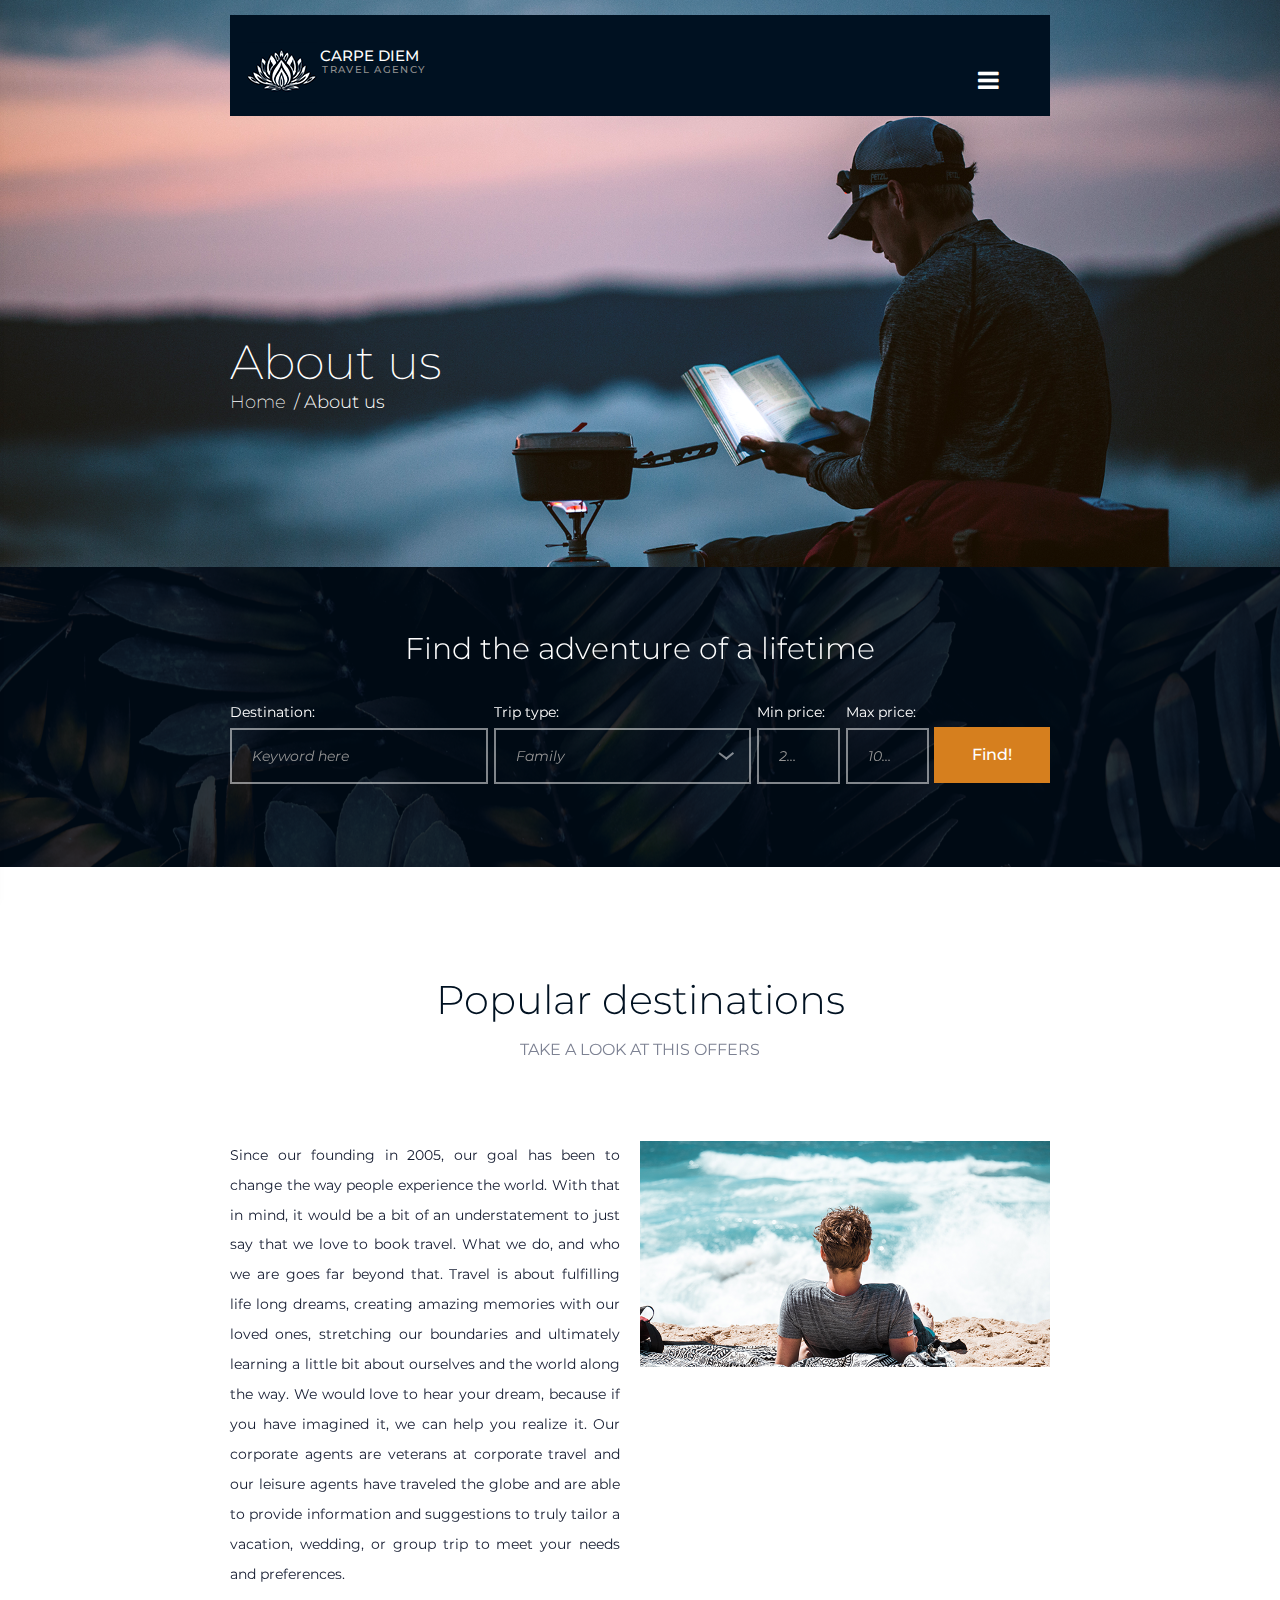
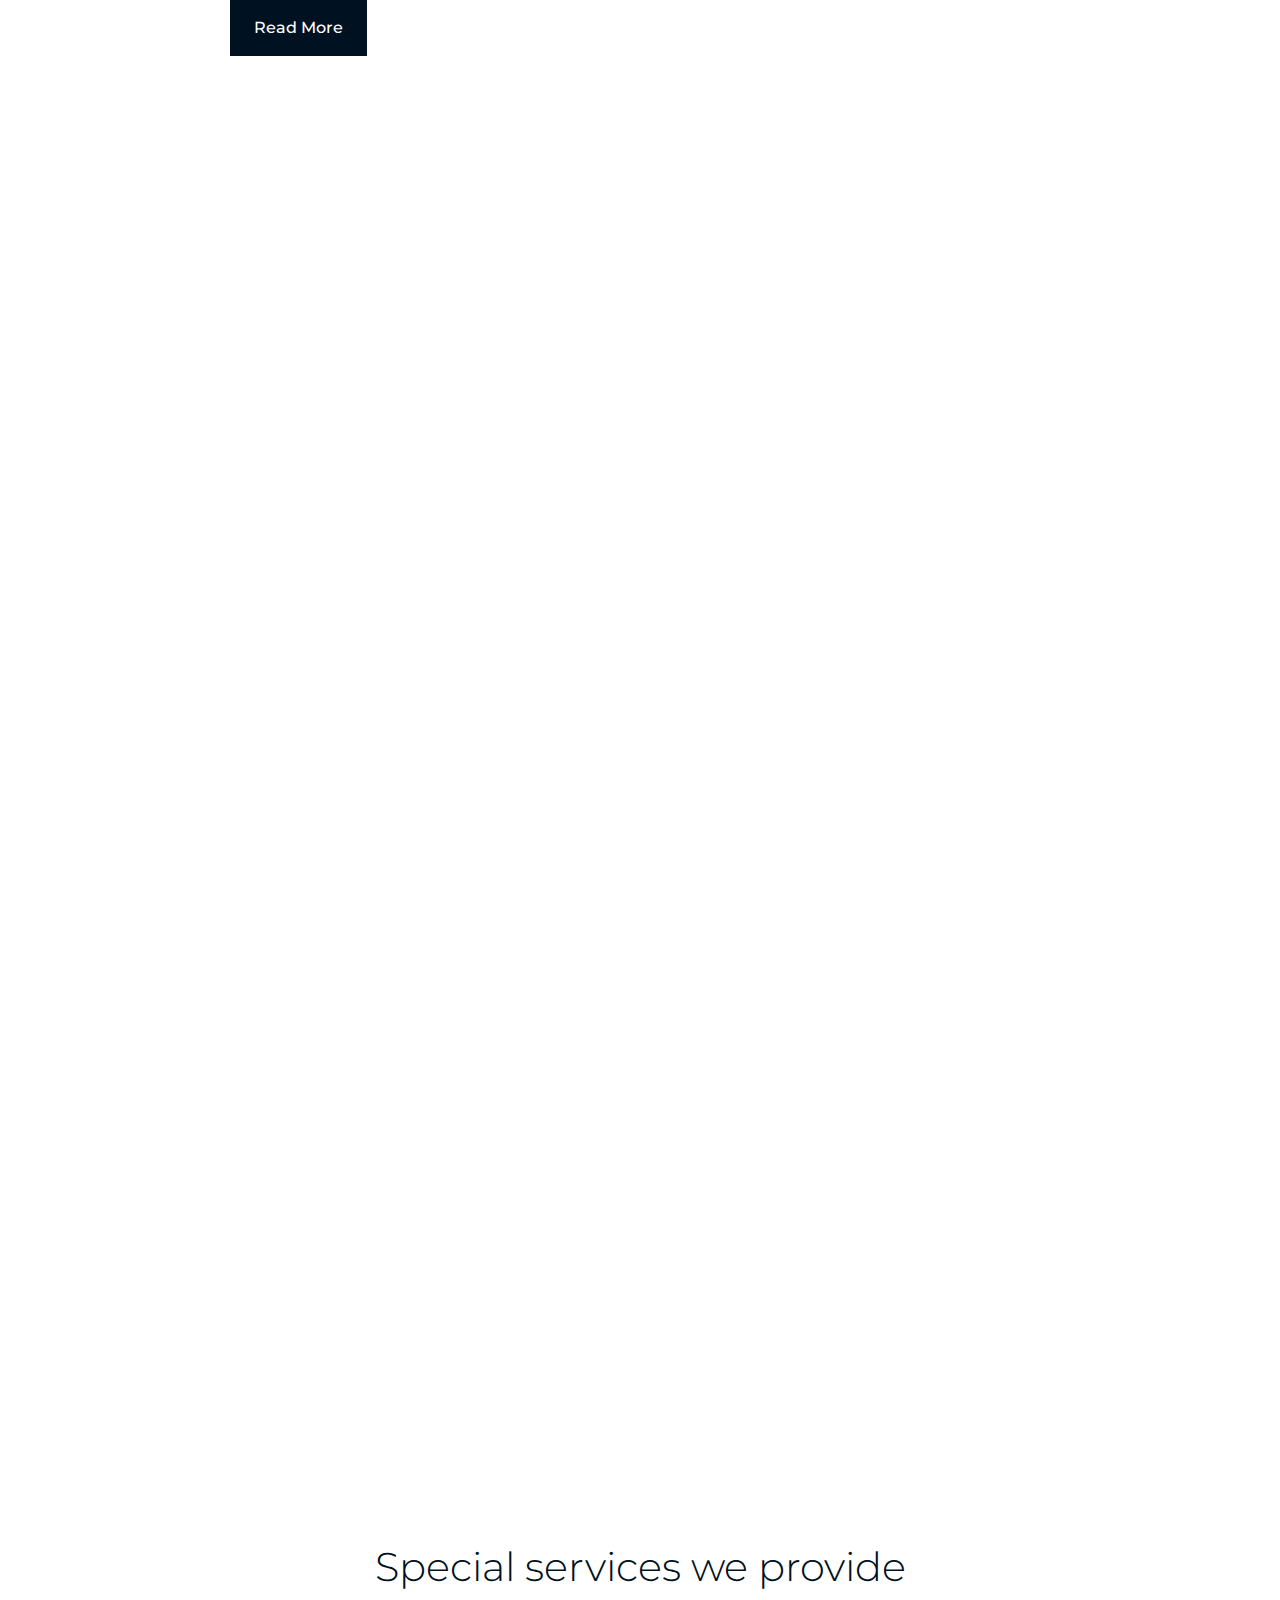
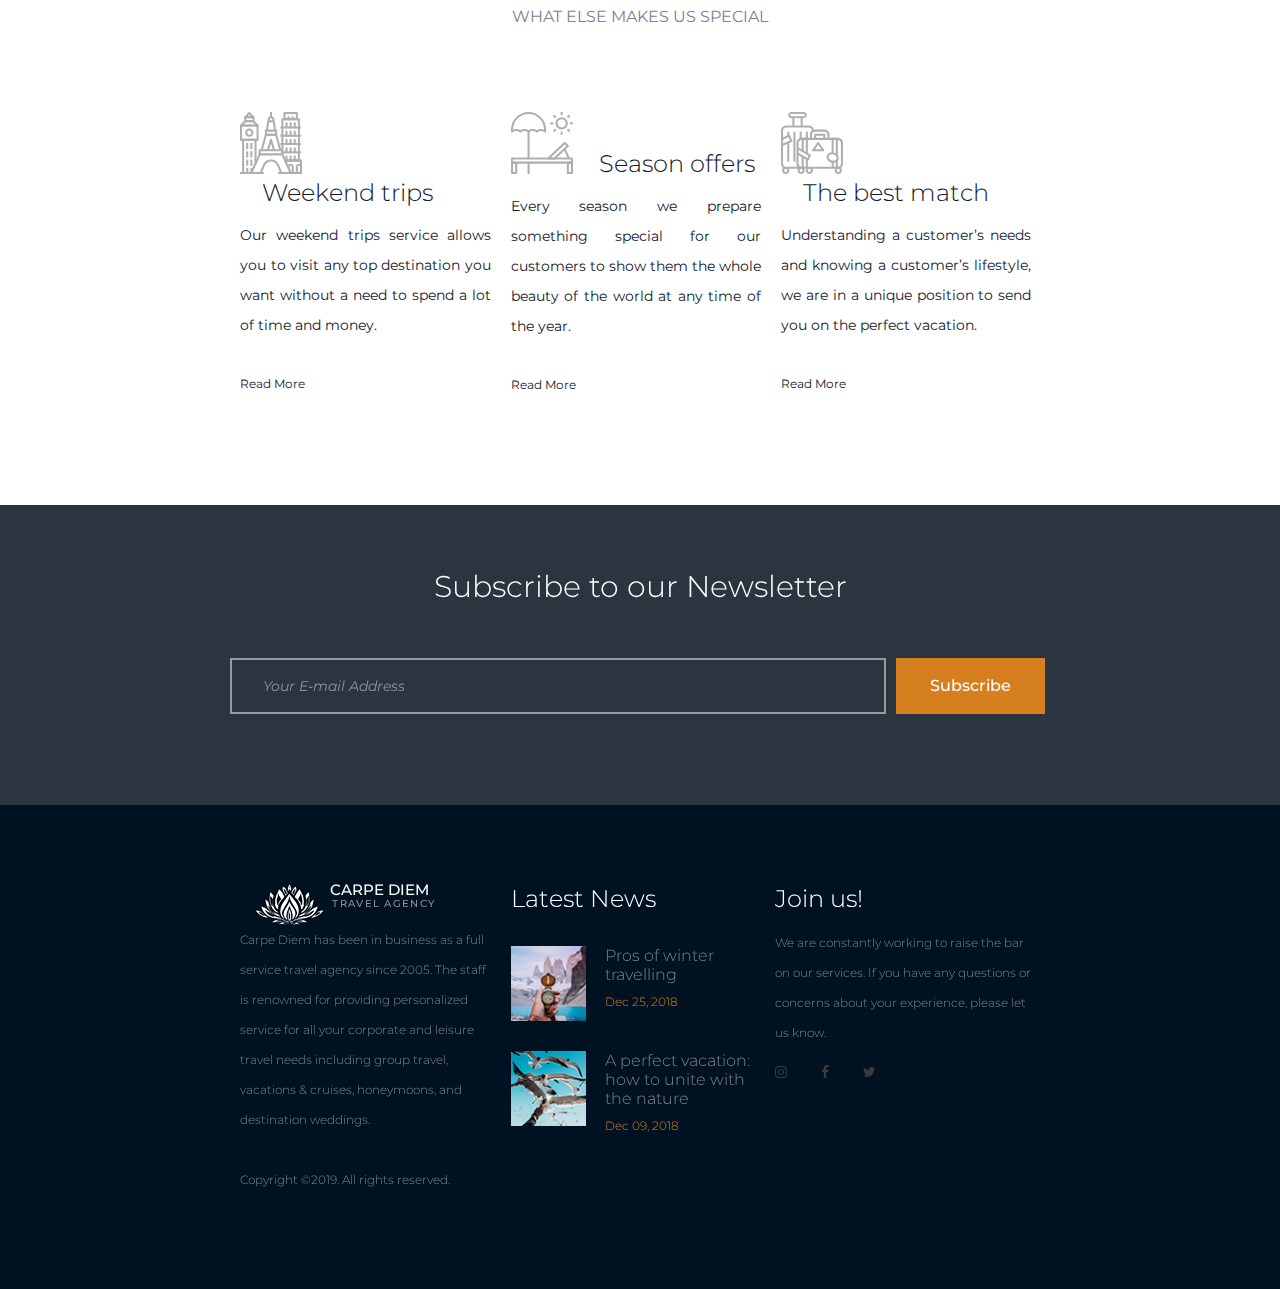
<file: TravelWebsite/about.html>
<!DOCTYPE html>
<html lang="en">
<head>
    <title>About Us</title>
    <meta charset="UTF-8">
    <meta name="description" content="EPAM project">
    <meta name="viewport" content="width=device-width, initial-scale=1">
    <link rel="stylesheet" type="text/css" href="styles/normalize.css">
    <link rel="stylesheet" type="text/css" href="styles/main_styles.css">
    <link rel="stylesheet" type="text/css" href="styles/responsive.css">
    <link rel="stylesheet" type="text/css" href="styles/about_styles.css">
    <link rel="stylesheet" type="text/css" href="styles/about_responsive.css">
</head>
<body>
<div class="super-container">
    <!--Header-->
    <header class="clearfix">
        <div class="container">
            <div class="header-container trans-400">
                <!--Logo-->
                <div class="logo-container">
                    <div class="logo">
                        <div>Carpe Diem</div>
                        <div>travel agency</div>
                        <div class="logo-img trans-400">
                            <img alt="logo" src="images/logo.png">
                        </div>
                    </div>
                </div>
                <a href="#main-menu"
                   class="menu-toggle"
                   role="button"
                   id="main-menu-toggle"
                   aria-expanded="false"
                   aria-controls="main-menu"
                   aria-label="Open menu">
                    <span class="sr-only">Open menu</span>
                    <div class="hamburger">
                        <span class="fa fa-bars" aria-hidden="true"></span>
                    </div>
                </a>
                <!--Navigation-->
                <nav id="main-menu"
                     class="main-menu"
                     role="navigation"
                     aria-expanded="false"
                     aria-label="Main menu">
                    <a href="#main-menu-toggle"
                       class="menu-close"
                       role="button"
                       id="main-menu-close"
                       aria-expanded="false"
                       aria-controls="main-menu"
                       aria-label="Close menu">
                        <span class="sr-only">Close menu</span>
                        <span class="fa fa-close" aria-hidden="true"></span>
                    </a>
                    <ul class="main-menu-list">
                        <li class="main-menu-item"><a href="index.html">Home</a></li>
                        <li class="main-menu-item active"><a href="#">About us</a></li>
                        <li class="main-menu-item"><a href="offers.html">Offers</a></li>
                        <li class="main-menu-item"><a href="news.html">News</a></li>
                        <li class="main-menu-item"><a href="contacts.html">Contact</a></li>
                        <li class="main-menu-item"><a href="review.html">Reviews</a></li>
                    </ul>
                </nav>
                <a href="#main-menu-toggle"
                   class="backdrop"
                   tabindex="-1"
                   aria-hidden="true"
                   hidden></a>
            </div>
        </div>
    </header>
    <!--Home block-->
    <section class="home clearfix">
        <div class="container">
            <div class="home-content">
                <div class="home-title">About us</div>
                <div class="home-breadcrumbs">
                    <ul class="home-breadcrumbs-list">
                        <li class="home-breadcrumb">
                            <a href="index.html">Home</a>
                        </li>
                        <li class="home-breadcrumb">About us</li>
                    </ul>
                </div>
            </div>
        </div>
    </section>
    <!--Search block-->
    <section class="search overlay parallax-background clearfix" data-parallax="scroll" data-image-src="images/search.png" data-speed="0.6">
        <div class="container">
            <h3 class="container-top-title">Find the adventure of a lifetime</h3>
            <div class="search-form-container">
                <form class="search-form" action="#">
                    <div class="search-item">
                        <label for="destination">Destination:</label>
                        <input type="text" class="destination search-input" id="destination" placeholder="Keyword here" required>
                    </div>
                    <div class="search-item">
                        <label for="trip-type">Trip type:</label>
                        <select class="item-select search-input" id="trip-type" name="trip-type" required>
                            <option>Single</option>
                            <option>Double</option>
                            <option selected>Family</option>
                        </select>
                    </div>
                    <div class="search-item">
                        <label for="min-price">Min price:</label>
                        <input type="number" value="200" min="50" step="10" class="number-select search-input" id="min-price">
                    </div>
                    <div class="search-item">
                        <label for="max-price">Max price:</label>
                        <input type="number" value="1000" min="50" step="10" class="number-select search-input" id="max-price">
                    </div>
                    <div class="search-item">
                        <button class="button search-button">Find!</button>
                    </div>
                </form>
            </div>
        </div>
    </section>
    <!--About block-->
    <section class="about clearfix">
        <div class="container">
            <div class="container-title">
                <h2>Popular destinations</h2>
                <span class="title-comment">Take a look at this offers</span>
            </div>
            <div class="content">
                <div class="about-image col-num2">
                    <img src="images/about.png" alt="About">
                </div>
                <div class="about-description col-num2">
                    <p>Since our founding in 2005, our goal has been to change the way people experience the world. With that in mind, it would be a bit of an understatement to just say that we love to book travel.
                        What we do, and who we are goes far beyond that. Travel is about fulfilling life long dreams, creating amazing memories with our loved ones, stretching our boundaries and ultimately learning
                        a little bit about ourselves and the world along the way. We would love to hear your dream, because if you have imagined it, we can help you realize it. Our corporate agents are veterans at
                        corporate travel and our leisure agents have traveled the globe and are able to provide information and suggestions to truly tailor a vacation, wedding, or group trip to meet your needs and preferences.</p>
                    <div class="button about-button"><a href="about.html">Read More</a></div>
                </div>
            </div>
        </div>
    </section>
    <!--Milestones block-->
    <section class="milestones parallax-background clearfix" data-parallax="scroll" data-image-src="images/about-facts.png" data-speed="0.6">
        <div class="container">
            <div class="container-title">
                <h2>Fun facts about our agency</h2>
                <span class="title-comment">With you we can achieve even more</span>
            </div>
            <div class="milestones-description">
                <p>Carpe Diem has been in business as a full service travel agency since 2005. The staff is renowned for providing personalized service for all your corporate and leisure travel needs including group travel,
                    vacations & cruises, honeymoons, and destination weddings. Our corporate agents are veterans at corporate travel and our leisure agents have traveled the globe and are able to provide information and
                    suggestions to truly tailor a vacation, wedding, or group trip to meet your needs and preferences. In our aim to provide the best service, we offer you unbiased information on your best air, car, hotel,
                    rail and cruise options. Our preferred relationships will be available to you with value-added amenities and supplier discounts. Because good Travel Specialists know their customers so well, their expert
                    guidance can put your mind at ease and make you confident with your selections and purchases.</p>
                <p>Travel Specialists have access to the myriad of airfares, hotel rates, package tours, and cruise vacations worldwide and are Internet savvy. Accompanied by strong working relationships with travel suppliers,
                    often the best deal lies with the people who know where to look. They can clarify the fine print on cancellation penalties and restrictions thereby preventing headaches later on for travelers unaware of the
                    terms and conditions of their purchase. Moreover, they understand that repeat customers are the best form of advertising. That is why agents make themselves available and respond quickly to customer needs.</p>
                <p>Like a good doctor, attorney, or accountant, your Travel Specialist knows you, your lifestyle, and tastes. Armed with this knowledge and statistical information stored confidentially through state-of-the-art
                    technology, an agent becomes a trusted advisor. Travel Specialists become travel experts through their first-hand knowledge of a destination, continuing education, and customer feedback. They are are adept
                    at matching the right destination and the right hotel with the traveler. Understanding a customer’s needs and knowing a customer’s lifestyle, agents are in a unique position to send you on the perfect vacation.</p>
            </div>
            <div class="milestones-container">
                <div class="milestone">
                    <div class="milestone-icon"><img src="images/milestone_1.svg" alt="icon"></div>
                    <div class="milestone-counter" data-end-value="15">13</div>
                    <div class="milestone-text">Mountains Climbed</div>
                </div>
                <div class="milestone">
                    <div class="milestone-icon"><img src="images/milestone_2.svg" alt="icon"></div>
                    <div class="milestone-counter" data-end-value="200">135</div>
                    <div class="milestone-text">Destinations Visited</div>
                </div>
                <div class="milestone">
                    <div class="milestone-icon"><img src="images/milestone_3.svg" alt="icon"></div>
                    <div class="milestone-counter" data-end-value="10500">9,300</div>
                    <div class="milestone-text">Photos Taken</div>
                </div>
                <div class="milestone">
                    <div class="milestone-icon"><img src="images/milestone_4.svg" alt="icon"></div>
                    <div class="milestone-counter" data-end-value="300">285</div>
                    <div class="milestone-text">Cruises Organized</div>
                </div>
            </div>
        </div>
    </section>
    <!--Services block-->
    <section class="services clearfix">
        <div class="container">
            <div class="container-title">
                <h2>Special services we provide</h2>
                <span class="title-comment">What else makes us special</span>
            </div>
            <div class="services-content clearfix">
                <div class="icon-box-col">
                    <div class="icon-box col-num3">
                        <div class="icon-box-image">
                            <svg class="svg" xmlns="http://www.w3.org/2000/svg" xmlns:xlink="http://www.w3.org/1999/xlink" version="1.1" id="Capa_1" x="0px" y="0px" viewBox="0 0 512.002 512.002" style="enable-background:new 0 0 512.002 512.002;" xml:space="preserve" width="512px" height="512px">
                                <g><g>
                                    <path d="M425.935,500.004l-68.267-153.6c-1.374-3.089-4.42-5.069-7.799-5.069H162.135c-3.371,0-6.426,1.98-7.791,5.069    l-68.267,153.6c-1.178,2.637-0.93,5.692,0.64,8.115c1.57,2.423,4.267,3.883,7.151,3.883h76.8c3.439,0,6.554-2.065,7.876-5.248    l26.291-62.993c8.61-20.753,28.681-34.159,51.149-34.159c0.026-0.009,0.026-0.009,0.043,0c22.46,0,42.53,13.406,51.149,34.176    l26.283,62.976c1.323,3.183,4.437,5.248,7.876,5.248h76.8c2.893,0,5.589-1.459,7.159-3.883    C426.865,505.696,427.112,502.65,425.935,500.004z M347.018,494.935l-24.09-57.711c-11.264-27.145-37.521-44.689-66.91-44.689    c-0.017,0-0.026,0-0.043,0c-29.38,0-55.646,17.536-66.901,44.672l-24.09,57.728h-57.984l60.681-136.533H344.33l60.672,136.533    H347.018z" fill="#afafaf"/>
                                </g></g>
                                <g><g>
                                    <path d="M349.869,307.202H162.135c-4.71,0-8.533,3.814-8.533,8.533v34.133h17.067v-25.6h170.667v25.6h17.067v-34.133    C358.402,311.017,354.587,307.202,349.869,307.202z" fill="#afafaf"/>
                                </g></g>
                                <g><g>
                                    <path d="M306.912,185.534c-0.99-3.729-4.378-6.332-8.243-6.332h-85.333c-3.866,0-7.253,2.603-8.252,6.332l-34.133,128    l16.495,4.403l32.444-121.668h72.218l32.452,121.668l16.486-4.403L306.912,185.534z" fill="#afafaf"/>
                                </g></g>
                                <g><g>
                                    <path d="M264.177,227.953c-1.084-3.61-4.412-6.084-8.175-6.084c-3.763,0-7.091,2.475-8.175,6.084l-25.6,85.333l16.35,4.898    l17.425-58.086l17.425,58.086l16.35-4.898L264.177,227.953z" fill="#afafaf"/>
                                </g></g>
                                <g><g>
                                    <path d="M298.669,145.069h-85.333c-4.71,0-8.533,3.823-8.533,8.533v34.133c0,4.71,3.823,8.533,8.533,8.533h85.333    c4.719,0,8.533-3.823,8.533-8.533v-34.133C307.202,148.892,303.387,145.069,298.669,145.069z M290.135,179.202h-68.267v-17.067    h68.267V179.202z" fill="#afafaf"/>
                                </g></g>
                                <g><g>
                                    <path d="M284.077,58.566c-1.929-13.935-13.995-24.431-28.041-24.431c-0.017,0-0.034,0-0.051,0    c-14.054,0-26.12,10.496-28.04,24.294l-14.507,93.867l16.87,2.611l14.524-93.995c0.768-5.538,5.564-9.711,11.17-9.711    c0,0,0,0,0.009,0h0.009c5.589,0,10.394,4.173,11.179,9.839l14.507,93.867l16.862-2.611L284.077,58.566z" fill="#afafaf"/></g></g>
                                <g><g>
                                    <rect x="247.469" y="0.002" width="17.067" height="42.667" fill="#afafaf"/>
                                </g></g>
                                <g><g>
                                    <rect x="230.402" y="68.269" width="42.667" height="17.067" fill="#afafaf"/>
                                </g></g>
                                <g><g>
                                    <rect x="0.002" y="494.935" width="196.267" height="17.067" fill="#afafaf"/>
                                </g></g>
                                <g><g>
                                    <rect x="315.735" y="494.935" width="119.467" height="17.067" fill="#afafaf"/>
                                </g></g>
                                <g><g>
                                    <path d="M145.069,102.402H8.535c-4.71,0-8.533,3.823-8.533,8.533v119.467c0,4.71,3.823,8.533,8.533,8.533h136.533    c4.71,0,8.533-3.823,8.533-8.533V110.935C153.602,106.225,149.779,102.402,145.069,102.402z M136.535,221.869H17.069v-102.4    h119.467V221.869z" fill="#afafaf"/>
                                </g></g>
                                <g><g>
                                    <path d="M151.102,104.902l-34.133-34.133c-1.596-1.604-3.772-2.5-6.033-2.5H42.669c-2.261,0-4.437,0.896-6.033,2.5L2.502,104.902    c-2.44,2.441-3.174,6.11-1.852,9.301c1.323,3.183,4.437,5.265,7.885,5.265h136.533c3.448,0,6.562-2.082,7.885-5.265    C154.276,111.012,153.542,107.343,151.102,104.902z M29.135,102.402l17.067-17.067h61.201l17.067,17.067H29.135z" fill="#afafaf"/>
                                </g></g>
                                <g><g>
                                    <path d="M76.802,136.535c-18.825,0-34.133,15.309-34.133,34.133s15.309,34.133,34.133,34.133s34.133-15.309,34.133-34.133    S95.626,136.535,76.802,136.535z M76.802,187.735c-9.412,0-17.067-7.654-17.067-17.067c0-9.412,7.654-17.067,17.067-17.067    c9.412,0,17.067,7.654,17.067,17.067C93.869,180.081,86.214,187.735,76.802,187.735z" fill="#afafaf"/>
                                </g></g>
                                <g><g>
                                    <path d="M128.002,221.869h-102.4c-4.71,0-8.533,3.823-8.533,8.533v281.6h17.067V238.935h85.333v187.733h17.067V230.402    C136.535,225.692,132.712,221.869,128.002,221.869z" fill="#afafaf"/>
                                </g></g>
                                <g><g>
                                    <path d="M110.935,34.135H42.669c-4.71,0-8.533,3.823-8.533,8.533v34.133c0,4.71,3.823,8.533,8.533,8.533h68.267    c4.71,0,8.533-3.823,8.533-8.533V42.669C119.469,37.958,115.646,34.135,110.935,34.135z M102.402,68.269h-51.2V51.202h51.2V68.269    z" fill="#afafaf"/>
                                </g></g>
                                <g><g>
                                    <path d="M116.968,36.636L82.835,2.502c-3.337-3.336-8.73-3.336-12.066,0L36.635,36.636c-2.441,2.441-3.174,6.11-1.852,9.301    c1.323,3.183,4.437,5.265,7.885,5.265h68.267c3.447,0,6.562-2.082,7.885-5.265C120.143,42.746,119.409,39.076,116.968,36.636z     M63.268,34.135l13.534-13.534l13.534,13.534H63.268z" fill="#afafaf"/>
                                </g></g>
                                <g><g>
                                    <rect x="51.202" y="256.002" width="17.067" height="51.2" fill="#afafaf"/>
                                </g></g>
                                <g><g>
                                    <rect x="85.335" y="256.002" width="17.067" height="51.2" fill="#afafaf"/>
                                </g></g>
                                <g><g>
                                    <rect x="51.202" y="460.802" width="17.067" height="51.2" fill="#afafaf"/>
                                </g></g>
                                <g><g>
                                    <rect x="85.335" y="460.802" width="17.067" height="51.2" fill="#afafaf"/>
                                </g></g>
                                <g><g>
                                    <rect x="51.202" y="392.535" width="17.067" height="51.2" fill="#afafaf"/>
                                </g></g>
                                <g><g>
                                    <rect x="85.335" y="392.535" width="17.067" height="51.2" fill="#afafaf"/>
                                </g></g>
                                <g><g>
                                    <rect x="51.202" y="324.269" width="17.067" height="51.2" fill="#afafaf"/>
                                </g></g>
                                <g><g>
                                    <rect x="85.335" y="324.269" width="17.067" height="51.2" fill="#afafaf"/>
                                </g></g>
                                <g><g>
                                    <path d="M486.402,51.202H349.869c-4.719,0-8.533,3.823-8.533,8.533v290.133h17.067v-281.6h119.467v324.267h-102.4v17.067h110.933    c4.719,0,8.533-3.814,8.533-8.533V59.735C494.935,55.025,491.121,51.202,486.402,51.202z" fill="#afafaf"/>
                                </g></g>
                                <g><g>
                                    <rect x="332.802" y="119.469" width="170.667" height="17.067" fill="#afafaf"/>
                                </g></g>
                                <g><g>
                                    <path d="M418.135,85.335c-4.719,0-8.533,3.823-8.533,8.533v34.133c0,4.71,3.814,8.533,8.533,8.533s8.533-3.823,8.533-8.533V93.869    C426.669,89.158,422.854,85.335,418.135,85.335z" fill="#afafaf"/>
                                </g></g>
                                <g><g>
                                    <path d="M384.002,85.335c-4.719,0-8.533,3.823-8.533,8.533v34.133c0,4.71,3.814,8.533,8.533,8.533    c4.719,0,8.533-3.823,8.533-8.533V93.869C392.535,89.158,388.721,85.335,384.002,85.335z" fill="#afafaf"/>
                                </g></g>
                                <g><g>
                                    <path d="M452.269,85.335c-4.719,0-8.533,3.823-8.533,8.533v34.133c0,4.71,3.814,8.533,8.533,8.533    c4.719,0,8.533-3.823,8.533-8.533V93.869C460.802,89.158,456.988,85.335,452.269,85.335z" fill="#afafaf"/>
                                </g></g>
                                <g><g>
                                    <path d="M469.335,0.002h-102.4c-4.719,0-8.533,3.823-8.533,8.533v51.2c0,4.71,3.814,8.533,8.533,8.533h102.4    c4.719,0,8.533-3.823,8.533-8.533v-51.2C477.869,3.825,474.054,0.002,469.335,0.002z M460.802,51.202h-85.333V17.069h85.333    V51.202z" fill="#afafaf"/>
                                </g></g>
                                <g><g>
                                    <path d="M401.069,34.135c-4.719,0-8.533,3.823-8.533,8.533v17.067c0,4.71,3.814,8.533,8.533,8.533    c4.719,0,8.533-3.823,8.533-8.533V42.669C409.602,37.958,405.788,34.135,401.069,34.135z" fill="#afafaf"/>
                                </g></g>
                                <g><g>
                                    <path d="M435.202,34.135c-4.719,0-8.533,3.823-8.533,8.533v8.533c0,4.71,3.814,8.533,8.533,8.533s8.533-3.823,8.533-8.533v-8.533    C443.735,37.958,439.921,34.135,435.202,34.135z" fill="#afafaf"/>
                                </g></g>
                                <g><g>
                                    <path d="M503.469,392.535h-128v17.067h119.467v102.4h17.067V401.069C512.002,396.35,508.188,392.535,503.469,392.535z" fill="#afafaf"/>
                                </g></g>
                                <g><g>
                                    <path d="M418.135,426.669c-14.114,0-25.6,11.486-25.6,25.6v13.056h17.067v-13.056c0-4.71,3.823-8.533,8.533-8.533    s8.533,3.823,8.533,8.533v51.2h17.067v-51.2C443.735,438.155,432.249,426.669,418.135,426.669z" fill="#afafaf"/>
                                </g></g>
                                <g><g>
                                    <rect x="418.135" y="494.935" width="85.333" height="17.067" fill="#afafaf"/>
                                </g></g>
                                <g><g>
                                    <path d="M486.402,426.669c-14.114,0-25.6,11.486-25.6,25.6v51.2h17.067v-51.2c0-4.71,3.823-8.533,8.533-8.533    s8.533,3.823,8.533,8.533v51.2h17.067v-51.2C512.002,438.155,500.516,426.669,486.402,426.669z" fill="#afafaf"/>
                                </g></g>
                                <g><g>
                                    <rect x="332.802" y="187.735" width="170.667" height="17.067" fill="#afafaf"/>
                                </g></g>
                                <g><g>
                                    <path d="M418.135,153.602c-4.719,0-8.533,3.823-8.533,8.533v34.133c0,4.71,3.814,8.533,8.533,8.533s8.533-3.823,8.533-8.533    v-34.133C426.669,157.425,422.854,153.602,418.135,153.602z" fill="#afafaf"/>
                                </g></g>
                                <g><g>
                                    <path d="M384.002,153.602c-4.719,0-8.533,3.823-8.533,8.533v34.133c0,4.71,3.814,8.533,8.533,8.533    c4.719,0,8.533-3.823,8.533-8.533v-34.133C392.535,157.425,388.721,153.602,384.002,153.602z" fill="#afafaf"/>
                                </g></g>
                                <g><g>
                                    <path d="M452.269,153.602c-4.719,0-8.533,3.823-8.533,8.533v34.133c0,4.71,3.814,8.533,8.533,8.533    c4.719,0,8.533-3.823,8.533-8.533v-34.133C460.802,157.425,456.988,153.602,452.269,153.602z" fill="#afafaf"/>
                                </g></g>
                                <g><g>
                                    <rect x="332.802" y="256.002" width="170.667" height="17.067" fill="#afafaf"/>
                                </g></g>
                                <g><g>
                                    <path d="M418.135,221.869c-4.719,0-8.533,3.823-8.533,8.533v34.133c0,4.719,3.814,8.533,8.533,8.533s8.533-3.814,8.533-8.533    v-34.133C426.669,225.692,422.854,221.869,418.135,221.869z" fill="#afafaf"/>
                                </g></g>
                                <g><g>
                                    <path d="M384.002,221.869c-4.719,0-8.533,3.823-8.533,8.533v34.133c0,4.719,3.814,8.533,8.533,8.533    c4.719,0,8.533-3.814,8.533-8.533v-34.133C392.535,225.692,388.721,221.869,384.002,221.869z" fill="#afafaf"/>
                                </g></g>
                                <g><g>
                                    <path d="M452.269,221.869c-4.719,0-8.533,3.823-8.533,8.533v34.133c0,4.719,3.814,8.533,8.533,8.533    c4.719,0,8.533-3.814,8.533-8.533v-34.133C460.802,225.692,456.988,221.869,452.269,221.869z" fill="#afafaf"/>
                                </g></g>
                                <g><g>
                                    <rect x="349.869" y="324.269" width="153.6" height="17.067" fill="#afafaf"/>
                                </g></g>
                                <g><g>
                                    <path d="M418.135,290.135c-4.719,0-8.533,3.814-8.533,8.533v34.133c0,4.719,3.814,8.533,8.533,8.533s8.533-3.814,8.533-8.533    v-34.133C426.669,293.95,422.854,290.135,418.135,290.135z" fill="#afafaf"/>
                                </g></g>
                                <g><g>
                                    <path d="M384.002,290.135c-4.719,0-8.533,3.814-8.533,8.533v34.133c0,4.719,3.814,8.533,8.533,8.533    c4.719,0,8.533-3.814,8.533-8.533v-34.133C392.535,293.95,388.721,290.135,384.002,290.135z" fill="#afafaf"/>
                                </g></g>
                                <g><g>
                                    <path d="M452.269,290.135c-4.719,0-8.533,3.814-8.533,8.533v34.133c0,4.719,3.814,8.533,8.533,8.533    c4.719,0,8.533-3.814,8.533-8.533v-34.133C460.802,293.95,456.988,290.135,452.269,290.135z" fill="#afafaf"/>
                                </g></g>
                                <g><g>
                                    <rect x="366.935" y="392.535" width="136.533" height="17.067" fill="#afafaf"/>
                                </g></g>
                                <g><g>
                                    <path d="M418.135,358.402c-4.719,0-8.533,3.814-8.533,8.533v34.133c0,4.719,3.814,8.533,8.533,8.533s8.533-3.814,8.533-8.533    v-34.133C426.669,362.217,422.854,358.402,418.135,358.402z" fill="#afafaf"/>
                                </g></g>
                                <g><g>
                                    <path d="M384.002,358.402c-4.719,0-8.533,3.814-8.533,8.533v34.133c0,4.719,3.814,8.533,8.533,8.533    c4.719,0,8.533-3.814,8.533-8.533v-34.133C392.535,362.217,388.721,358.402,384.002,358.402z" fill="#afafaf"/>
                                </g></g>
                                <g><g>
                                    <path d="M452.269,358.402c-4.719,0-8.533,3.814-8.533,8.533v34.133c0,4.719,3.814,8.533,8.533,8.533    c4.719,0,8.533-3.814,8.533-8.533v-34.133C460.802,362.217,456.988,358.402,452.269,358.402z" fill="#afafaf"/>
                                </g></g>
                                <g></g>
                                <g></g>
                                <g></g>
                                <g></g>
                                <g></g>
                                <g></g>
                                <g></g>
                                <g></g>
                                <g></g>
                                <g></g>
                                <g></g>
                                <g></g>
                                <g></g>
                                <g></g>
                                <g></g>
                            </svg>
                        </div>
                        <div class="icon-box-title">Weekend trips</div>
                        <p class="icon-box-text">Our weekend trips service allows you to visit any top destination you want without a need to spend a lot of time and money.</p>
                        <a href="#" class="icon-box-more">Read More</a>
                    </div>
                    <div class="icon-box col-num3">
                        <div class="icon-box-image">
                            <svg class="svg" version="1.1" id="Capa_1" xmlns="http://www.w3.org/2000/svg" xmlns:xlink="http://www.w3.org/1999/xlink" x="0px" y="0px"
                                 viewBox="0 0 512 512" style="enable-background:new 0 0 512 512;" xml:space="preserve">
                                <g>
                                	<g>
                                		<path d="M503.467,375.467H8.533C3.823,375.467,0,379.281,0,384v34.133c0,4.719,3.823,8.533,8.533,8.533h494.933
                                			c4.719,0,8.533-3.814,8.533-8.533V384C512,379.281,508.186,375.467,503.467,375.467z M494.933,409.6H17.067v-17.067h477.867V409.6
                                			z"/>
                                	</g>
                                </g>
                                <g>
                                	<g>
                                		<path d="M42.667,409.6H8.533c-4.71,0-8.533,3.814-8.533,8.533v85.333C0,508.186,3.823,512,8.533,512h34.133
                                			c4.71,0,8.533-3.814,8.533-8.533v-85.333C51.2,413.414,47.377,409.6,42.667,409.6z M34.133,494.933H17.067v-68.267h17.067V494.933
                                			z"/>
                                	</g>
                                </g>
                                <g>
                                	<g>
                                		<path d="M503.467,409.6h-34.133c-4.719,0-8.533,3.814-8.533,8.533v85.333c0,4.719,3.814,8.533,8.533,8.533h34.133
                                			c4.719,0,8.533-3.814,8.533-8.533v-85.333C512,413.414,508.186,409.6,503.467,409.6z M494.933,494.933h-17.067v-68.267h17.067
                                			V494.933z"/>
                                	</g>
                                </g>
                                <g>
                                	<g>
                                		<path d="M475.366,275.558l-25.6-25.6c-3.268-3.251-8.516-3.345-11.87-0.188l-136.533,128c-2.56,2.398-3.388,6.11-2.099,9.37
                                			c1.289,3.251,4.437,5.393,7.936,5.393h51.2c2.142,0,4.207-0.811,5.794-2.27l110.933-102.4c1.698-1.579,2.688-3.78,2.739-6.101
                                			C477.909,279.441,477.005,277.197,475.366,275.558z M355.063,375.467h-26.291l114.765-107.588l13.474,13.474L355.063,375.467z"/>
                                	</g>
                                </g>
                                <g>
                                	<g>

                                			<rect x="452.254" y="303.595" transform="matrix(0.9138 -0.4061 0.4061 0.9138 -100.6499 216.9147)" width="17.066" height="84.043"/>
                                	</g>
                                </g>
                                <g>
                                	<g>
                                		<path d="M145.067,0C65.075,0,0,65.075,0,145.067v17.067c0,3.447,2.082,6.562,5.274,7.885c3.174,1.323,6.852,0.597,9.293-1.843
                                			c15.497-15.471,40.713-15.471,56.209,0c3.328,3.328,8.73,3.328,12.058,0c15.497-15.471,40.713-15.471,56.209,0
                                			c3.328,3.328,8.73,3.328,12.058,0c15.497-15.471,40.713-15.471,56.209,0c3.328,3.328,8.73,3.328,12.058,0
                                			c15.488-15.471,40.721-15.479,56.201,0c1.63,1.621,3.814,2.492,6.033,2.492c1.101,0,2.21-0.213,3.268-0.649
                                			c3.191-1.323,5.265-4.437,5.265-7.885v-17.067C290.133,65.075,225.058,0,145.067,0z M273.067,145.562
                                			c-19.012-9.566-42.308-7.799-59.733,5.299c-10.069-7.569-22.101-11.358-34.133-11.358s-24.064,3.789-34.133,11.358
                                			c-20.13-15.13-48.137-15.13-68.267,0c-17.425-13.099-40.721-14.874-59.733-5.299v-0.495c0-70.579,57.421-128,128-128
                                			s128,57.421,128,128V145.562z"/>
                                	</g>
                                </g>
                                <g>
                                	<g>
                                		<path d="M418.133,42.667c-28.237,0-51.2,22.963-51.2,51.2c0,28.237,22.963,51.2,51.2,51.2c28.237,0,51.2-22.963,51.2-51.2
                                			C469.333,65.63,446.37,42.667,418.133,42.667z M418.133,128C399.309,128,384,112.691,384,93.867
                                			c0-18.825,15.309-34.133,34.133-34.133s34.133,15.309,34.133,34.133C452.267,112.691,436.958,128,418.133,128z"/>
                                	</g>
                                </g>
                                <g>
                                	<g>
                                		<rect x="409.6" width="17.067" height="25.6"/>
                                	</g>
                                </g>
                                <g>
                                	<g>
                                		<rect x="486.4" y="85.333" width="25.6" height="17.067"/>
                                	</g>
                                </g>
                                <g>
                                	<g>
                                		<rect x="324.267" y="85.333" width="25.6" height="17.067"/>
                                	</g>
                                </g>
                                <g>
                                	<g>

                                			<rect x="462.68" y="28.002" transform="matrix(0.7071 -0.7071 0.7071 0.7071 113.4285 346.9106)" width="25.583" height="17.066"/>
                                	</g>
                                </g>
                                <g>
                                	<g>

                                			<rect x="347.998" y="142.708" transform="matrix(0.7071 -0.7071 0.7071 0.7071 -1.271 299.4148)" width="25.583" height="17.066"/>
                                	</g>
                                </g>
                                <g>
                                	<g>
                                		<rect x="466.932" y="138.41" transform="matrix(0.707 -0.7072 0.7072 0.707 32.378 380.5534)" width="17.067" height="25.583"/>
                                	</g>
                                </g>
                                <g>
                                	<g>
                                		<rect x="352.246" y="23.693" transform="matrix(0.707 -0.7072 0.7072 0.707 79.903 265.8344)" width="17.067" height="25.583"/>
                                	</g>
                                </g>
                                <g>
                                	<g>
                                		<rect x="409.6" y="162.133" width="17.067" height="25.6"/>
                                	</g>
                                </g>
                                <g>
                                	<g>
                                		<rect x="136.533" y="162.133" width="17.067" height="221.867"/>
                                	</g>
                                </g>
                                <g>
                                	<g>
                                		<rect x="136.533" y="418.133" width="17.067" height="93.867"/>
                                	</g>
                                </g>
                                <g>
                                </g>
                                <g>
                                </g>
                                <g>
                                </g>
                                <g>
                                </g>
                                <g>
                                </g>
                                <g>
                                </g>
                                <g>
                                </g>
                                <g>
                                </g>
                                <g>
                                </g>
                                <g>
                                </g>
                                <g>
                                </g>
                                <g>
                                </g>
                                <g>
                                </g>
                                <g>
                                </g>
                                <g>
                                </g>
                                </svg>
                        </div>
                        <div class="icon-box-title">Season offers</div>
                        <p class="icon-box-text">Every season we prepare something special for our customers to show them the whole beauty of the world at any time of the year.</p>
                        <a href="#" class="icon-box-more">Read More</a>
                    </div>
                    <div class="icon-box col-num3">
                        <div class="icon-box-image">
                            <svg class="svg" version="1.1" id="Capa_1" xmlns="http://www.w3.org/2000/svg" xmlns:xlink="http://www.w3.org/1999/xlink" x="0px" y="0px"
                                 viewBox="0 0 512 512" style="enable-background:new 0 0 512 512;" xml:space="preserve">
                                <g>
                                	<g>
                                		<path d="M230.4,110.933H42.667C19.14,110.933,0,130.074,0,153.6v273.067c0,23.526,19.14,42.667,42.667,42.667H153.6v-17.067
                                			H42.667c-14.114,0-25.6-11.486-25.6-25.6V153.6c0-14.114,11.486-25.6,25.6-25.6H230.4c14.114,0,25.6,11.486,25.6,25.6v8.533
                                			h17.067V153.6C273.067,130.074,253.926,110.933,230.4,110.933z"/>
                                	</g>
                                </g>
                                <g>
                                	<g>
                                		<path d="M187.733,0h-102.4c-14.114,0-25.6,11.486-25.6,25.6s11.486,25.6,25.6,25.6h102.4c14.114,0,25.6-11.486,25.6-25.6
                                			S201.847,0,187.733,0z M187.733,34.133h-102.4c-4.702,0-8.533-3.831-8.533-8.533c0-4.702,3.831-8.533,8.533-8.533h102.4
                                			c4.702,0,8.533,3.831,8.533,8.533C196.267,30.302,192.435,34.133,187.733,34.133z"/>
                                	</g>
                                </g>
                                <g>
                                	<g>
                                		<rect x="93.867" y="42.667" width="17.067" height="76.8"/>
                                	</g>
                                </g>
                                <g>
                                	<g>
                                		<rect x="162.133" y="42.667" width="17.067" height="76.8"/>
                                	</g>
                                </g>
                                <g>
                                	<g>
                                		<rect x="51.2" y="256" width="17.067" height="153.6"/>
                                	</g>
                                </g>
                                <g>
                                	<g>
                                		<rect x="153.6" y="162.133" width="17.067" height="68.267"/>
                                	</g>
                                </g>
                                <g>
                                	<g>
                                		<path d="M38.4,452.267c-16.469,0-29.867,13.397-29.867,29.867S21.931,512,38.4,512c16.469,0,29.867-13.397,29.867-29.867
                                			S54.869,452.267,38.4,452.267z M38.4,494.933c-7.057,0-12.8-5.743-12.8-12.8s5.743-12.8,12.8-12.8s12.8,5.743,12.8,12.8
                                			S45.457,494.933,38.4,494.933z"/>
                                	</g>
                                </g>
                                <g>
                                	<g>
                                		<rect x="102.4" y="162.133" width="17.067" height="247.467"/>
                                	</g>
                                </g>
                                <g>
                                	<g>
                                		<path d="M93.261,235.759l-17.067-42.667c-0.853-2.133-2.534-3.831-4.659-4.71c-2.133-0.888-4.523-0.879-6.63,0.043l-59.733,25.6
                                			C2.031,215.364,0,218.453,0,221.867v51.2c0,2.893,1.459,5.581,3.883,7.159c1.408,0.905,3.029,1.374,4.651,1.374
                                			c1.178,0,2.355-0.239,3.473-0.742l76.8-34.133C92.996,244.864,94.959,240.026,93.261,235.759z M17.067,259.934V227.49
                                			l46.524-19.934l10.769,26.914L17.067,259.934z"/>
                                	</g>
                                </g>
                                <g>
                                	<g>
                                		<rect x="51.2" y="162.133" width="17.067" height="42.667"/>
                                	</g>
                                </g>
                                <g>
                                	<g>
                                		<rect x="204.8" y="162.133" width="17.067" height="68.267"/>
                                	</g>
                                </g>
                                <g>
                                	<g>
                                		<path d="M234.667,452.267c-16.469,0-29.867,13.397-29.867,29.867S218.197,512,234.667,512c16.469,0,29.867-13.397,29.867-29.867
                                			S251.136,452.267,234.667,452.267z M234.667,494.933c-7.057,0-12.8-5.743-12.8-12.8s5.743-12.8,12.8-12.8s12.8,5.743,12.8,12.8
                                			S241.724,494.933,234.667,494.933z"/>
                                	</g>
                                </g>
                                <g>
                                	<g>
                                		<path d="M469.333,213.333H170.667C147.14,213.333,128,232.474,128,256v170.667c0,23.526,19.14,42.667,42.667,42.667h298.667
                                			c23.526,0,42.667-19.14,42.667-42.667V256C512,232.474,492.86,213.333,469.333,213.333z M494.933,426.667
                                			c0,14.114-11.486,25.6-25.6,25.6H170.667c-14.114,0-25.6-11.486-25.6-25.6V256c0-14.114,11.486-25.6,25.6-25.6h298.667
                                			c14.114,0,25.6,11.486,25.6,25.6V426.667z"/>
                                	</g>
                                </g>
                                <g>
                                	<g>
                                		<path d="M358.4,179.2h-76.8c-4.719,0-8.533,3.823-8.533,8.533v34.133h17.067v-25.6h59.733v25.6h17.067v-34.133
                                			C366.933,183.023,363.119,179.2,358.4,179.2z"/>
                                	</g>
                                </g>
                                <g>
                                	<g>
                                		<path d="M358.4,145.067h-76.8c-23.526,0-42.667,19.14-42.667,42.667v34.133H256v-34.133c0-14.114,11.486-25.6,25.6-25.6h76.8
                                			c14.114,0,25.6,11.486,25.6,25.6v34.133h17.067v-34.133C401.067,164.207,381.926,145.067,358.4,145.067z"/>
                                	</g>
                                </g>
                                <g>
                                	<g>
                                		<path d="M356.804,310.775l-42.667-59.733c-3.2-4.489-10.684-4.489-13.884,0l-42.667,59.733c-1.86,2.603-2.108,6.016-0.649,8.866
                                			c1.468,2.842,4.395,4.625,7.595,4.625h85.333c3.2,0,6.127-1.783,7.586-4.625C358.912,316.792,358.665,313.378,356.804,310.775z
                                			 M281.114,307.2l26.086-36.514l26.078,36.514H281.114z"/>
                                	</g>
                                </g>
                                <g>
                                	<g>
                                		<path d="M440.004,335.59c-26.846-8.747-54.579,2.33-61.867,24.67c-3.652,11.179-1.749,23.296,5.359,34.133
                                			c6.716,10.24,17.391,18.15,30.046,22.289c6.238,2.031,12.518,2.995,18.586,2.995c20.028,0,37.692-10.513,43.298-27.665
                                			C482.722,369.656,466.833,344.346,440.004,335.59z M459.187,386.722c-4.369,13.414-22.485,19.567-40.354,13.739
                                			c-8.994-2.944-16.478-8.422-21.077-15.428c-4.207-6.417-5.419-13.329-3.413-19.473c0,0,0,0,0.009,0
                                			c3.251-9.975,14.106-15.932,26.803-15.932c4.378,0,8.969,0.7,13.534,2.193C452.574,357.666,463.556,373.316,459.187,386.722z"/>
                                	</g>
                                </g>
                                <g>
                                	<g>
                                		<path d="M166.4,452.267c-16.469,0-29.867,13.397-29.867,29.867S149.931,512,166.4,512c16.469,0,29.867-13.397,29.867-29.867
                                			S182.869,452.267,166.4,452.267z M166.4,494.933c-7.057,0-12.8-5.743-12.8-12.8s5.743-12.8,12.8-12.8s12.8,5.743,12.8,12.8
                                			S173.457,494.933,166.4,494.933z"/>
                                	</g>
                                </g>
                                <g>
                                	<g>
                                		<path d="M473.6,452.267c-16.469,0-29.867,13.397-29.867,29.867S457.131,512,473.6,512c16.469,0,29.867-13.397,29.867-29.867
                                			S490.069,452.267,473.6,452.267z M473.6,494.933c-7.057,0-12.8-5.743-12.8-12.8s5.743-12.8,12.8-12.8s12.8,5.743,12.8,12.8
                                			S480.657,494.933,473.6,494.933z"/>
                                	</g>
                                </g>
                                <g>
                                	<g>
                                		<rect x="204.8" y="392.533" width="17.067" height="68.267"/>
                                	</g>
                                </g>
                                <g>
                                	<g>
                                		<path d="M213.333,213.333H179.2c-4.71,0-8.533,3.823-8.533,8.533v102.4h17.067V230.4H204.8v110.933h17.067V221.867
                                			C221.867,217.156,218.044,213.333,213.333,213.333z"/>
                                	</g>
                                </g>
                                <g>
                                	<g>
                                		<rect x="170.667" y="366.933" width="17.067" height="93.867"/>
                                	</g>
                                </g>
                                <g>
                                	<g>
                                		<rect x="452.267" y="401.067" width="17.067" height="59.733"/>
                                	</g>
                                </g>
                                <g>
                                	<g>
                                		<path d="M460.8,213.333h-34.133c-4.719,0-8.533,3.823-8.533,8.533v119.467H435.2V230.4h17.067v128h17.067V221.867
                                			C469.333,217.156,465.519,213.333,460.8,213.333z"/>
                                	</g>
                                </g>
                                <g>
                                	<g>
                                		<rect x="418.133" y="409.6" width="17.067" height="51.2"/>
                                	</g>
                                </g>
                                <g>
                                	<g>
                                		<path d="M243.234,351.019l-102.4-59.733l-8.602,14.754l95.488,55.697l-9.37,18.731l-77.431-46.456l-8.781,14.635l85.333,51.2
                                			c1.348,0.802,2.859,1.22,4.395,1.22c0.802,0,1.604-0.111,2.389-0.341c2.278-0.666,4.181-2.253,5.248-4.378l17.067-34.133
                                			C248.576,358.187,247.125,353.297,243.234,351.019z"/>
                                	</g>
                                </g>
                                <g>
                                </g>
                                <g>
                                </g>
                                <g>
                                </g>
                                <g>
                                </g>
                                <g>
                                </g>
                                <g>
                                </g>
                                <g>
                                </g>
                                <g>
                                </g>
                                <g>
                                </g>
                                <g>
                                </g>
                                <g>
                                </g>
                                <g>
                                </g>
                                <g>
                                </g>
                                <g>
                                </g>
                                <g>
                                </g>
                            </svg>
                        </div>
                        <div class="icon-box-title">The best match</div>
                        <p class="icon-box-text">Understanding a customer’s needs and knowing a customer’s lifestyle, we are in a unique position to send you on the perfect vacation.</p>
                        <a href="#" class="icon-box-more">Read More</a>
                    </div>
                </div>
            </div>
        </div>
    </section>
    <!--Subscription block-->
    <section class="subscription overlay parallax-background clearfix" data-parallax="scroll" data-image-src="images/subscribe.png" data-speed="0.6">
        <div class="container">
            <h3 class="container-top-title">Subscribe to our Newsletter</h3>
            <div class="subscription-form-container">
                <form class="subscription-form" action="#">
                    <div class="subscription-item">
                        <input type="email" id="subscription-email" class="subscription-email" placeholder="Your E-mail Address">
                        <button type="submit" id="subscription-button" class="subscription-button">Subscribe</button>
                    </div>
                </form>
            </div>
        </div>
    </section>
    <!--Footer-->
    <footer class="clearfix">
        <div class="container">
            <div class="footer-about col-num3">
                <div class="logo-container">
                    <div class="logo">
                        <div>Carpe Diem</div>
                        <div>travel agency</div>
                        <div class="logo-img"><img src="images/logo.png" alt="logo"></div>
                    </div>
                </div>
                <div class="footer-description">Carpe Diem has been in business as a full service travel agency since 2005. The staff is renowned for providing personalized service for all
                    your corporate and leisure travel needs including group travel, vacations & cruises, honeymoons, and destination weddings.</div>
                <div class="copyright">Copyright &copy;2019. All rights reserved.</div>
            </div>
            <div class="footer-news col-num3">
                <div class="footer-title">Latest News</div>
                <div class="footer-news-content">
                    <div class="footer-news-item">
                        <div class="footer-news-image"><img src="images/news-1.png" alt="news"></div>
                        <div class="footer-news-item-content">
                            <div class="footer-news-item-title"><a href="news.html">Pros of winter travelling</a></div>
                            <div class="footer-news-item-date">Dec 25, 2018</div>
                        </div>
                    </div>
                    <div class="footer-news-item">
                        <div class="footer-news-image"><img src="images/news-2.png" alt="news"></div>
                        <div class="footer-news-item-content">
                            <div class="footer-news-item-title"><a href="news.html">A perfect vacation: how to unite with the nature</a></div>
                            <div class="footer-news-item-date">Dec 09, 2018</div>
                        </div>
                    </div>
                </div>
            </div>
            <div class="footer-social col-num3">
                <div class="footer-title">Join us!</div>
                <div class="footer-description">We are constantly working to raise the bar on our services. If you have any questions or concerns about your experience, please let us know.</div>
                <ul class="footer-social-list">
                    <li class="footer-social-item">
                        <a href="#">
                            <span class="fa fa-instagram" aria-hidden="true"></span>
                        </a>
                    </li>
                    <li class="footer-social-item">
                        <a href="#">
                            <span class="fa fa-facebook" aria-hidden="true"></span>
                        </a>
                    </li>
                    <li class="footer-social-item">
                        <a href="#">
                            <span class="fa fa-twitter" aria-hidden="true"></span>
                        </a>
                    </li>
                </ul>
            </div>
        </div>
    </footer>
</div>

<script src="js/jquery-3.2.1.min.js"></script>
<script src="js/parallax.min.js"></script>
</body>
</html>
</file>
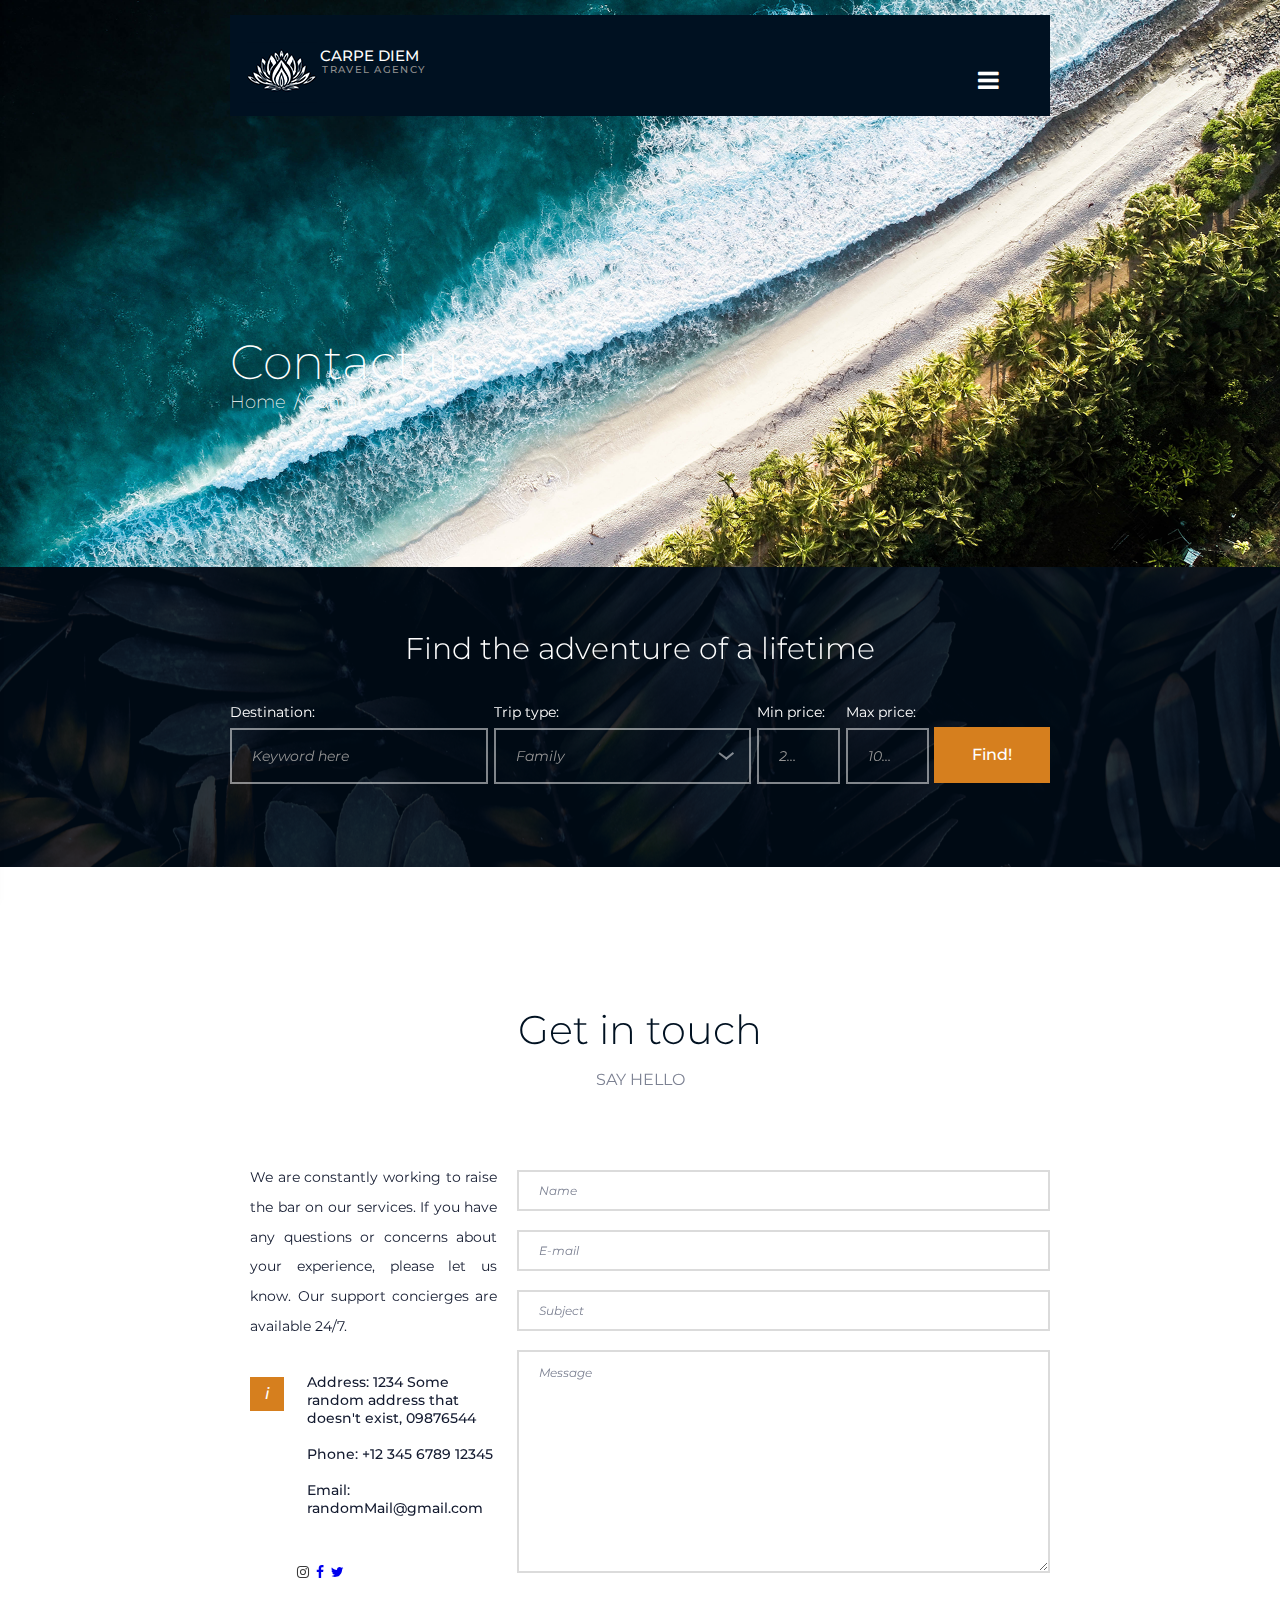
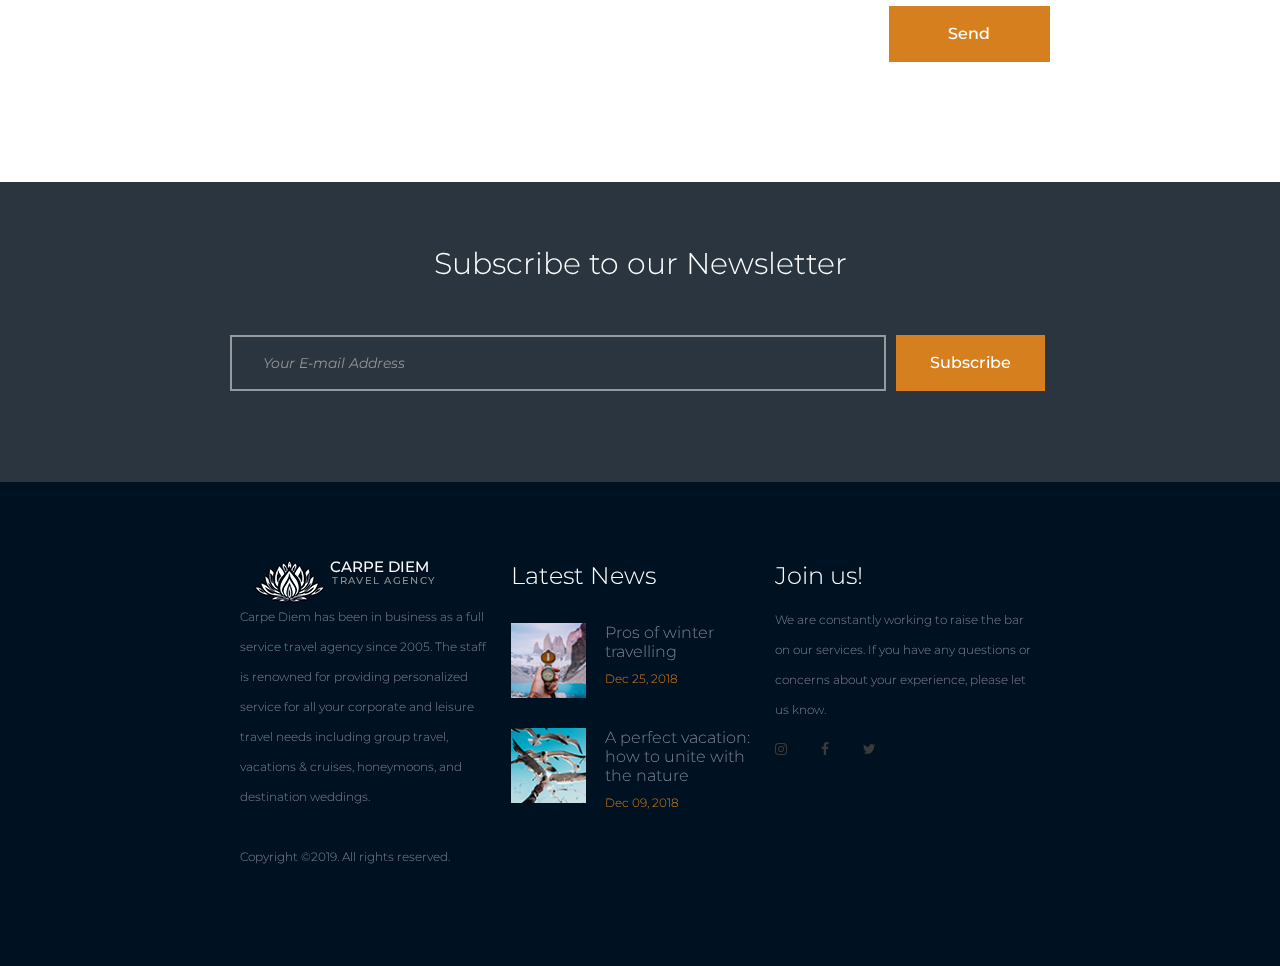
<file: TravelWebsite/contacts.html>
<!DOCTYPE html>
<html lang="en">
<head>
    <title>Contact us</title>
    <meta charset="UTF-8">
    <meta name="description" content="EPAM project">
    <meta name="viewport" content="width=device-width, initial-scale=1">
    <link rel="stylesheet" type="text/css" href="styles/normalize.css">
    <link rel="stylesheet" type="text/css" href="styles/main_styles.css">
    <link rel="stylesheet" type="text/css" href="styles/responsive.css">
    <link rel="stylesheet" type="text/css" href="styles/contact_styles.css">
    <link rel="stylesheet" type="text/css" href="styles/contact_responsive.css">
</head>
<body>
<div class="super_container">
    <!--Header-->
    <header class="clearfix">
        <div class="container">
            <div class="header-container trans-400">
                <!--Logo-->
                <div class="logo-container">
                    <div class="logo">
                        <div>Carpe Diem</div>
                        <div>travel agency</div>
                        <div class="logo-img trans-400">
                            <img alt="logo" src="images/logo.png">
                        </div>
                    </div>
                </div>
                <a href="#main-menu"
                   class="menu-toggle"
                   role="button"
                   id="main-menu-toggle"
                   aria-expanded="false"
                   aria-controls="main-menu"
                   aria-label="Open menu">
                    <span class="sr-only">Open menu</span>
                    <div class="hamburger">
                        <span class="fa fa-bars" aria-hidden="true"></span>
                    </div>
                </a>
                <!--Navigation-->
                <nav id="main-menu"
                     class="main-menu"
                     role="navigation"
                     aria-expanded="false"
                     aria-label="Main menu">
                    <a href="#main-menu-toggle"
                       class="menu-close"
                       role="button"
                       id="main-menu-close"
                       aria-expanded="false"
                       aria-controls="main-menu"
                       aria-label="Close menu">
                        <span class="sr-only">Close menu</span>
                        <span class="fa fa-close" aria-hidden="true"></span>
                    </a>
                    <ul class="main-menu-list">
                        <li class="main-menu-item"><a href="index.html">Home</a></li>
                        <li class="main-menu-item"><a href="about.html">About us</a></li>
                        <li class="main-menu-item"><a href="offers.html">Offers</a></li>
                        <li class="main-menu-item"><a href="news.html">News</a></li>
                        <li class="main-menu-item active"><a href="#">Contact</a></li>
                        <li class="main-menu-item"><a href="review.html">Reviews</a></li>
                    </ul>
                </nav>
                <a href="#main-menu-toggle"
                   class="backdrop"
                   tabindex="-1"
                   aria-hidden="true"
                   hidden></a>
            </div>
        </div>
    </header>
    <!--Home block-->
    <section class="home clearfix">
        <div class="container">
            <div class="home-content">
                <div class="home-title">Contact us</div>
                <div class="home-breadcrumbs">
                    <ul class="home-breadcrumbs-list">
                        <li class="home-breadcrumb">
                            <a href="index.html">Home</a>
                        </li>
                        <li class="home-breadcrumb">Contact</li>
                    </ul>
                </div>
            </div>
        </div>
    </section>
    <!--Search block-->
    <section class="search overlay parallax-background clearfix" data-parallax="scroll" data-image-src="images/search.png" data-speed="0.6">
        <div class="container">
            <h3 class="container-top-title">Find the adventure of a lifetime</h3>
            <div class="search-form-container">
                <form class="search-form" action="#">
                    <div class="search-item">
                        <label for="destination">Destination:</label>
                        <input type="text" class="destination search-input" id="destination" placeholder="Keyword here" required>
                    </div>
                    <div class="search-item">
                        <label for="trip-type">Trip type:</label>
                        <select class="item-select search-input" id="trip-type" name="trip-type" required>
                            <option>Single</option>
                            <option>Double</option>
                            <option selected>Family</option>
                        </select>
                    </div>
                    <div class="search-item">
                        <label for="min-price">Min price:</label>
                        <input type="number" value="200" min="50" step="10" class="number-select search-input" id="min-price">
                    </div>
                    <div class="search-item">
                        <label for="max-price">Max price:</label>
                        <input type="number" value="1000" min="50" step="10" class="number-select search-input" id="max-price">
                    </div>
                    <div class="search-item">
                        <button class="button search-button">Find!</button>
                    </div>
                </form>
            </div>
        </div>
    </section>
    <!--Contact block-->
    <section class="contact clearfix">
        <div class="container">
            <div class="container-title">
                <h2>Get in touch</h2>
                <span class="title-comment">Say hello</span>
            </div>
            <div class="contact-content clearfix">
                <div class="slim-column">
                    <div class="contact-text">
                        <p>We are constantly working to raise the bar on our services. If you have any questions or concerns about your experience, please let us know. Our support concierges are available 24/7.</p>
                    </div>
                    <div class="contact-info clearfix">
                        <div class="contact-info-box">i</div>
                        <div class="contact-info-container">
                            <div class="contact-info-content">
                                <ul>
                                    <li>Address: 1234 Some random address that doesn't exist, 09876544</li>
                                    <li>Phone: +12 345 6789 12345</li>
                                    <li>Email: randomMail@gmail.com</li>
                                </ul>
                            </div>
                            <div class="contact-info-social">
                                <ul>
                                    <li class="footer-social-item">
                                        <a href="#">
                                            <span class="fa fa-instagram" aria-hidden="true"></span>
                                        </a>
                                    </li>
                                    <li>
                                        <a href="#">
                                            <span class="fa fa-facebook" aria-hidden="true"></span>
                                        </a>
                                    </li>
                                    <li>
                                        <a href="#">
                                            <span class="fa fa-twitter" aria-hidden="true"></span>
                                        </a>
                                    </li>
                                </ul>
                            </div>
                        </div>
                    </div>
                </div>
                <div class="wide-column">
                    <div class="contact-form-container">
                        <form action="#" id="contact-form" class="clearfix">
                            <input id="contact-name" class="contact-input contact-name" type="text" placeholder="Name" data-error="Name is required." required>
                            <input id="contact-email" class="contact-input contact-email" type="text" placeholder="E-mail" data-error="E-mail is required." required>
                            <input id="contact-subject" class="contact-input contact-subject" type="text" placeholder="Subject">
                            <textarea id="contact-message" class="contact-input contact-message" name="message" placeholder="Message" data-error="Please, write us a message." required></textarea>
                            <button id="contact-send" type="submit" class="contact-send" value="Submit">Send</button>
                        </form>
                    </div>
                </div>
            </div>
        </div>
    </section>
    <!--Subscription block-->
    <section class="subscription overlay parallax-background clearfix" data-parallax="scroll" data-image-src="images/subscribe.png" data-speed="0.6">
        <div class="container">
            <h3 class="container-top-title">Subscribe to our Newsletter</h3>
            <div class="subscription-form-container">
                <form class="subscription-form" action="#">
                    <div class="subscription-item">
                        <input type="email" id="subscription-email" class="subscription-email" placeholder="Your E-mail Address">
                        <button type="submit" id="subscription-button" class="subscription-button">Subscribe</button>
                    </div>
                </form>
            </div>
        </div>
    </section>
    <!--Footer-->
    <footer class="clearfix">
        <div class="container">
            <div class="footer-about col-num3">
                <div class="logo-container">
                    <div class="logo">
                        <div>Carpe Diem</div>
                        <div>travel agency</div>
                        <div class="logo-img"><img src="images/logo.png" alt="logo"></div>
                    </div>
                </div>
                <div class="footer-description">Carpe Diem has been in business as a full service travel agency since 2005. The staff is renowned for providing personalized service for all
                    your corporate and leisure travel needs including group travel, vacations & cruises, honeymoons, and destination weddings.</div>
                <div class="copyright">Copyright &copy;2019. All rights reserved.</div>
            </div>
            <div class="footer-news col-num3">
                <div class="footer-title">Latest News</div>
                <div class="footer-news-content">
                    <div class="footer-news-item">
                        <div class="footer-news-image"><img src="images/news-1.png" alt="news"></div>
                        <div class="footer-news-item-content">
                            <div class="footer-news-item-title"><a href="news.html">Pros of winter travelling</a></div>
                            <div class="footer-news-item-date">Dec 25, 2018</div>
                        </div>
                    </div>
                    <div class="footer-news-item">
                        <div class="footer-news-image"><img src="images/news-2.png" alt="news"></div>
                        <div class="footer-news-item-content">
                            <div class="footer-news-item-title"><a href="news.html">A perfect vacation: how to unite with the nature</a></div>
                            <div class="footer-news-item-date">Dec 09, 2018</div>
                        </div>
                    </div>
                </div>
            </div>
            <div class="footer-social col-num3">
                <div class="footer-title">Join us!</div>
                <div class="footer-description">We are constantly working to raise the bar on our services. If you have any questions or concerns about your experience, please let us know.</div>
                <ul class="footer-social-list">
                    <li class="footer-social-item">
                        <a href="#">
                            <span class="fa fa-instagram" aria-hidden="true"></span>
                        </a>
                    </li>
                    <li class="footer-social-item">
                        <a href="#">
                            <span class="fa fa-facebook" aria-hidden="true"></span>
                        </a>
                    </li>
                    <li class="footer-social-item">
                        <a href="#">
                            <span class="fa fa-twitter" aria-hidden="true"></span>
                        </a>
                    </li>
                </ul>
            </div>
        </div>
    </footer>
</div>

<script src="js/jquery-3.2.1.min.js"></script>
<script src="js/parallax.min.js"></script>
</body>
</html>
</file>
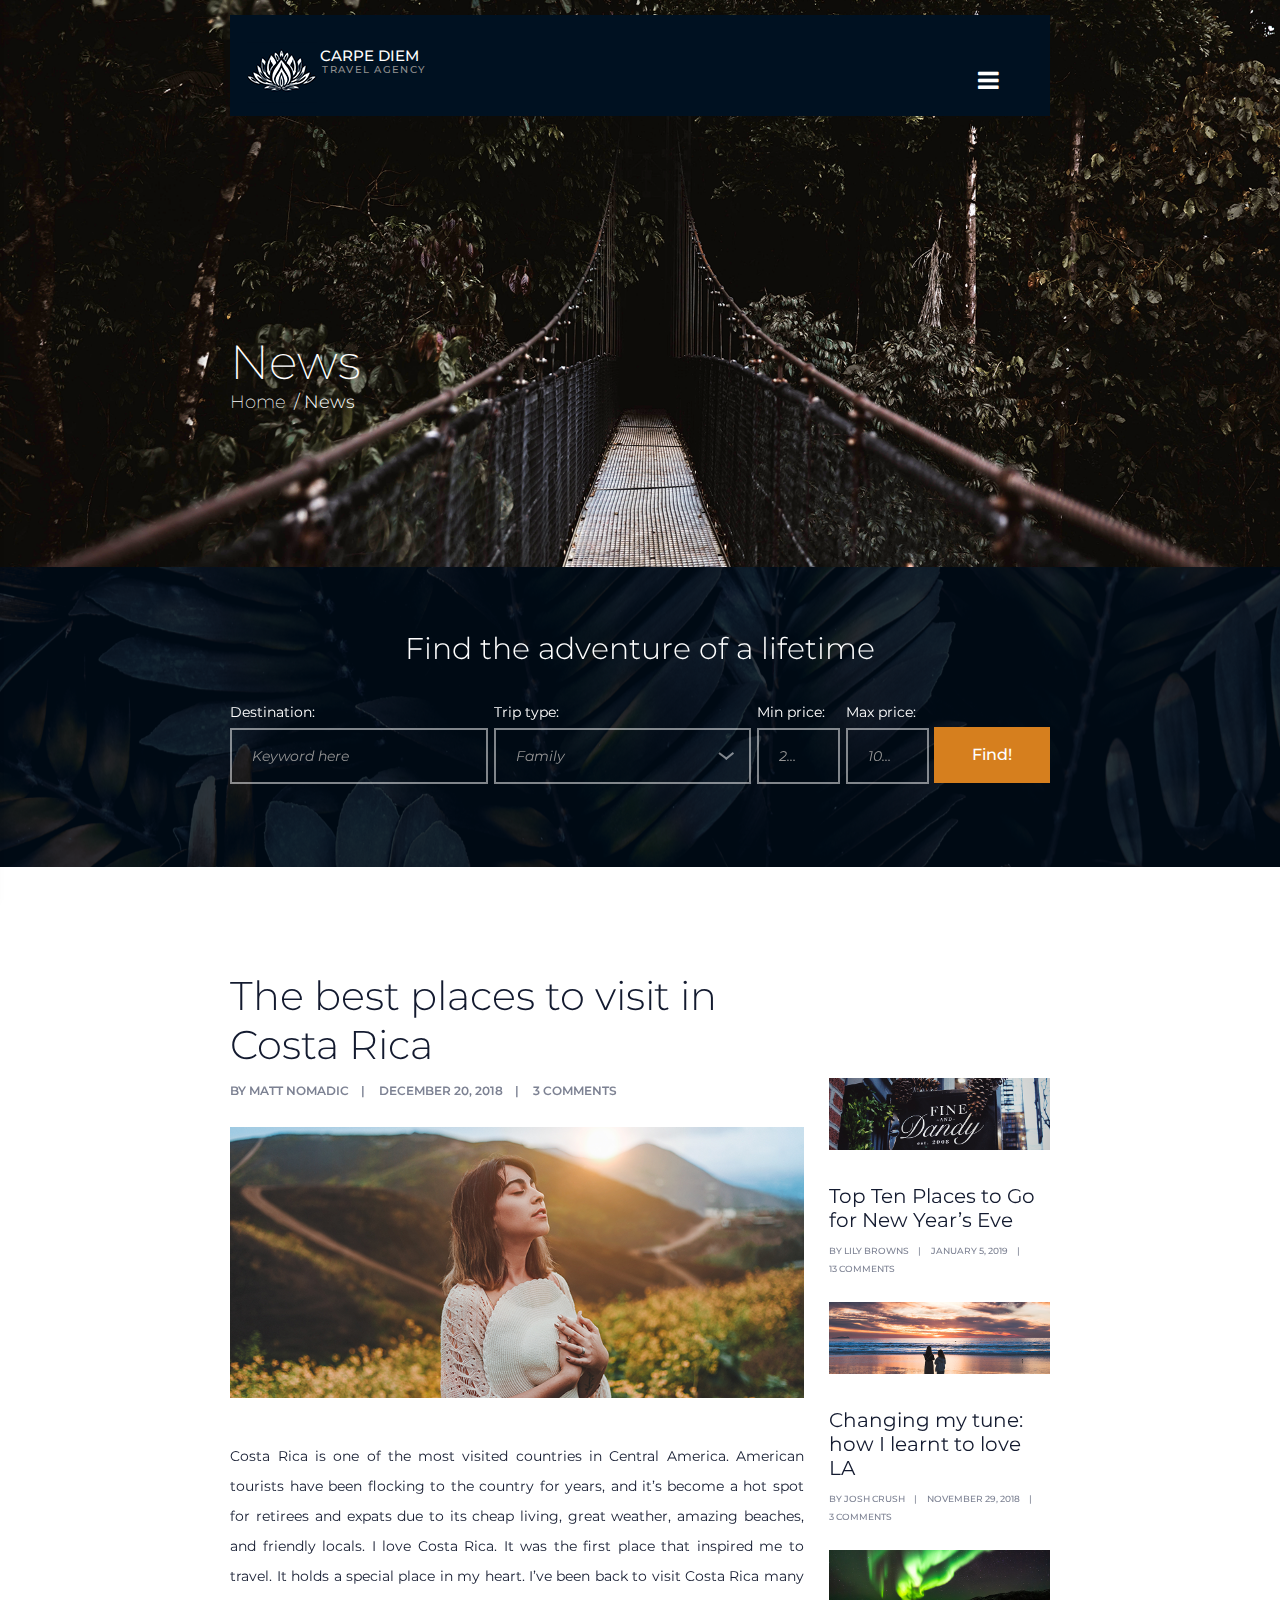
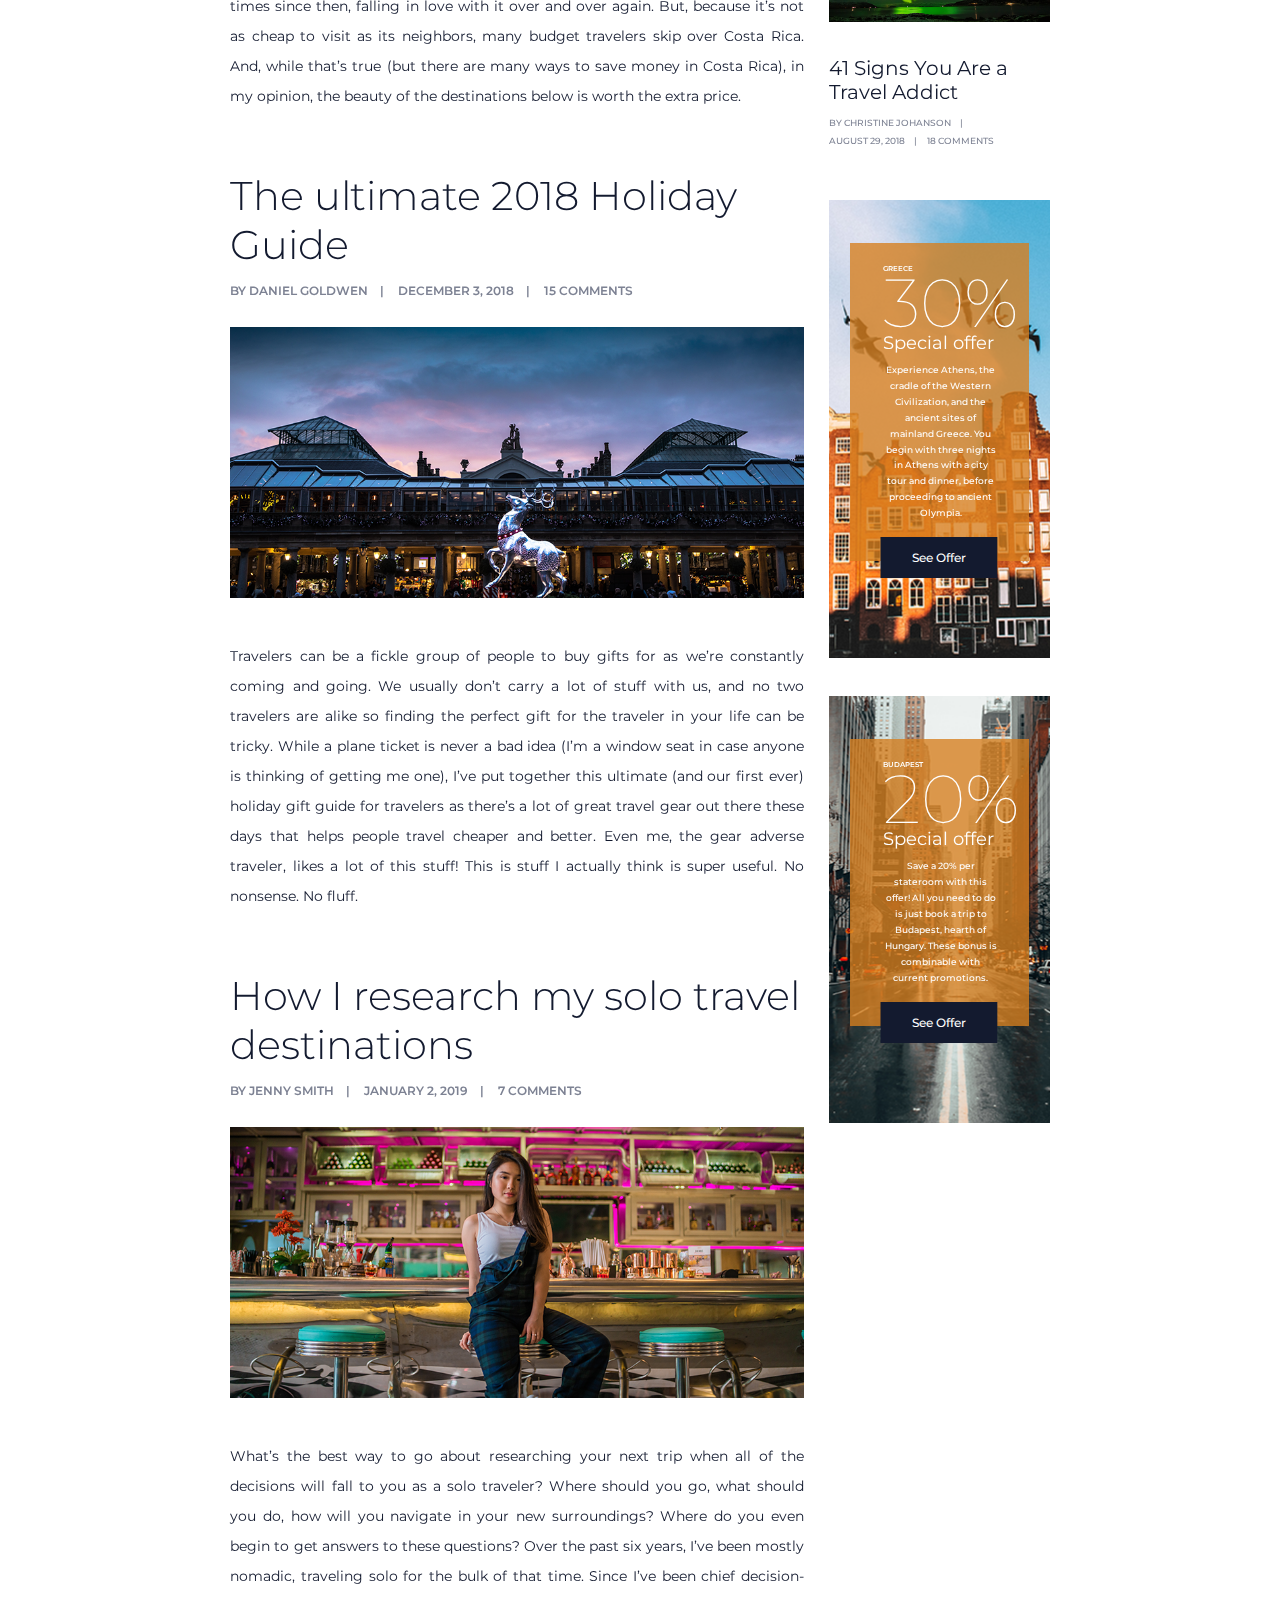
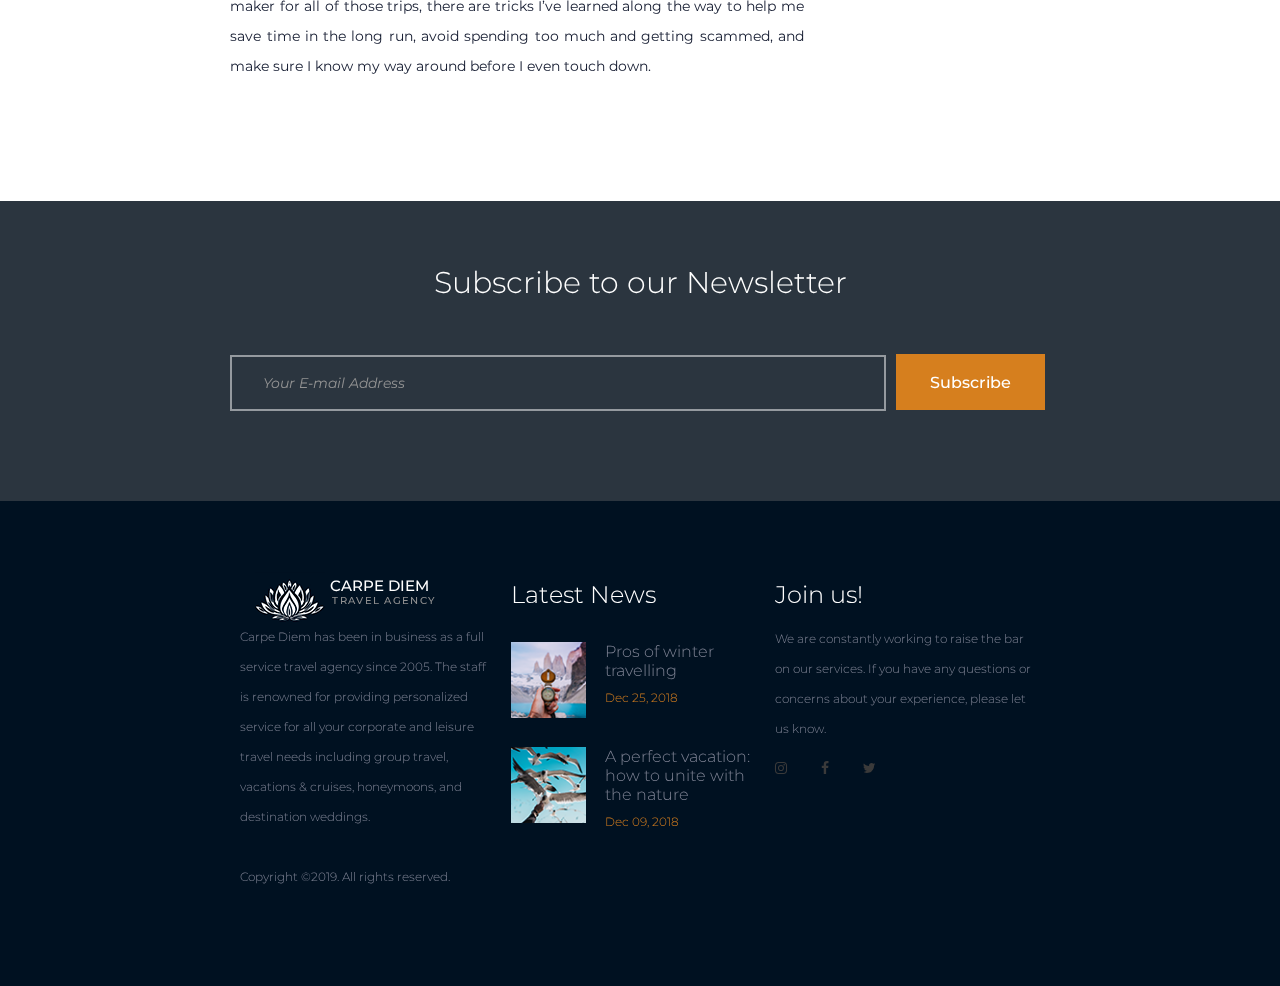
<file: TravelWebsite/news.html>
<!DOCTYPE html>
<html lang="en">
<head>
    <title>News</title>
    <meta charset="UTF-8">
    <meta name="description" content="EPAM project">
    <meta name="viewport" content="width=device-width, initial-scale=1">
    <link rel="stylesheet" type="text/css" href="styles/normalize.css">
    <link rel="stylesheet" type="text/css" href="styles/main_styles.css">
    <link rel="stylesheet" type="text/css" href="styles/responsive.css">
    <link rel="stylesheet" type="text/css" href="styles/news_styles.css">
    <link rel="stylesheet" type="text/css" href="styles/news_responsive.css">
</head>
<body>
<div class="super-container">
    <!--Header-->
    <header class="clearfix">
        <div class="container">
            <div class="header-container trans-400">
                <!--Logo-->
                <div class="logo-container">
                    <div class="logo">
                        <div>Carpe Diem</div>
                        <div>travel agency</div>
                        <div class="logo-img trans-400">
                            <img alt="logo" src="images/logo.png">
                        </div>
                    </div>
                </div>
                <a href="#main-menu"
                   class="menu-toggle"
                   role="button"
                   id="main-menu-toggle"
                   aria-expanded="false"
                   aria-controls="main-menu"
                   aria-label="Open menu">
                    <span class="sr-only">Open menu</span>
                    <div class="hamburger">
                        <span class="fa fa-bars" aria-hidden="true"></span>
                    </div>
                </a>
                <!--Navigation-->
                <nav id="main-menu"
                     class="main-menu"
                     role="navigation"
                     aria-expanded="false"
                     aria-label="Main menu">
                    <a href="#main-menu-toggle"
                       class="menu-close"
                       role="button"
                       id="main-menu-close"
                       aria-expanded="false"
                       aria-controls="main-menu"
                       aria-label="Close menu">
                        <span class="sr-only">Close menu</span>
                        <span class="fa fa-close" aria-hidden="true"></span>
                    </a>
                    <ul class="main-menu-list">
                        <li class="main-menu-item"><a href="index.html">Home</a></li>
                        <li class="main-menu-item"><a href="about.html">About us</a></li>
                        <li class="main-menu-item"><a href="offers.html">Offers</a></li>
                        <li class="main-menu-item active"><a href="#">News</a></li>
                        <li class="main-menu-item"><a href="contacts.html">Contact</a></li>
                        <li class="main-menu-item"><a href="review.html">Reviews</a></li>
                    </ul>
                </nav>
                <a href="#main-menu-toggle"
                   class="backdrop"
                   tabindex="-1"
                   aria-hidden="true"
                   hidden></a>
            </div>
        </div>
    </header>
    <!--Home block-->
    <section class="home clearfix">
        <div class="container">
            <div class="home-content">
                <div class="home-title">News</div>
                <div class="home-breadcrumbs">
                    <ul class="home-breadcrumbs-list">
                        <li class="home-breadcrumb">
                            <a href="index.html">Home</a>
                        </li>
                        <li class="home-breadcrumb">News</li>
                    </ul>
                </div>
            </div>
        </div>
    </section>
    <!--Search block-->
    <section class="search overlay parallax-background clearfix" data-parallax="scroll" data-image-src="images/search.png" data-speed="0.6">
        <div class="container">
            <h3 class="container-top-title">Find the adventure of a lifetime</h3>
            <div class="search-form-container">
                <form class="search-form" action="#">
                    <div class="search-item">
                        <label for="destination">Destination:</label>
                        <input type="text" class="destination search-input" id="destination" placeholder="Keyword here" required>
                    </div>
                    <div class="search-item">
                        <label for="trip-type">Trip type:</label>
                        <select class="item-select search-input" id="trip-type" name="trip-type" required>
                            <option>Single</option>
                            <option>Double</option>
                            <option selected>Family</option>
                        </select>
                    </div>
                    <div class="search-item">
                        <label for="min-price">Min price:</label>
                        <input type="number" value="200" min="50" step="10" class="number-select search-input" id="min-price">
                    </div>
                    <div class="search-item">
                        <label for="max-price">Max price:</label>
                        <input type="number" value="1000" min="50" step="10" class="number-select search-input" id="max-price">
                    </div>
                    <div class="search-item">
                        <button class="button search-button">Find!</button>
                    </div>
                </form>
            </div>
        </div>
    </section>
    <!--News block-->
    <section class="news clearfix">
        <div class="container">
            <!--News-->
            <div class="news-content">
                <div class="news-posts">
                    <div class="news-post">
                        <div class="post-title">
                            <a href="#">The best places to visit in Costa Rica</a>
                        </div>
                        <div class="post-meta">
                            <ul>
                                <li><a href="#">by Matt Nomadic</a></li>
                                <li>december 20, 2018</li>
                                <li><a href="#">3 comments</a></li>
                            </ul>
                        </div>
                        <div class="post-image">
                            <img src="images/news-post-1.png" alt="User photo">
                        </div>
                        <div class="post-text">
                            <p>Costa Rica is one of the most visited countries in Central America. American tourists have been flocking to the country for years, and it’s become a hot spot for
                                retirees and expats due to its cheap living, great weather, amazing beaches, and friendly locals. I love Costa Rica. It was the first place that inspired me to travel.
                                It holds a special place in my heart. I’ve been back to visit Costa Rica many times since then, falling in love with it over and over again. But, because it’s not as cheap
                                to visit as its neighbors, many budget travelers skip over Costa Rica. And, while that’s true (but there are many ways to save money in Costa Rica), in my opinion, the beauty
                                of the destinations below is worth the extra price.</p>
                        </div>
                    </div>
                    <div class="news-post">
                        <div class="post-title">
                            <a href="#">The ultimate 2018 Holiday Guide</a>
                        </div>
                        <div class="post-meta">
                            <ul>
                                <li><a href="#">by Daniel Goldwen</a></li>
                                <li>december 3, 2018</li>
                                <li><a href="#">15 comments</a></li>
                            </ul>
                        </div>
                        <div class="post-image">
                            <img src="images/news-post-2.png" alt="User photo">
                        </div>
                        <div class="post-text">
                            <p>Travelers can be a fickle group of people to buy gifts for as we’re constantly coming and going. We usually don’t carry a lot of stuff with us, and no two travelers are
                                alike so finding the perfect gift for the traveler in your life can be tricky. While a plane ticket is never a bad idea (I’m a window seat in case anyone is thinking of
                                getting me one), I’ve put together this ultimate (and our first ever) holiday gift guide for travelers as there’s a lot of great travel gear out there these days that helps
                                people travel cheaper and better. Even me, the gear adverse traveler, likes a lot of this stuff! This is stuff I actually think is super useful. No nonsense. No fluff.</p>
                        </div>
                    </div>
                    <div class="news-post">
                        <div class="post-title">
                            <a href="#">How I research my solo travel destinations</a>
                        </div>
                        <div class="post-meta">
                            <ul>
                                <li><a href="#">by Jenny Smith</a></li>
                                <li>january 2, 2019</li>
                                <li><a href="#">7 comments</a></li>
                            </ul>
                        </div>
                        <div class="post-image">
                            <img src="images/news-post-3.png" alt="User photo">
                        </div>
                        <div class="post-text">
                            <p>What’s the best way to go about researching your next trip when all of the decisions will fall to you as a solo traveler? Where should you go, what should you do, how will you
                                navigate in your new surroundings? Where do you even begin to get answers to these questions? Over the past six years, I’ve been mostly nomadic, traveling solo for the bulk
                                of that time. Since I’ve been chief decision-maker for all of those trips, there are tricks I’ve learned along the way to help me save time in the long run, avoid spending too
                                much and getting scammed, and make sure I know my way around before I even touch down.</p>
                        </div>
                    </div>
                </div>
            </div>
            <!--Sidebar-->
            <div class="sidebar">
                <!--Sidebar featured posts-->
                <div class="sidebar-featured">
                    <div class="sidebar-featured-post">
                        <div class="sidebar-featured-image">
                            <img src="images/sidebar-1.png" alt="User photo">
                        </div>
                        <div class="sidebar-featured-title">
                            <a href="#">Top Ten Places to Go for New Year’s Eve</a>
                        </div>
                        <div class="sidebar-featured-meta">
                            <ul>
                                <li><a href="#">by Lily Browns</a></li>
                                <li>january 5, 2019</li>
                                <li><a href="#">13 comments</a></li>
                            </ul>
                        </div>
                    </div>
                    <div class="sidebar-featured-post">
                        <div class="sidebar-featured-image">
                            <img src="images/sidebar-2.png" alt="User photo">
                        </div>
                        <div class="sidebar-featured-title">
                            <a href="#">Changing my tune: how I learnt to love LA</a>
                        </div>
                        <div class="sidebar-featured-meta">
                            <ul>
                                <li><a href="#">by Josh Crush</a></li>
                                <li>november 29, 2018</li>
                                <li><a href="#">3 comments</a></li>
                            </ul>
                        </div>
                    </div>
                    <div class="sidebar-featured-post">
                        <div class="sidebar-featured-image">
                            <img src="images/sidebar-3.png" alt="User photo">
                        </div>
                        <div class="sidebar-featured-title">
                            <a href="#">41 Signs You Are a Travel Addict</a>
                        </div>
                        <div class="sidebar-featured-meta">
                            <ul>
                                <li><a href="#">by Christine Johanson</a></li>
                                <li>august 29, 2018</li>
                                <li><a href="#">18 comments</a></li>
                            </ul>
                        </div>
                    </div>
                </div>
                <!--Sidebar offers-->
                <div class="sidebar-offers">
                    <div class="sidebar-offer offer-1">
                        <div class="sidebar-offer-content">
                            <div class="sidebar-offer-destination">Greece</div>
                            <div class="sidebar-offer-discount">30%</div>
                            <div class="sidebar-offer-title">Special offer</div>
                            <div class="sidebar-offer-description">Experience Athens, the cradle of the Western Civilization, and the ancient sites of mainland Greece. You begin with three nights in Athens with a city tour
                                and dinner, before proceeding to ancient Olympia.</div>
                            <div class="button sidebar-offer-button"><a href="offers.html">See Offer</a></div>
                        </div>
                    </div>
                    <div class="sidebar-offer offer-2">
                        <div class="sidebar-offer-content">
                            <div class="sidebar-offer-destination">Budapest</div>
                            <div class="sidebar-offer-discount">20%</div>
                            <div class="sidebar-offer-title">Special offer</div>
                            <div class="sidebar-offer-description">Save a 20% per stateroom with this offer! All you need to do is just book a trip to Budapest, hearth of Hungary.
                                These bonus is combinable with current promotions.</div>
                            <div class="button sidebar-offer-button"><a href="offers.html">See Offer</a></div>
                        </div>
                    </div>
                </div>
            </div>
        </div>
    </section>
    <!--Subscription block-->
    <section class="subscription overlay parallax-background clearfix" data-parallax="scroll" data-image-src="images/subscribe.png" data-speed="0.6">
        <div class="container">
            <h3 class="container-top-title">Subscribe to our Newsletter</h3>
            <div class="subscription-form-container">
                <form class="subscription-form" action="#">
                    <div class="subscription-item">
                        <input type="email" id="subscription-email" class="subscription-email" placeholder="Your E-mail Address">
                        <button type="submit" id="subscription-button" class="subscription-button">Subscribe</button>
                    </div>
                </form>
            </div>
        </div>
    </section>
    <!--Footer-->
    <footer class="clearfix">
        <div class="container">
            <div class="footer-about col-num3">
                <div class="logo-container">
                    <div class="logo">
                        <div>Carpe Diem</div>
                        <div>travel agency</div>
                        <div class="logo-img"><img src="images/logo.png" alt="logo"></div>
                    </div>
                </div>
                <div class="footer-description">Carpe Diem has been in business as a full service travel agency since 2005. The staff is renowned for providing personalized service for all
                    your corporate and leisure travel needs including group travel, vacations & cruises, honeymoons, and destination weddings.</div>
                <div class="copyright">Copyright &copy;2019. All rights reserved.</div>
            </div>
            <div class="footer-news col-num3">
                <div class="footer-title">Latest News</div>
                <div class="footer-news-content">
                    <div class="footer-news-item">
                        <div class="footer-news-image"><img src="images/news-1.png" alt="news"></div>
                        <div class="footer-news-item-content">
                            <div class="footer-news-item-title"><a href="news.html">Pros of winter travelling</a></div>
                            <div class="footer-news-item-date">Dec 25, 2018</div>
                        </div>
                    </div>
                    <div class="footer-news-item">
                        <div class="footer-news-image"><img src="images/news-2.png" alt="news"></div>
                        <div class="footer-news-item-content">
                            <div class="footer-news-item-title"><a href="news.html">A perfect vacation: how to unite with the nature</a></div>
                            <div class="footer-news-item-date">Dec 09, 2018</div>
                        </div>
                    </div>
                </div>
            </div>
            <div class="footer-social col-num3">
                <div class="footer-title">Join us!</div>
                <div class="footer-description">We are constantly working to raise the bar on our services. If you have any questions or concerns about your experience, please let us know.</div>
                <ul class="footer-social-list">
                    <li class="footer-social-item">
                        <a href="#">
                            <span class="fa fa-instagram" aria-hidden="true"></span>
                        </a>
                    </li>
                    <li class="footer-social-item">
                        <a href="#">
                            <span class="fa fa-facebook" aria-hidden="true"></span>
                        </a>
                    </li>
                    <li class="footer-social-item">
                        <a href="#">
                            <span class="fa fa-twitter" aria-hidden="true"></span>
                        </a>
                    </li>
                </ul>
            </div>
        </div>
    </footer>
</div>

<script src="js/jquery-3.2.1.min.js"></script>
<script src="js/parallax.min.js"></script>
</body>
</html>
</file>
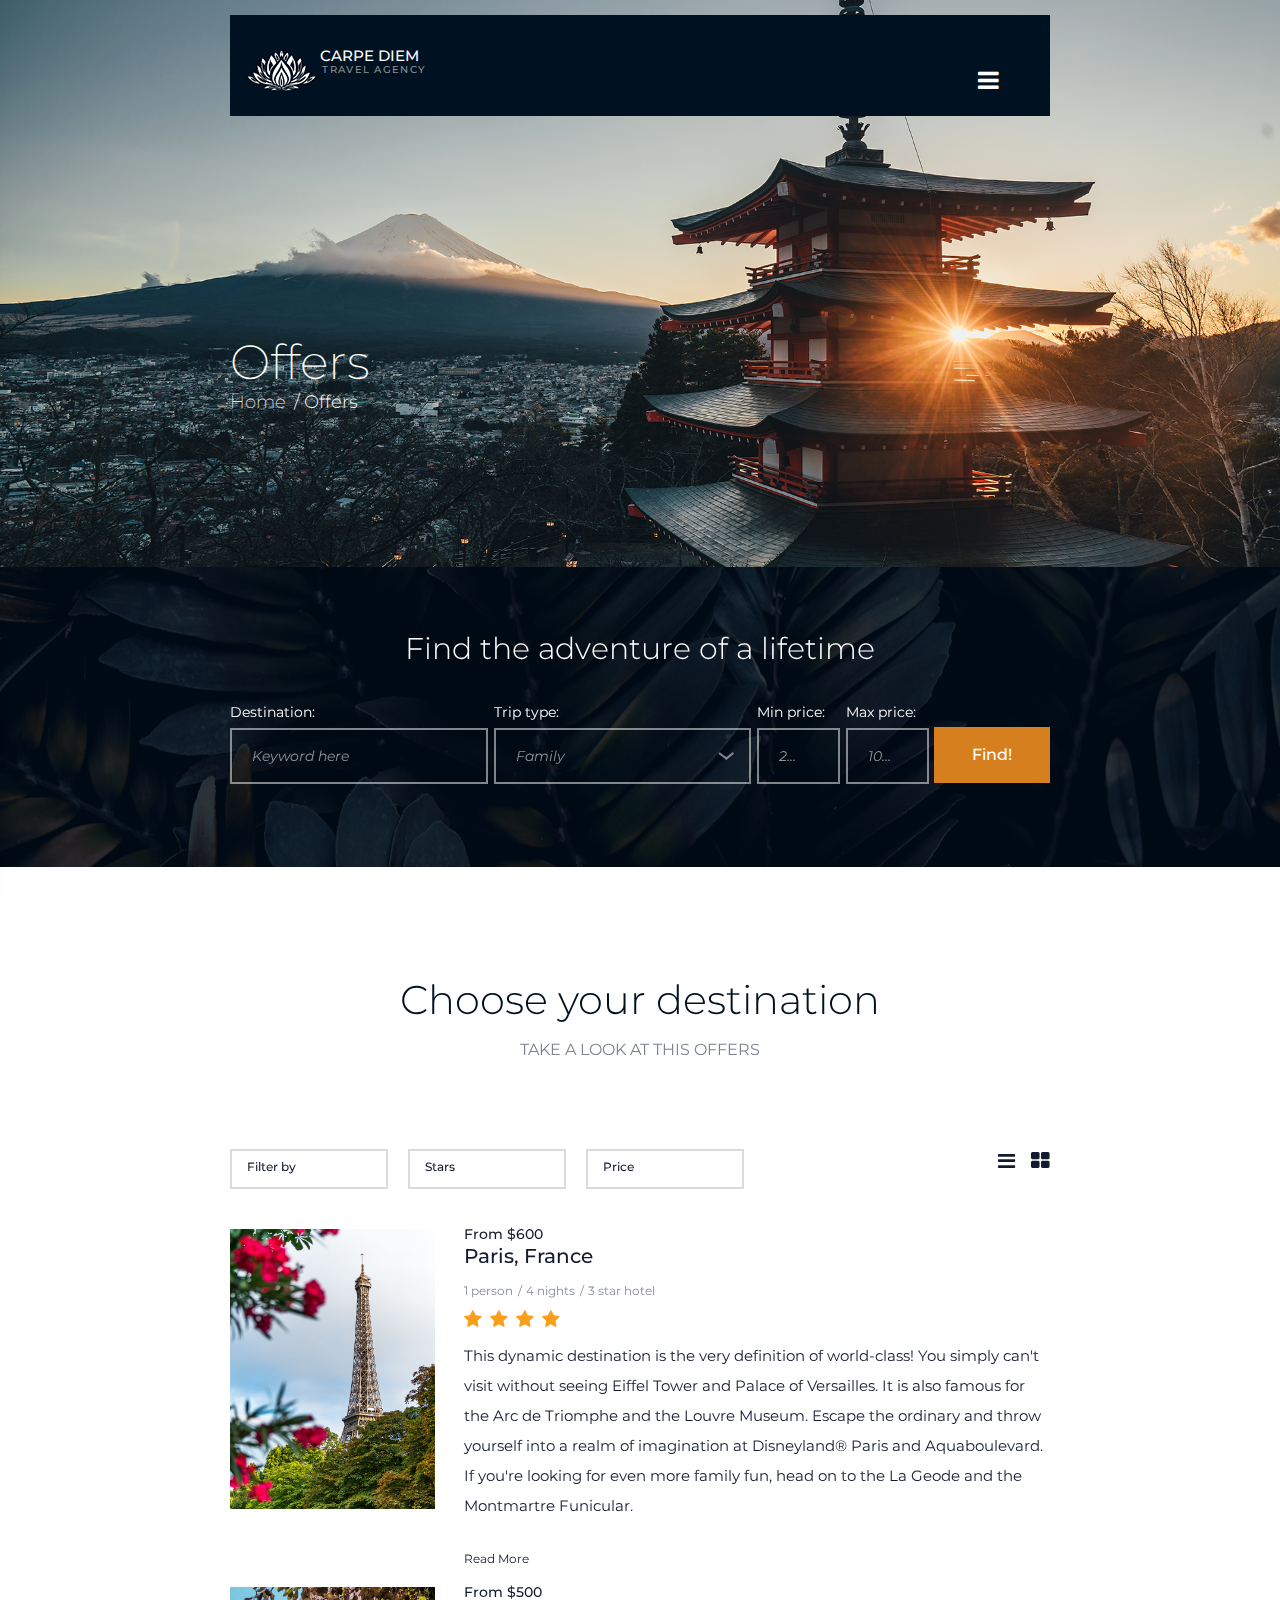
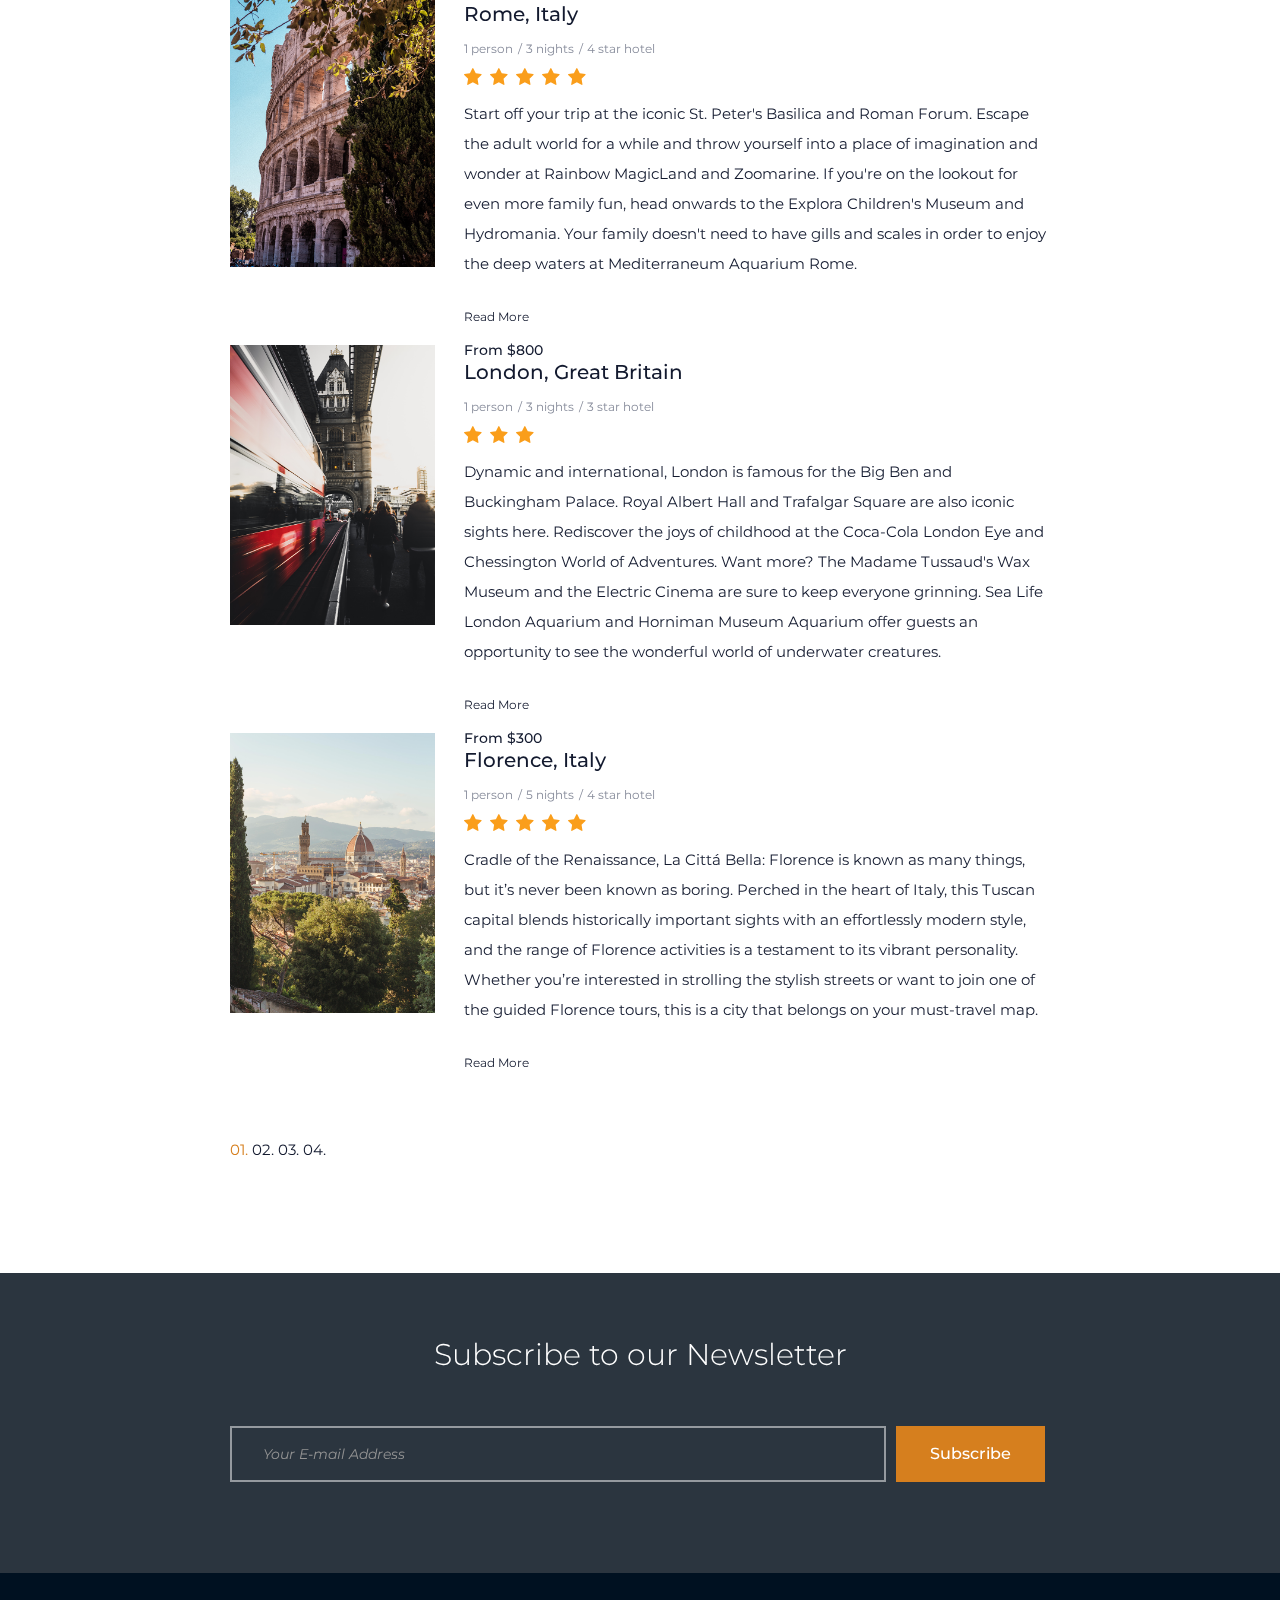
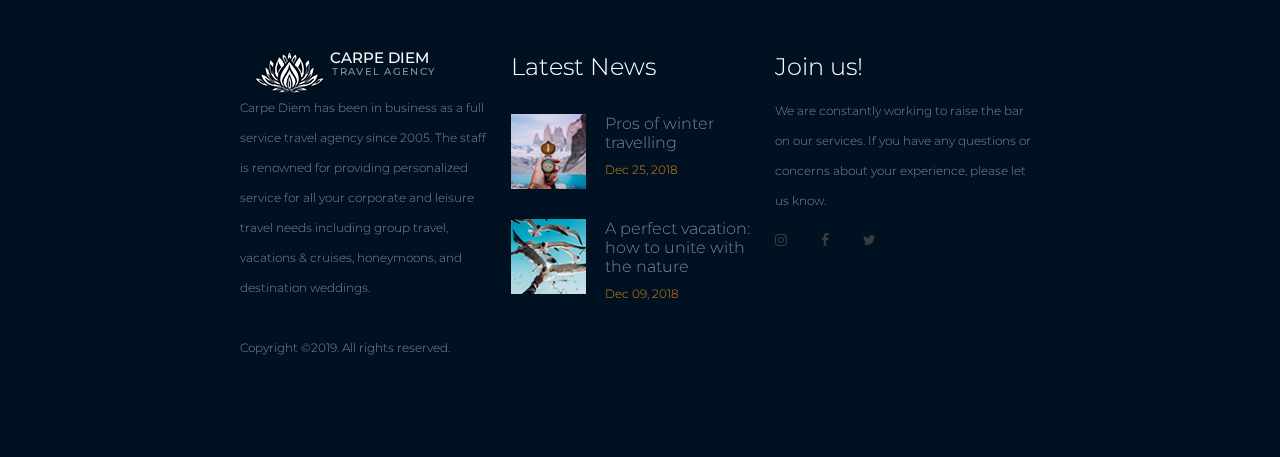
<file: TravelWebsite/offers.html>
<!DOCTYPE html>
<html lang="en">
<head>
    <title>Offers</title>
    <meta charset="UTF-8">
    <meta name="description" content="EPAM project">
    <meta name="viewport" content="width=device-width, initial-scale=1">
    <link rel="stylesheet" type="text/css" href="styles/normalize.css">
    <link rel="stylesheet" type="text/css" href="styles/main_styles.css">
    <link rel="stylesheet" type="text/css" href="styles/responsive.css">
    <link rel="stylesheet" type="text/css" href="styles/offers_styles.css">
    <link rel="stylesheet" type="text/css" href="styles/offers_responsive.css">
</head>
<body>
<div class="super-container">
    <!--Header-->
    <header class="clearfix">
        <div class="container">
            <div class="header-container trans-400">
                <!--Logo-->
                <div class="logo-container">
                    <div class="logo">
                        <div>Carpe Diem</div>
                        <div>travel agency</div>
                        <div class="logo-img trans-400">
                            <img alt="logo" src="images/logo.png">
                        </div>
                    </div>
                </div>
                <a href="#main-menu"
                   class="menu-toggle"
                   role="button"
                   id="main-menu-toggle"
                   aria-expanded="false"
                   aria-controls="main-menu"
                   aria-label="Open menu">
                    <span class="sr-only">Open menu</span>
                    <div class="hamburger">
                        <span class="fa fa-bars" aria-hidden="true"></span>
                    </div>
                </a>
                <!--Navigation-->
                <nav id="main-menu"
                     class="main-menu"
                     role="navigation"
                     aria-expanded="false"
                     aria-label="Main menu">
                    <a href="#main-menu-toggle"
                       class="menu-close"
                       role="button"
                       id="main-menu-close"
                       aria-expanded="false"
                       aria-controls="main-menu"
                       aria-label="Close menu">
                        <span class="sr-only">Close menu</span>
                        <span class="fa fa-close" aria-hidden="true"></span>
                    </a>
                    <ul class="main-menu-list">
                        <li class="main-menu-item"><a href="index.html">Home</a></li>
                        <li class="main-menu-item"><a href="about.html">About us</a></li>
                        <li class="main-menu-item active"><a href="#">Offers</a></li>
                        <li class="main-menu-item"><a href="news.html">News</a></li>
                        <li class="main-menu-item"><a href="contacts.html">Contact</a></li>
                        <li class="main-menu-item"><a href="review.html">Reviews</a></li>
                    </ul>
                </nav>
                <a href="#main-menu-toggle"
                   class="backdrop"
                   tabindex="-1"
                   aria-hidden="true"
                   hidden></a>
            </div>
        </div>
    </header>
    <!--Home block-->
    <section class="home clearfix">
        <div class="container">
            <div class="home-content">
                <div class="home-title">Offers</div>
                <div class="home-breadcrumbs">
                    <ul class="home-breadcrumbs-list">
                        <li class="home-breadcrumb">
                            <a href="index.html">Home</a>
                        </li>
                        <li class="home-breadcrumb">Offers</li>
                    </ul>
                </div>
            </div>
        </div>
    </section>
    <!--Search block-->
    <section class="search overlay parallax-background clearfix" data-parallax="scroll" data-image-src="images/search.png" data-speed="0.6">
        <div class="container">
            <h3 class="container-top-title">Find the adventure of a lifetime</h3>
            <div class="search-form-container">
                <form class="search-form" action="#">
                    <div class="search-item">
                        <label for="destination">Destination:</label>
                        <input type="text" class="destination search-input" id="destination" placeholder="Keyword here" required>
                    </div>
                    <div class="search-item">
                        <label for="trip-type">Trip type:</label>
                        <select class="item-select search-input" id="trip-type" name="trip-type" required>
                            <option>Single</option>
                            <option>Double</option>
                            <option selected>Family</option>
                        </select>
                    </div>
                    <div class="search-item">
                        <label for="min-price">Min price:</label>
                        <input type="number" value="200" min="50" step="10" class="number-select search-input" id="min-price">
                    </div>
                    <div class="search-item">
                        <label for="max-price">Max price:</label>
                        <input type="number" value="1000" min="50" step="10" class="number-select search-input" id="max-price">
                    </div>
                    <div class="search-item">
                        <button class="button search-button">Find!</button>
                    </div>
                </form>
            </div>
        </div>
    </section>
    <!--Offers block-->
    <section class="offers clearfix">
        <div class="container">
            <div class="container-title">
                <h2>Choose your destination</h2>
                <span class="title-comment">Take a look at this offers</span>
            </div>
            <div class="filters clearfix">
                <div class="filters-container">
                    <div class="filters-group-1">
                        <ul class="sorting">
                            <li>
                                <span class="sorting-description">Filter by</span>
                                <i class="fa fa-angle-down"></i>
                                <ul>
                                    <li class="sorting-item" data-isotope-option='{ "sortBy": "original-order" }'>
                                        <span>Default</span>
                                    </li>
                                    <li class="sorting-item" data-isotope-option='{ "sortBy": "name" }'>
                                        <span>Name</span>
                                    </li>
                                    <li class="sorting-item" data-isotope-option='{ "sortBy": "price" }'>
                                        <span>Price</span>
                                    </li>
                                </ul>
                            </li>
                            <li>
                                <span class="sorting-description">Stars</span>
                                <span class="fa fa-angle-down"></span>
                                <ul>
                                    <li class="filter-item" data-filter="*"><span>Show All</span></li>
                                    <li class="sorting-item" data-isotope-option='{ "sortBy": "stars" }'>
                                        <span>Ascending</span>
                                    </li>
                                    <li class="filter-item" data-filter=".rating_1">
                                        <span>1</span>
                                    </li>
                                    <li class="filter-item" data-filter=".rating_2">
                                        <span>2</span>
                                    </li>
                                    <li class="filter-item" data-filter=".rating_3">
                                        <span>3</span>
                                    </li>
                                    <li class="filter-item" data-filter=".rating_4">
                                        <span>4</span>
                                    </li>
                                    <li class="filter-item" data-filter=".rating_5">
                                        <span>5</span>
                                    </li>
                                </ul>
                            </li>
                            <li>
                                <span class="sorting-description">Price</span>
                                <i class="fa fa-angle-down"></i>
                                <ul>
                                    <li class="sorting-item" data-isotope-option='{ "sortBy": "original-order" }'>
                                        <span>Default</span>
                                    </li>
                                    <li class="sorting-item" data-isotope-option='{ "sortBy": "price" }'>
                                        <span>Price</span>
                                    </li>
                                </ul>
                            </li>
                        </ul>
                    </div>
                    <div class="filters-group-2">
                        <div class="sorting-icons">
                            <div class="detailed-view">
                                <span class="fa fa-bars" aria-hidden="true"></span>
                            </div>
                            <div class="box-view">
                                <span class="fa fa-th-large" aria-hidden="true"></span>
                            </div>
                        </div>
                    </div>
                </div>
            </div>
            <div class="offers-content">
                <div class="offers-item">
                    <div class="item-image">
                        <img class="top-image" src="images/top-1.png" alt="Paris">
                    </div>
                    <div class="item-content">
                        <div class="item-price">From $600</div>
                        <div class="item-title">Paris, France</div>
                        <ul>
                            <li>1 person</li>
                            <li>4 nights</li>
                            <li>3 star hotel</li>
                        </ul>
                        <div class="rating rating_4" data-rating="4">
                            <span class="fa fa-star"></span>
                            <span class="fa fa-star"></span>
                            <span class="fa fa-star"></span>
                            <span class="fa fa-star"></span>
                        </div>
                        <div class="item-text">This dynamic destination is the very definition of world-class! You simply can't visit without seeing Eiffel Tower and Palace of Versailles.
                            It is also famous for the Arc de Triomphe and the Louvre Museum. Escape the ordinary and throw yourself into a realm of imagination at Disneyland® Paris and Aquaboulevard.
                            If you're looking for even more family fun, head on to the La Geode and the Montmartre Funicular.</div>
                        <div class="item-more"><a href="#">Read More</a></div>
                    </div>
                </div>
                <div class="offers-item">
                    <div class="item-image"><img src="images/top-2.png" alt="Rome"></div>
                    <div class="item-content">
                        <div class="item-price">From $500</div>
                        <div class="item-title">Rome, Italy</div>
                        <ul>
                            <li>1 person</li>
                            <li>3 nights</li>
                            <li>4 star hotel</li>
                        </ul>
                        <div class="rating rating_5" data-rating="5">
                            <span class="fa fa-star"></span>
                            <span class="fa fa-star"></span>
                            <span class="fa fa-star"></span>
                            <span class="fa fa-star"></span>
                            <span class="fa fa-star"></span>
                        </div>
                        <div class="item-text">Start off your trip at the iconic St. Peter's Basilica and Roman Forum. Escape the adult world for a while and throw yourself into a place of imagination and
                            wonder at Rainbow MagicLand and Zoomarine. If you're on the lookout for even more family fun, head onwards to the Explora Children's Museum and Hydromania. Your family doesn't need
                            to have gills and scales in order to enjoy the deep waters at Mediterraneum Aquarium Rome.</div>
                        <div class="item-more"><a href="#">Read More</a></div>
                    </div>
                </div>
                <div class="offers-item">
                    <div class="item-image"><img src="images/top-3.png" alt="London""></div>
                    <div class="item-content">
                        <div class="item-price">From $800</div>
                        <div class="item-title">London, Great Britain</div>
                        <ul>
                            <li>1 person</li>
                            <li>3 nights</li>
                            <li>3 star hotel</li>
                        </ul>
                        <div class="rating rating_3" data-rating="3">
                            <span class="fa fa-star"></span>
                            <span class="fa fa-star"></span>
                            <span class="fa fa-star"></span>
                        </div>
                        <div class="item-text">Dynamic and international, London is famous for the Big Ben and Buckingham Palace. Royal Albert Hall and Trafalgar Square are also iconic sights here.
                            Rediscover the joys of childhood at the Coca-Cola London Eye and Chessington World of Adventures. Want more? The Madame Tussaud's Wax Museum and the Electric Cinema are sure
                            to keep everyone grinning. Sea Life London Aquarium and Horniman Museum Aquarium offer guests an opportunity to see the wonderful world of underwater creatures.</div>
                        <div class="item-more"><a href="#">Read More</a></div>
                    </div>
                </div>
                <div class="offers-item">
                    <div class="item-image"><img src="images/top-4.png" alt="Florence"></div>
                    <div class="item-content">
                        <div class="item-price">From $300</div>
                        <div class="item-title">Florence, Italy</div>
                        <ul>
                            <li>1 person</li>
                            <li>5 nights</li>
                            <li>4 star hotel</li>
                        </ul>
                        <div class="rating rating_5" data-rating="5">
                            <span class="fa fa-star"></span>
                            <span class="fa fa-star"></span>
                            <span class="fa fa-star"></span>
                            <span class="fa fa-star"></span>
                            <span class="fa fa-star"></span>
                        </div>
                        <div class="item-text">Cradle of the Renaissance, La Cittá Bella: Florence is known as many things, but it’s never been known as boring. Perched in the heart of Italy, this
                            Tuscan capital blends historically important sights with an effortlessly modern style, and the range of Florence activities is a testament to its vibrant personality.
                            Whether you’re interested in strolling the stylish streets or want to join one of the guided Florence tours, this is a city that belongs on your must-travel map.</div>
                        <div class="item-more"><a href="#">Read More</a></div>
                    </div>
                </div>
            </div>
            <div class="pages">
                <ul class="pages-list">
                    <li class="page active">
                        <a href="#">01.</a>
                    </li>
                    <li class="page">
                        <a href="#">02.</a>
                    </li>
                    <li class="page">
                        <a href="#">03.</a>
                    </li>
                    <li class="page">
                        <a href="#">04.</a>
                    </li>
                </ul>
            </div>
        </div>
    </section>
    <!--Subscription block-->
    <section class="subscription overlay parallax-background clearfix" data-parallax="scroll" data-image-src="images/subscribe.png" data-speed="0.6">
        <div class="container">
            <h3 class="container-top-title">Subscribe to our Newsletter</h3>
            <div class="subscription-form-container">
                <form class="subscription-form" action="#">
                    <div class="subscription-item">
                        <input type="email" id="subscription-email" class="subscription-email" placeholder="Your E-mail Address">
                        <button type="submit" id="subscription-button" class="subscription-button">Subscribe</button>
                    </div>
                </form>
            </div>
        </div>
    </section>
    <!--Footer-->
    <footer class="clearfix">
        <div class="container">
            <div class="footer-about col-num3">
                <div class="logo-container">
                    <div class="logo">
                        <div>Carpe Diem</div>
                        <div>travel agency</div>
                        <div class="logo-img"><img src="images/logo.png" alt="logo"></div>
                    </div>
                </div>
                <div class="footer-description">Carpe Diem has been in business as a full service travel agency since 2005. The staff is renowned for providing personalized service for all
                    your corporate and leisure travel needs including group travel, vacations & cruises, honeymoons, and destination weddings.</div>
                <div class="copyright">Copyright &copy;2019. All rights reserved.</div>
            </div>
            <div class="footer-news col-num3">
                <div class="footer-title">Latest News</div>
                <div class="footer-news-content">
                    <div class="footer-news-item">
                        <div class="footer-news-image"><img src="images/news-1.png" alt="news"></div>
                        <div class="footer-news-item-content">
                            <div class="footer-news-item-title"><a href="news.html">Pros of winter travelling</a></div>
                            <div class="footer-news-item-date">Dec 25, 2018</div>
                        </div>
                    </div>
                    <div class="footer-news-item">
                        <div class="footer-news-image"><img src="images/news-2.png" alt="news"></div>
                        <div class="footer-news-item-content">
                            <div class="footer-news-item-title"><a href="news.html">A perfect vacation: how to unite with the nature</a></div>
                            <div class="footer-news-item-date">Dec 09, 2018</div>
                        </div>
                    </div>
                </div>
            </div>
            <div class="footer-social col-num3">
                <div class="footer-title">Join us!</div>
                <div class="footer-description">We are constantly working to raise the bar on our services. If you have any questions or concerns about your experience, please let us know.</div>
                <ul class="footer-social-list">
                    <li class="footer-social-item">
                        <a href="#">
                            <span class="fa fa-instagram" aria-hidden="true"></span>
                        </a>
                    </li>
                    <li class="footer-social-item">
                        <a href="#">
                            <span class="fa fa-facebook" aria-hidden="true"></span>
                        </a>
                    </li>
                    <li class="footer-social-item">
                        <a href="#">
                            <span class="fa fa-twitter" aria-hidden="true"></span>
                        </a>
                    </li>
                </ul>
            </div>
        </div>
    </footer>
</div>

<script src="js/jquery-3.2.1.min.js"></script>
<script src="js/parallax.min.js"></script>
</body>
</html>
</file>
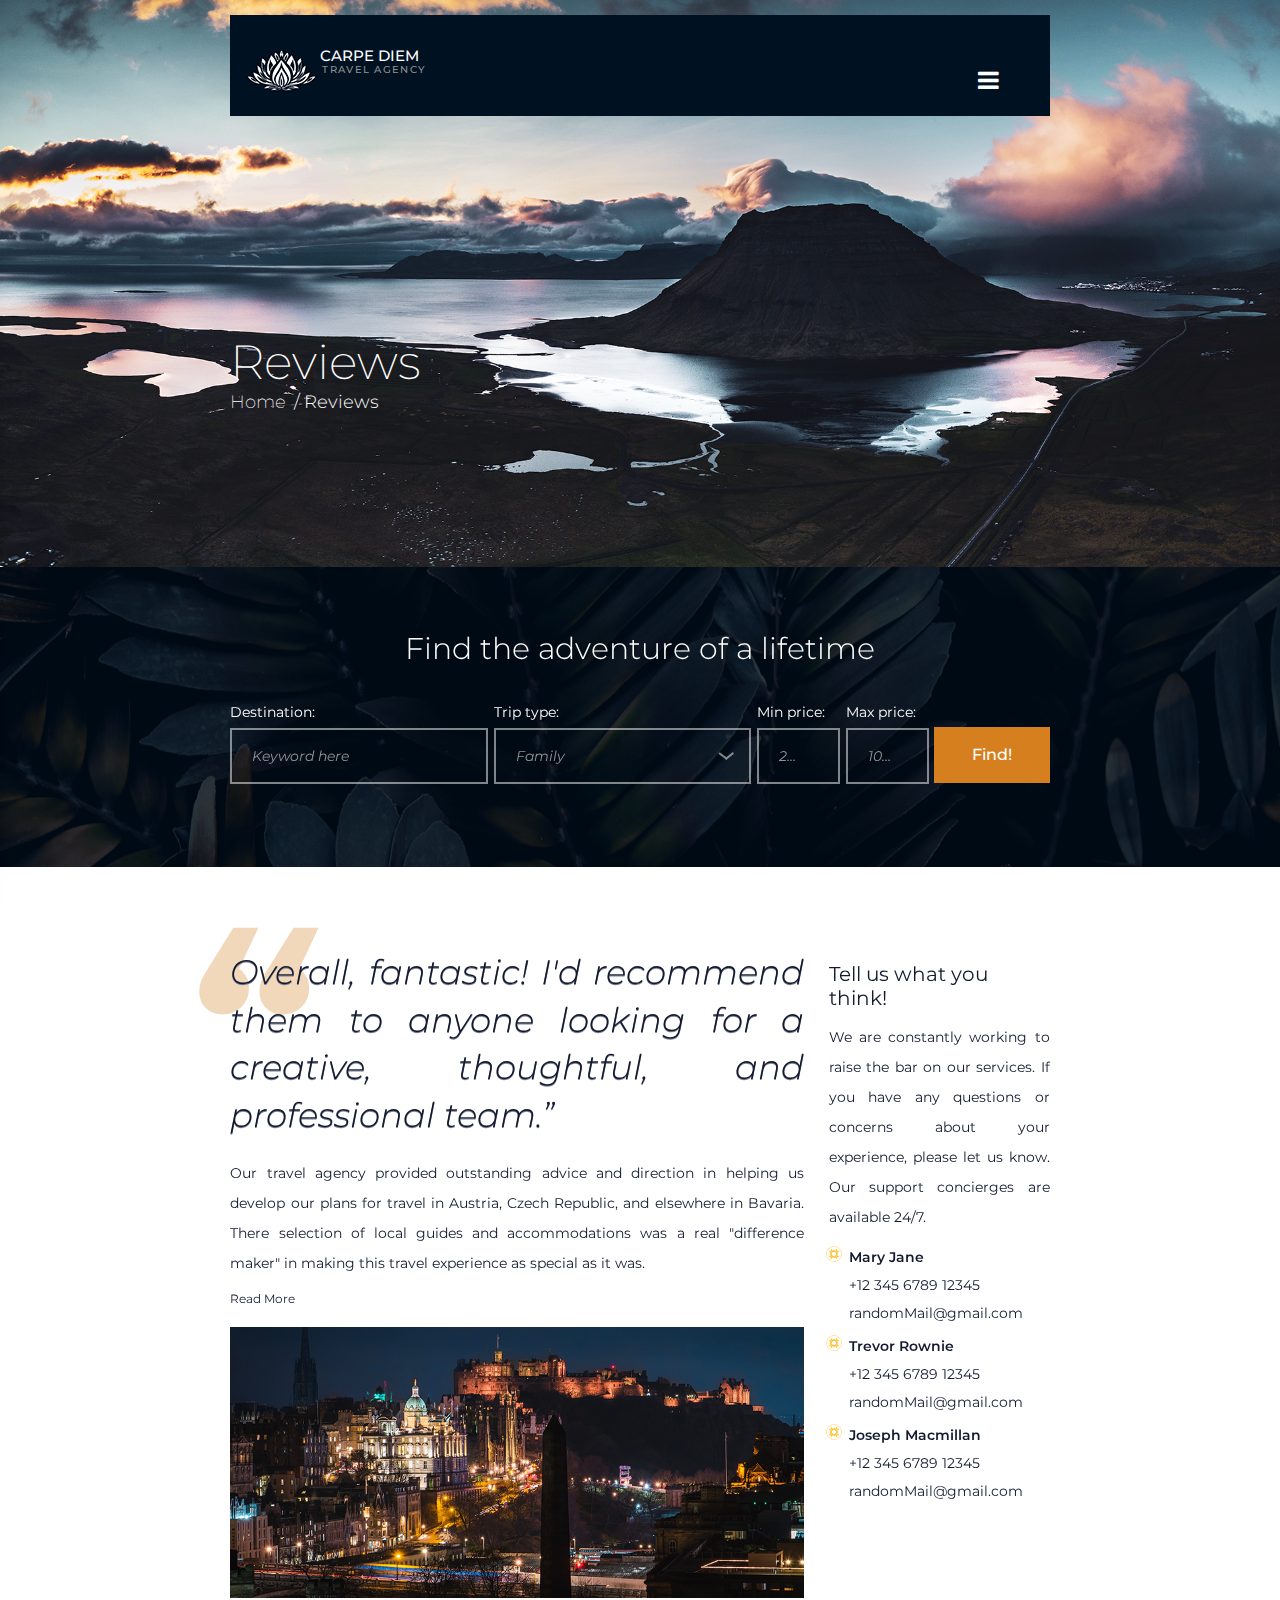
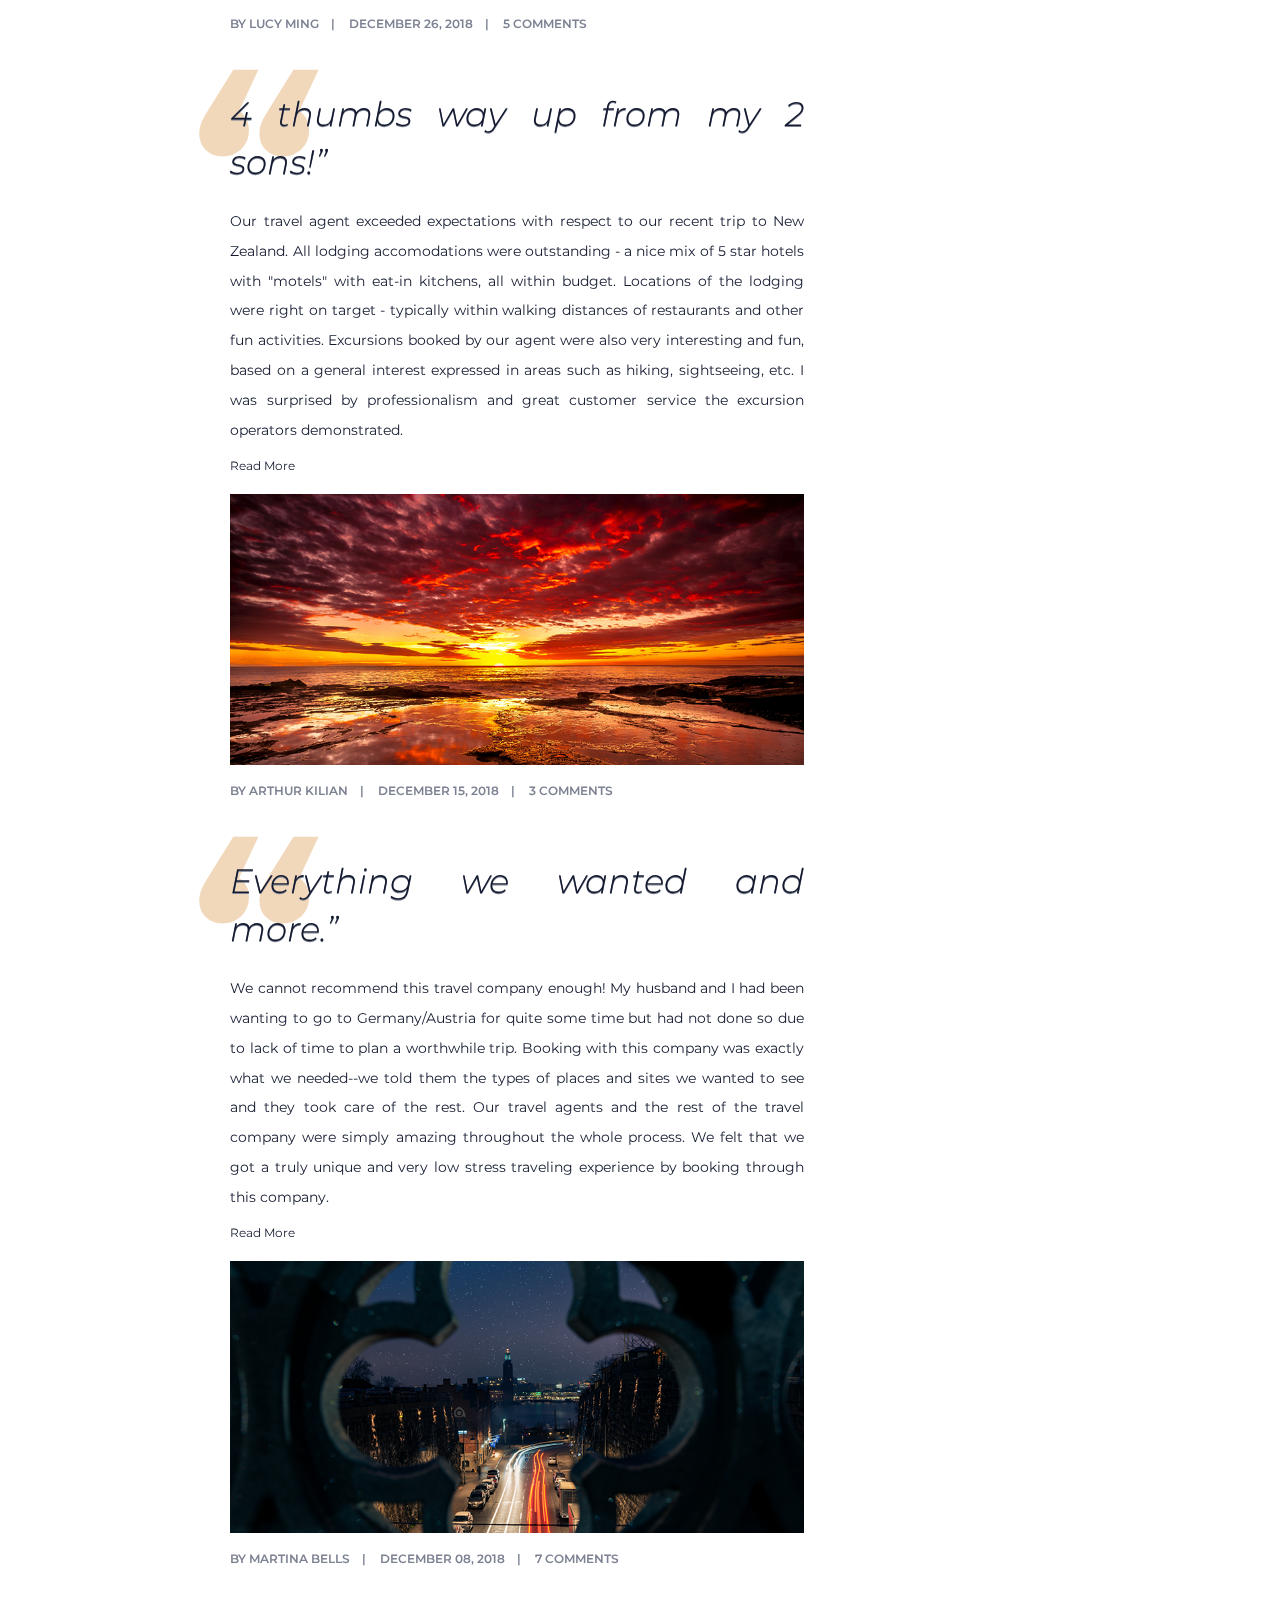
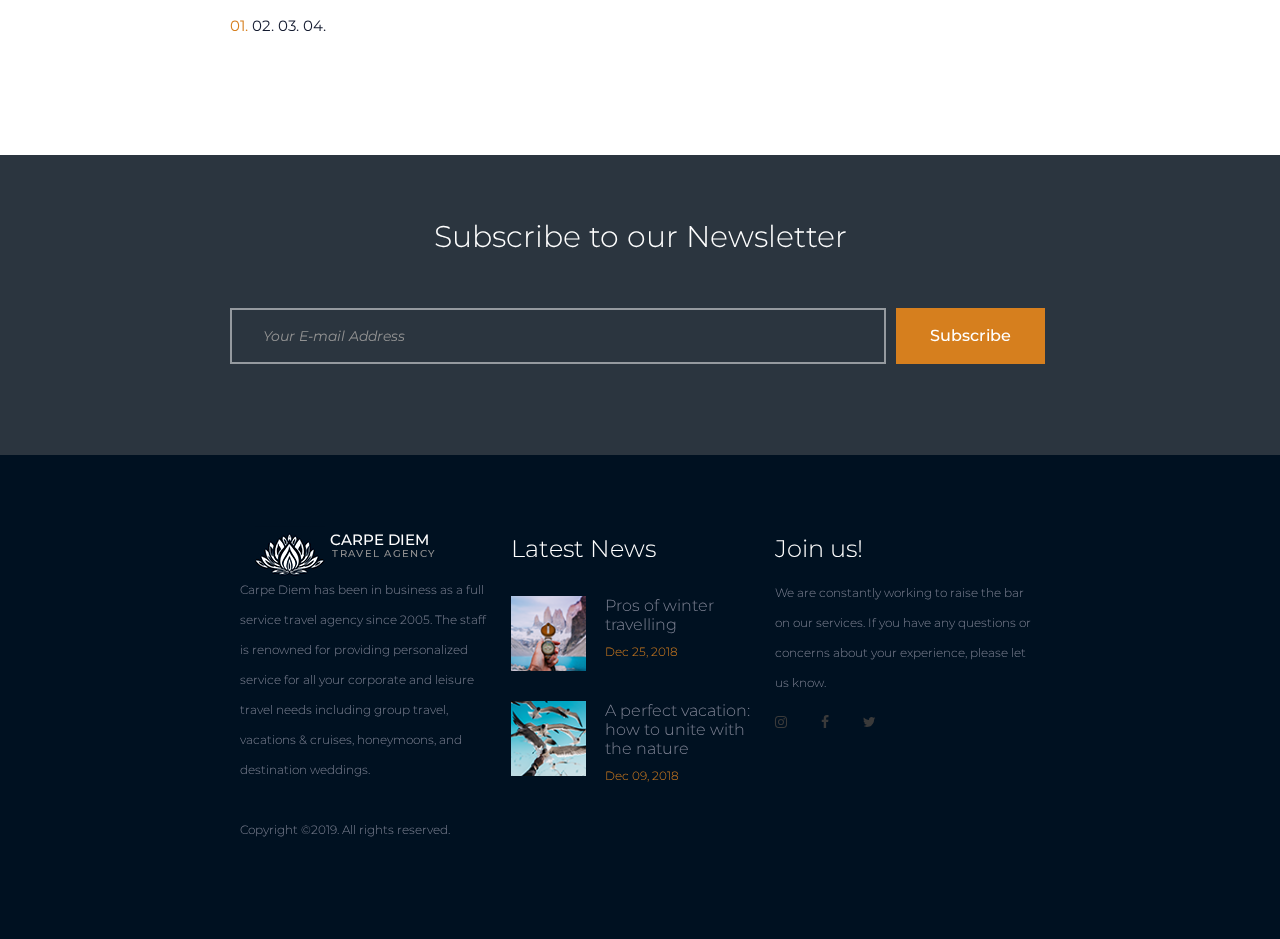
<file: TravelWebsite/review.html>
<!DOCTYPE html>
<html lang="en">
<head>
    <title>Reviews</title>
    <meta charset="UTF-8">
    <meta name="description" content="EPAM project">
    <meta name="viewport" content="width=device-width, initial-scale=1">
    <link rel="stylesheet" type="text/css" href="styles/normalize.css">
    <link rel="stylesheet" type="text/css" href="styles/main_styles.css">
    <link rel="stylesheet" type="text/css" href="styles/responsive.css">
    <link rel="stylesheet" type="text/css" href="styles/reviews_styles.css">
    <link rel="stylesheet" type="text/css" href="styles/reviews_responsive.css">
</head>
<body>
<div class="super_container">
    <!--Header-->
    <header class="clearfix">
        <div class="container">
            <div class="header-container trans-400">
                <!--Logo-->
                <div class="logo-container">
                    <div class="logo">
                        <div>Carpe Diem</div>
                        <div>travel agency</div>
                        <div class="logo-img trans-400">
                            <img alt="logo" src="images/logo.png">
                        </div>
                    </div>
                </div>
                <a href="#main-menu"
                   class="menu-toggle"
                   role="button"
                   id="main-menu-toggle"
                   aria-expanded="false"
                   aria-controls="main-menu"
                   aria-label="Open menu">
                    <span class="sr-only">Open menu</span>
                    <div class="hamburger">
                        <span class="fa fa-bars" aria-hidden="true"></span>
                    </div>
                </a>
                <!--Navigation-->
                <nav id="main-menu"
                     class="main-menu"
                     role="navigation"
                     aria-expanded="false"
                     aria-label="Main menu">
                    <a href="#main-menu-toggle"
                       class="menu-close"
                       role="button"
                       id="main-menu-close"
                       aria-expanded="false"
                       aria-controls="main-menu"
                       aria-label="Close menu">
                        <span class="sr-only">Close menu</span>
                        <span class="fa fa-close" aria-hidden="true"></span>
                    </a>
                    <ul class="main-menu-list">
                        <li class="main-menu-item"><a href="index.html">Home</a></li>
                        <li class="main-menu-item"><a href="about.html">About us</a></li>
                        <li class="main-menu-item"><a href="offers.html">Offers</a></li>
                        <li class="main-menu-item"><a href="news.html">News</a></li>
                        <li class="main-menu-item"><a href="contacts.html">Contact</a></li>
                        <li class="main-menu-item active"><a href="review.html">Reviews</a></li>
                    </ul>
                </nav>
                <a href="#main-menu-toggle"
                   class="backdrop"
                   tabindex="-1"
                   aria-hidden="true"
                   hidden></a>
            </div>
        </div>
    </header>
    <!--Home block-->
    <section class="home clearfix">
        <div class="container">
            <div class="home-content">
                <div class="home-title">Reviews</div>
                <div class="home-breadcrumbs">
                    <ul class="home-breadcrumbs-list">
                        <li class="home-breadcrumb">
                            <a href="index.html">Home</a>
                        </li>
                        <li class="home-breadcrumb">Reviews</li>
                    </ul>
                </div>
            </div>
        </div>
    </section>
    <!--Search block-->
    <section class="search overlay parallax-background clearfix" data-parallax="scroll" data-image-src="images/search.png" data-speed="0.6">
        <div class="container">
            <h3 class="container-top-title">Find the adventure of a lifetime</h3>
            <div class="search-form-container">
                <form class="search-form" action="#">
                    <div class="search-item">
                        <label for="destination">Destination:</label>
                        <input type="text" class="destination search-input" id="destination" placeholder="Keyword here" required>
                    </div>
                    <div class="search-item">
                        <label for="trip-type">Trip type:</label>
                        <select class="item-select search-input" id="trip-type" name="trip-type" required>
                            <option>Single</option>
                            <option>Double</option>
                            <option selected>Family</option>
                        </select>
                    </div>
                    <div class="search-item">
                        <label for="min-price">Min price:</label>
                        <input type="number" value="200" min="50" step="10" class="number-select search-input" id="min-price">
                    </div>
                    <div class="search-item">
                        <label for="max-price">Max price:</label>
                        <input type="number" value="1000" min="50" step="10" class="number-select search-input" id="max-price">
                    </div>
                    <div class="search-item">
                        <button class="button search-button">Find!</button>
                    </div>
                </form>
            </div>
        </div>
    </section>
    <!--Reviews block-->
    <section class="reviews clearfix">
        <div class="container">
            <div class="reviews-content">
                <div class="reviews-posts">
                    <div class="reviews-post">
                        <div class="post-title">
                            <blockquote>
                                <p>Overall, fantastic! I'd recommend them to anyone looking for a creative, thoughtful, and professional team.”</p>
                            </blockquote>
                        </div>
                        <div class="post-text">
                            <p>Our travel agency provided outstanding advice and direction in helping us develop our plans for travel in Austria, Czech Republic, and elsewhere in Bavaria.
                                There selection of local guides and accommodations was a real "difference maker" in making this travel experience as special as it was. </p>
                            <div class="item-more"><a href="#">Read More</a></div>
                        </div>
                        <div class="post-image">
                            <img src="images/reviews-1.png" alt="User image">
                        </div>
                        <div class="post-meta">
                            <ul>
                                <li><a href="#">by Lucy Ming</a></li>
                                <li>december 26, 2018</li>
                                <li><a href="#">5 comments</a></li>
                            </ul>
                        </div>
                    </div>
                    <div class="reviews-post">
                        <div class="post-title">
                            <blockquote>
                                <p>4 thumbs way up from my 2 sons!”</p>
                            </blockquote>
                        </div>
                        <div class="post-text">
                            <p>Our travel agent exceeded expectations with respect to our recent trip to New Zealand. All lodging accomodations were outstanding - a nice mix of 5 star hotels with
                                "motels" with eat-in kitchens, all within budget.  Locations of the lodging were right on target - typically within walking distances of restaurants and other fun activities.
                                Excursions booked by our agent were also very interesting and fun, based on a general interest expressed in areas such as hiking, sightseeing, etc. I was surprised by professionalism
                                and great customer service the excursion operators demonstrated.</p>
                            <div class="item-more"><a href="#">Read More</a></div>
                        </div>
                        <div class="post-image">
                            <img src="images/reviews-2.png" alt="User image">
                        </div>
                        <div class="post-meta">
                            <ul>
                                <li><a href="#">by Arthur Kilian</a></li>
                                <li>december 15, 2018</li>
                                <li><a href="#">3 comments</a></li>
                            </ul>
                        </div>
                    </div>
                    <div class="reviews-post">
                        <div class="post-title">
                            <blockquote>
                                <p>Everything we wanted and more.”</p>
                            </blockquote>
                        </div>
                        <div class="post-text">
                            <p>We cannot recommend this travel company enough! My husband and I had been wanting to go to Germany/Austria for quite some time but had not done so due to lack of time to plan
                                a worthwhile trip. Booking with this company was exactly what we needed--we told them the types of places and sites we wanted to see and they took care of the rest. Our travel agents
                                and the rest of the travel company were simply amazing throughout the whole process. We felt that we got a truly unique and very low stress traveling experience by booking through
                                this company.</p>
                            <div class="item-more"><a href="#">Read More</a></div>
                        </div>
                        <div class="post-image">
                            <img src="images/reviews-3.png" alt="User image">
                        </div>
                        <div class="post-meta">
                            <ul>
                                <li><a href="#">by Martina Bells</a></li>
                                <li>december 08, 2018</li>
                                <li><a href="#">7 comments</a></li>
                            </ul>
                        </div>
                    </div>
                </div>
                <div class="pages">
                    <ul class="pages-list">
                        <li class="page active">
                            <a href="#">01.</a>
                        </li>
                        <li class="page">
                            <a href="#">02.</a>
                        </li>
                        <li class="page">
                            <a href="#">03.</a>
                        </li>
                        <li class="page">
                            <a href="#">04.</a>
                        </li>
                    </ul>
                </div>
            </div>
            <!--Sidebar-->
            <div class="sidebar">
                <!--Sidebar featured posts-->
                <div class="sidebar-comment">
                    <div class="sidebar-comment-title">Tell us what you think!</div>
                    <div class="sidebar-comment-text">
                        <p>We are constantly working to raise the bar on our services. If you have any questions or concerns about your experience, please let us know. Our support concierges are available 24/7.</p>
                    </div>
                    <div class="sidebar-comment-info">
                        <ul>
                            <li>Mary Jane</li>
                            <li>+12 345 6789 12345</li>
                            <li>randomMail@gmail.com</li>
                        </ul>
                    </div>
                    <div class="sidebar-comment-info">
                        <ul>
                            <li>Trevor Rownie</li>
                            <li>+12 345 6789 12345</li>
                            <li>randomMail@gmail.com</li>
                        </ul>
                    </div>
                    <div class="sidebar-comment-info">
                        <ul>
                            <li>Joseph Macmillan</li>
                            <li>+12 345 6789 12345</li>
                            <li>randomMail@gmail.com</li>
                        </ul>
                    </div>
                </div>
            </div>
        </div>
    </section>
    <!--Subscription block-->
    <section class="subscription overlay parallax-background clearfix" data-parallax="scroll" data-image-src="images/subscribe.png" data-speed="0.6">
        <div class="container">
            <h3 class="container-top-title">Subscribe to our Newsletter</h3>
            <div class="subscription-form-container">
                <form class="subscription-form" action="#">
                    <div class="subscription-item">
                        <input type="email" id="subscription-email" class="subscription-email" placeholder="Your E-mail Address">
                        <button type="submit" id="subscription-button" class="subscription-button">Subscribe</button>
                    </div>
                </form>
            </div>
        </div>
    </section>
    <!--Footer-->
    <footer class="clearfix">
        <div class="container">
            <div class="footer-about col-num3">
                <div class="logo-container">
                    <div class="logo">
                        <div>Carpe Diem</div>
                        <div>travel agency</div>
                        <div class="logo-img"><img src="images/logo.png" alt="logo"></div>
                    </div>
                </div>
                <div class="footer-description">Carpe Diem has been in business as a full service travel agency since 2005. The staff is renowned for providing personalized service for all
                    your corporate and leisure travel needs including group travel, vacations & cruises, honeymoons, and destination weddings.</div>
                <div class="copyright">Copyright &copy;2019. All rights reserved.</div>
            </div>
            <div class="footer-news col-num3">
                <div class="footer-title">Latest News</div>
                <div class="footer-news-content">
                    <div class="footer-news-item">
                        <div class="footer-news-image"><img src="images/news-1.png" alt="news"></div>
                        <div class="footer-news-item-content">
                            <div class="footer-news-item-title"><a href="news.html">Pros of winter travelling</a></div>
                            <div class="footer-news-item-date">Dec 25, 2018</div>
                        </div>
                    </div>
                    <div class="footer-news-item">
                        <div class="footer-news-image"><img src="images/news-2.png" alt="news"></div>
                        <div class="footer-news-item-content">
                            <div class="footer-news-item-title"><a href="news.html">A perfect vacation: how to unite with the nature</a></div>
                            <div class="footer-news-item-date">Dec 09, 2018</div>
                        </div>
                    </div>
                </div>
            </div>
            <div class="footer-social col-num3">
                <div class="footer-title">Join us!</div>
                <div class="footer-description">We are constantly working to raise the bar on our services. If you have any questions or concerns about your experience, please let us know.</div>
                <ul class="footer-social-list">
                    <li class="footer-social-item">
                        <a href="#">
                            <span class="fa fa-instagram" aria-hidden="true"></span>
                        </a>
                    </li>
                    <li class="footer-social-item">
                        <a href="#">
                            <span class="fa fa-facebook" aria-hidden="true"></span>
                        </a>
                    </li>
                    <li class="footer-social-item">
                        <a href="#">
                            <span class="fa fa-twitter" aria-hidden="true"></span>
                        </a>
                    </li>
                </ul>
            </div>
        </div>
    </footer>
</div>

<script src="js/jquery-3.2.1.min.js"></script>
<script src="js/parallax.min.js"></script>
</body>
</html>
</file>
<file: TravelWebsite/styles/main_styles.css>
��@ c h a r s e t   " u t f - 8 " ;  
 @ i m p o r t   u r l ( ' h t t p s : / / f o n t s . g o o g l e a p i s . c o m / c s s ? f a m i l y = M o n t s e r r a t : 1 0 0 , 3 0 0 , 4 0 0 , 5 0 0 , 6 0 0 , 7 0 0 , 8 0 0 , 9 0 0 ' ) ;  
 @ f o n t - f a c e   {  
         f o n t - f a m i l y :   ' F o n t A w e s o m e ' ;  
         s r c :   u r l ( ' . . / f o n t s / f o n t a w e s o m e - w e b f o n t . e o t ? v = 4 . 7 . 0 ' ) ;  
         s r c :   u r l ( ' . . / f o n t s / f o n t a w e s o m e - w e b f o n t . e o t ? # i e f i x & v = 4 . 7 . 0 ' )   f o r m a t ( ' e m b e d d e d - o p e n t y p e ' ) ,  
                   u r l ( ' . . / f o n t s / f o n t a w e s o m e - w e b f o n t . w o f f 2 ? v = 4 . 7 . 0 ' )   f o r m a t ( ' w o f f 2 ' ) ,  
                   u r l ( ' . . / f o n t s / f o n t a w e s o m e - w e b f o n t . w o f f ? v = 4 . 7 . 0 ' )   f o r m a t ( ' w o f f ' ) ,  
                   u r l ( ' . . / f o n t s / f o n t a w e s o m e - w e b f o n t . t t f ? v = 4 . 7 . 0 ' )   f o r m a t ( ' t r u e t y p e ' ) ,  
                   u r l ( ' . . / f o n t s / f o n t a w e s o m e - w e b f o n t . s v g ? v = 4 . 7 . 0 # f o n t a w e s o m e r e g u l a r ' )   f o r m a t ( ' s v g ' ) ;  
         f o n t - w e i g h t :   n o r m a l ;  
         f o n t - s t y l e :   n o r m a l  
 }  
  
 *   {  
         m a r g i n :   0 ;  
         p a d d i n g :   0 ;  
         - w e b k i t - f o n t - s m o o t h i n g :   a n t i a l i a s e d ;  
         t e x t - s h a d o w :   r g b a ( 0 , 0 , 0 , . 0 1 )   0   0   1 p x ;  
 }  
  
 b o d y   {  
         f o n t - f a m i l y :   ' M o n t s e r r a t ' ,   s a n s - s e r i f ;  
         f o n t - s i z e :   1 4 p x ;  
         f o n t - w e i g h t :   4 0 0 ;  
         b a c k g r o u n d :   # F F F F F F ;  
         c o l o r :   # 1 3 1 a 2 f ;  
 }  
  
 s e c t i o n ,   d i v   {  
         p o s i t i o n :   r e l a t i v e ;  
         - w e b k i t - b o x - s i z i n g :   b o r d e r - b o x ;  
         - m o z - b o x - s i z i n g :   b o r d e r - b o x ;  
         b o x - s i z i n g :   b o r d e r - b o x ;  
 }  
  
 u l   {  
         l i s t - s t y l e :   n o n e ;  
         m a r g i n - b o t t o m :   0 ;  
 }  
  
 p   {  
         l i n e - h e i g h t :   2 . 1 4 ;  
         - w e b k i t - f o n t - s m o o t h i n g :   a n t i a l i a s e d ;  
         t e x t - s h a d o w :   r g b a ( 0 , 0 , 0 , . 0 1 )   0   0   1 p x ;  
         t e x t - a l i g n :   j u s t i f y ;  
 }  
  
 p   a   {  
         d i s p l a y :   i n l i n e ;  
         p o s i t i o n :   r e l a t i v e ;  
         c o l o r :   i n h e r i t ;  
         b o r d e r - b o t t o m :   s o l i d   1 p x   # f f a 0 7 f ;  
         - w e b k i t - t r a n s i t i o n :   a l l   2 0 0 m s   e a s e ;  
         - m o z - t r a n s i t i o n :   a l l   2 0 0 m s   e a s e ;  
         - o - t r a n s i t i o n :   a l l   2 0 0 m s   e a s e ;  
         t r a n s i t i o n :   a l l   2 0 0 m s   e a s e ;  
 }  
  
 a ,   a : h o v e r ,   a : v i s i t e d ,   a : a c t i v e ,   a : l i n k   {  
         t e x t - d e c o r a t i o n :   n o n e ;  
         - w e b k i t - f o n t - s m o o t h i n g :   a n t i a l i a s e d ;  
         t e x t - s h a d o w :   r g b a ( 0 , 0 , 0 , . 0 1 )   0   0   1 p x ;  
 }  
  
 p   a : a c t i v e   {  
         c o l o r :   # b 3 5 5 1 5 ;  
 }  
  
 p   a : h o v e r   {  
         c o l o r :   # F F F F F F ;  
         b a c k g r o u n d :   # f f a 0 7 f ;  
 }  
  
 p   a : h o v e r : : a f t e r   {  
         o p a c i t y :   0 . 2 ;  
 }  
  
 : : s e l e c t i o n   {  
         b a c k g r o u n d :   r g b a ( 1 7 9 ,   8 5 ,   2 1 ,   0 . 8 ) ;  
         c o l o r :   # F F F F F F ;  
 }  
  
 h 1 { f o n t - s i z e :   4 8 p x ; }  
 h 2 { f o n t - s i z e :   4 0 p x ; }  
 h 3 { f o n t - s i z e :   2 4 p x ; }  
 h 4 { f o n t - s i z e :   1 8 p x ; }  
 h 5 { f o n t - s i z e :   1 4 p x ; }  
  
 h 1 ,   h 2 ,   h 3 ,   h 4 ,   h 5 ,   h 6   {  
         - w e b k i t - f o n t - s m o o t h i n g :   a n t i a l i a s e d ;  
         t e x t - s h a d o w :   r g b a ( 0 , 0 , 0 , . 0 1 )   0   0   1 p x ;  
 }  
  
 . t r a n s - 4 0 0   {  
         - w e b k i t - t r a n s i t i o n :   a l l   4 0 0 m s   e a s e ;  
         - m o z - t r a n s i t i o n :   a l l   4 0 0 m s   e a s e ;  
         - o - t r a n s i t i o n :   a l l   4 0 0 m s   e a s e ;  
         t r a n s i t i o n :   a l l   4 0 0 m s   e a s e ;  
 }  
  
 . c o l - n u m 2   {  
         m a x - w i d t h :   5 0 % ;  
         f l o a t :   l e f t ;  
 }  
  
 . c o l - n u m 3   {  
         m a x - w i d t h :   3 3 % ;  
         p a d d i n g :   0   1 0 p x ;  
         f l o a t :   l e f t ;  
 }  
  
 . c o l - n u m 4   {  
         m a x - w i d t h :   2 4 % ;  
         f l o a t :   l e f t ;  
 }  
  
 . b u t t o n   {  
         b a c k g r o u n d :   # 0 0 1 1 2 1 ;  
 }  
  
 . b u t t o n   a   {  
         d i s p l a y :   b l o c k ;  
         f o n t - s i z e :   1 6 p x ;  
         c o l o r :   # F F F F F F ;  
         f o n t - w e i g h t :   5 0 0 ;  
         l i n e - h e i g h t :   5 6 p x ;  
 }  
  
 . c l e a r f i x : : b e f o r e ,   . c l e a r f i x : : a f t e r  
 {  
         c o n t e n t :   " " ;  
         d i s p l a y :   t a b l e ;  
 }  
 . c l e a r f i x : : a f t e r  
 {  
         c l e a r :   b o t h ;  
 }  
  
 . s u p e r - c o n t a i n e r  
 {  
         w i d t h :   1 0 0 % ;  
         o v e r f l o w :   h i d d e n ;  
 }  
  
 . c o n t a i n e r   {  
         m a r g i n :   0   1 8 % ;  
 }  
  
 . p a r a l l a x - b a c k g r o u n d   {  
         m i n - h e i g h t :   3 0 0 p x ;  
 }  
  
 @ m e d i a   ( - m s - h i g h - c o n t r a s t :   n o n e ) ,   ( - m s - h i g h - c o n t r a s t :   a c t i v e )   {  
         . p a r a l l a x - b a c k g r o u n d   {  
                 m i n - h e i g h t :   0 ;  
         }  
 }  
  
 . h o m e   {  
         b a c k g r o u n d :   u r l ( ' . . / i m a g e s / h o m e . p n g ' )   n o - r e p e a t   c e n t e r   c e n t e r ;  
         b a c k g r o u n d - s i z e :   c o v e r ;  
         w i d t h :   1 0 0 % ;  
         h e i g h t :   1 0 0 v h ;  
 }  
  
 . h o m e - c o n t e n t   {  
         p o s i t i o n :   a b s o l u t e ;  
         t o p :   4 6 % ;  
         l e f t :   5 0 % ;  
         w i d t h :   8 0 % ;  
         t e x t - a l i g n :   c e n t e r ;  
         - w e b k i t - t r a n s f o r m :   t r a n s l a t e X ( - 5 0 % ) ;  
         - m o z - t r a n s f o r m :   t r a n s l a t e X ( - 5 0 % ) ;  
         - m s - t r a n s f o r m :   t r a n s l a t e X ( - 5 0 % ) ;  
         - o - t r a n s f o r m :   t r a n s l a t e X ( - 5 0 % ) ;  
         t r a n s f o r m :   t r a n s l a t e X ( - 5 0 % ) ;  
 }  
  
 . h o m e - t e x t - b a c k g r o u n d   {  
         f o n t - s i z e :   2 1 5 p x ;  
         f o n t - w e i g h t :   9 0 0 ;  
         c o l o r :   # f d a a 2 7 ;  
         o p a c i t y :   0 . 3 4 ;  
         t e x t - t r a n s f o r m :   u p p e r c a s e ;  
         l i n e - h e i g h t :   0 . 7 5 ;  
 }  
  
 . h o m e - t e x t - f o r e g r o u n d   {  
         p o s i t i o n :   a b s o l u t e ;  
         t o p :   5 0 % ;  
         l e f t :   5 0 % ;  
         - w e b k i t - t r a n s f o r m :   t r a n s l a t e ( - 5 0 % ,   - 5 0 % ) ;  
         - m o z - t r a n s f o r m :   t r a n s l a t e ( - 5 0 % ,   - 5 0 % ) ;  
         - m s - t r a n s f o r m :   t r a n s l a t e ( - 5 0 % ,   - 5 0 % ) ;  
         - o - t r a n s f o r m :   t r a n s l a t e ( - 5 0 % ,   - 5 0 % ) ;  
         t r a n s f o r m :   t r a n s l a t e ( - 5 0 % ,   - 5 0 % ) ;  
         w i d t h :   1 0 0 % ;  
         f o n t - s i z e :   7 2 p x ;  
         f o n t - w e i g h t :   4 0 0 ;  
         c o l o r :   # F F F F F F ;  
         t e x t - s h a d o w :   0   1 1 p x   5 1 p x   r g b a ( 0 , 0 , 0 , 0 . 3 5 ) ;  
 }  
  
 h e a d e r   {  
         p o s i t i o n :   f i x e d ;  
         t o p :   1 5 p x ;  
         w i d t h :   1 0 0 % ;  
         z - i n d e x :   1 0 0 ;  
         - w e b k i t - t r a n s i t i o n :   a l l   4 0 0 m s   e a s e ;  
         - m o z - t r a n s i t i o n :   a l l   4 0 0 m s   e a s e ;  
         - o - t r a n s i t i o n :   a l l   4 0 0 m s   e a s e ;  
         t r a n s i t i o n :   a l l   4 0 0 m s   e a s e ;  
 }  
  
 . h e a d e r - c o n t a i n e r   {  
         w i d t h :   1 0 0 % ;  
         h e i g h t :   1 1 1 p x ;  
         b a c k g r o u n d :   # 0 0 1 1 2 1 ;  
 }  
  
 . l o g o - c o n t a i n e r   {  
         w i d t h :   2 5 % ;  
         f l o a t :   l e f t ;  
 }  
  
 . l o g o   {  
         h e i g h t :   1 0 0 % ;  
         p a d d i n g - l e f t :   9 0 p x ;  
         p a d d i n g - t o p :   3 5 p x ;  
 }  
  
 . l o g o   d i v   {  
         c o l o r :   # F F F F F F ;  
         t e x t - t r a n s f o r m :   u p p e r c a s e ;  
         m a x - w i d t h :   1 5 0 p x ;  
         f o n t - w e i g h t :   5 0 0 ;  
 }  
  
 . l o g o   d i v : f i r s t - o f - t y p e   {  
         f o n t - s i z e :   2 4 p x ;  
         l i n e - h e i g h t :   0 . 7 5 ;  
 }  
  
 . l o g o   d i v : n t h - c h i l d ( 2 )   {  
         f o n t - s i z e :   1 0 p x ;  
         c o l o r :   # 9 2 9 2 9 2 ;  
         l e t t e r - s p a c i n g :   0 . 1 3 e m ;  
         m a r g i n - t o p :   2 p x ;  
         p a d d i n g - l e f t :   2 p x ;  
 }  
  
 . l o g o - i m g   {  
         p o s i t i o n :   a b s o l u t e ;  
         t o p :   2 7 p x ;  
         l e f t :   1 7 p x ;  
         w i d t h :   7 0 p x ;  
         h e i g h t :   6 1 p x ;  
 }  
  
 . l o g o - i m g   i m g ,  
 . a b o u t - i m a g e   i m g ,  
 . t o p - i t e m - i m a g e   i m g ,  
 . p o p u l a r - i t e m   i m g ,  
 . f o o t e r - n e w s - i m a g e   i m g   {  
         m a x - w i d t h :   1 0 0 % ;  
 }  
  
 . m a i n - m e n u - i t e m . a c t i v e   a ,  
 . m a i n - m e n u - i t e m : h o v e r   a ,  
 . h a m b u r g e r : h o v e r   s p a n ,  
 . m e n u - i t e m   a : h o v e r ,  
 . m e n u - c l o s e - c o n t a i n e r : h o v e r   . m e n u - c l o s e ,  
 . m e n u - c l o s e - c o n t a i n e r : h o v e r   . m e n u - c l o s e : : a f t e r ,  
 . m e n u - s o c i a l - i t e m   a   s p a n : h o v e r ,  
 . f o o t e r - n e w s - i t e m - t i t l e   a : h o v e r   {  
         c o l o r :   # D 6 7 F 1 E ;  
 }  
  
 . s e a r c h - b u t t o n : h o v e r ,  
 . a b o u t - b u t t o n : h o v e r ,  
 . s u b s c r i p t i o n - b u t t o n : h o v e r   {  
         o p a c i t y :   0 . 8 ;  
 }  
 . f a   {  
         d i s p l a y : i n l i n e - b l o c k ;  
         f o n t :   n o r m a l   n o r m a l   n o r m a l   1 4 p x / 1   F o n t A w e s o m e ;  
         f o n t - s i z e :   i n h e r i t ;  
         t e x t - r e n d e r i n g :   a u t o ;  
         - w e b k i t - f o n t - s m o o t h i n g :   a n t i a l i a s e d ;  
         - m o z - o s x - f o n t - s m o o t h i n g : g r a y s c a l e ;  
 }  
 . f a - b a r s : : b e f o r e   {  
         c o n t e n t : " \ f 0 c 9 " ;  
 }  
 . f a - s t a r : : b e f o r e   {  
         c o n t e n t : " \ f 0 0 5 " ;  
 }  
 . f a - t h - l a r g e : : b e f o r e   {  
         c o n t e n t : " \ f 0 0 9 " ;  
 }  
 . f a - i n s t a g r a m : : b e f o r e   {  
         c o n t e n t : " \ f 1 6 d " ;  
 }  
 . f a - t w i t t e r : : b e f o r e   {  
         c o n t e n t : " \ f 0 9 9 " ;  
 }  
 . f a - f a c e b o o k : : b e f o r e   {  
         c o n t e n t : " \ f 0 9 a " ;  
 }  
 . f a - c l o s e : : b e f o r e   {  
         c o n t e n t : " \ f 0 0 d " ;  
 }  
 / *   S c r e e n   r e a d e r   o n l y   * /  
 . s r - o n l y   {  
         p o s i t i o n :   a b s o l u t e ;  
         w i d t h :   1 p x ;  
         h e i g h t :   1 p x ;  
         p a d d i n g :   0 ;  
         m a r g i n :   - 1 p x ;  
         o v e r f l o w :   h i d d e n ;  
         c l i p :   r e c t ( 0 , 0 , 0 , 0 ) ;  
         b o r d e r :   0 ;  
 }  
  
 . h a m b u r g e r   s p a n   {  
         c o l o r :   # F F F F F F ;  
         - w e b k i t - t r a n s i t i o n :   a l l   2 0 0 m s   e a s e ;  
         - m o z - t r a n s i t i o n :   a l l   2 0 0 m s   e a s e ;  
         - o - t r a n s i t i o n :   a l l   2 0 0 m s   e a s e ;  
         t r a n s i t i o n :   a l l   2 0 0 m s   e a s e ;  
 }  
 . m e n u - t o g g l e   {  
         f o n t - s i z e :   2 4 p x ;  
         p a d d i n g :   1 0 p x ;  
         c o l o r :   # 3 a 3 a 3 a ;  
         m a r g i n :   5 % ;  
         c u r s o r :   p o i n t e r ;  
         f l o a t :   r i g h t ;  
 }  
  
 . m e n u - t o g g l e : h o v e r ,  
 . m e n u - t o g g l e : f o c u s   {  
         c o l o r :   # D 6 7 F 1 E ;  
 }  
 / *  
   D e f a u l t   s t y l e s   +   M o b i l e   f i r s t  
   O f f s c r e e n   m e n u   s t y l e  
 * /  
 . m a i n - m e n u   {  
         p o s i t i o n :   a b s o l u t e ;  
         l e f t :   - 4 0 v w ;  
         t o p :   0 ;  
         h e i g h t :   1 0 0 % ;  
         t r a n s i t i o n :   l e f t   0 . 3 s   e a s e ,   b o x - s h a d o w   0 . 3 s   e a s e ;  
         z - i n d e x :   9 9 9 ;  
         b a c k g r o u n d :   # 0 0 1 1 2 1 ;  
 }  
  
 . m a i n - m e n u - l i s t   {  
         b o x - s i z i n g :   b o r d e r - b o x ;  
         - w e b k i t - t r a n s i t i o n :   a l l   2 0 0 m s   e a s e ;  
         - m o z - t r a n s i t i o n :   a l l   2 0 0 m s   e a s e ;  
         - o - t r a n s i t i o n :   a l l   2 0 0 m s   e a s e ;  
         t r a n s i t i o n :   a l l   1 0 0 0 m s   6 0 0 m s   e a s e ;  
         p a d d i n g :   1 5 %   2 0 % ;  
         / *   H i d e   s h a d o w   w /   - 8 p x   w h i l e   ' c l o s e d '   * /  
         - w e b k i t - b o x - s h a d o w :   - 8 p x   0   8 p x   r g b a ( 0 , 1 7 , 3 3 , . 5 ) ;  
         - m o z - b o x - s h a d o w :   - 8 p x   0   8 p x   r g b a ( 0 , 1 7 , 3 3 , . 5 ) ;  
         b o x - s h a d o w :   - 8 p x   0   8 p x   r g b a ( 0 , 1 7 , 3 3 , . 5 ) ;  
         m i n - h e i g h t :   1 0 0 % ;  
         w i d t h :   4 0 v w ;  
 }  
  
 . m a i n - m e n u - i t e m   a   {  
         d i s p l a y :   b l o c k ;  
         p a d d i n g :   . 7 5 e m   1 5 p x ;  
         f o n t - s i z e :   2 . 5 v w ;  
         f o n t - w e i g h t :   7 0 0 ;  
         c o l o r :   # F F F ;  
         - w e b k i t - t r a n s i t i o n :   a l l   2 0 0 m s   e a s e ;  
         - m o z - t r a n s i t i o n :   a l l   2 0 0 m s   e a s e ;  
         - o - t r a n s i t i o n :   a l l   2 0 0 m s   e a s e ;  
         t r a n s i t i o n :   a l l   2 0 0 m s   e a s e ;  
 }  
 . m a i n - m e n u   . m e n u - c l o s e   {  
         p o s i t i o n :   a b s o l u t e ;  
         t o p :   3 0 p x ;  
         r i g h t :   5 0 p x ;  
         c o l o r :   # F F F F F F ;  
 }  
  
 . m a i n - m e n u : t a r g e t   {  
         l e f t :   0 ;  
         o u t l i n e :   n o n e ;  
         - m o z - b o x - s h a d o w :   3 p x   0   1 2 p x   r g b a ( 0 , 1 7 , 3 3 , . 2 5 ) ;  
         - w e b k i t - b o x - s h a d o w :   3 p x   0   1 2 p x   r g b a ( 0 , 1 7 , 3 3 , . 2 5 ) ;  
         b o x - s h a d o w :   3 p x   0   1 2 p x   r g b a ( 0 , 1 7 , 3 3 , . 2 5 ) ;  
 }  
  
 . m a i n - m e n u : t a r g e t   . m e n u - c l o s e   {  
         z - i n d e x :   1 0 0 1 ;  
 }  
  
 . m a i n - m e n u : t a r g e t   u l   {  
         p o s i t i o n :   r e l a t i v e ;  
         z - i n d e x :   1 0 0 0 ;  
 }  
  
 . m a i n - m e n u : t a r g e t   +   . b a c k d r o p {  
         p o s i t i o n :   a b s o l u t e ;  
         d i s p l a y :   b l o c k ;  
         l e f t :   0 ;  
         t o p :   0 ;  
         w i d t h :   1 0 0 % ;  
         h e i g h t :   1 0 0 % ;  
         z - i n d e x :   9 9 8 ;  
         b a c k g r o u n d :   r g b a ( 0 , 0 , 0 , . 6 5 ) ;  
         c u r s o r :   d e f a u l t ;  
 }  
  
 @ s u p p o r t s   ( p o s i t i o n :   f i x e d )   {  
         . m a i n - m e n u ,  
         . m a i n - m e n u : t a r g e t   +   . b a c k d r o p ,  
         . m a i n - m e n u [ a r i a - e x p a n d e d = " t r u e " ]   +   . b a c k d r o p   {  
                 p o s i t i o n :   f i x e d ;  
         }  
 }  
  
  
 @ m e d i a   ( m i n - w i d t h :   1 3 4 0 p x )   {  
         . m e n u - t o g g l e ,  
         . m a i n - m e n u   . m e n u - c l o s e   {  
                 d i s p l a y :   n o n e ;  
         }  
  
         . m a i n - m e n u   {  
                 p o s i t i o n :   r e l a t i v e ;  
                 f l o a t :   r i g h t ;  
                 l e f t :   0 ;  
                 p a d d i n g - r i g h t :   2 0 p x ;  
                 h e i g h t :   1 0 0 % ;  
                 b a c k g r o u n d :   n o n e   ! i m p o r t a n t ;  
         }  
  
         . m a i n - m e n u   u l   {  
                 p a d d i n g :   0 ;  
                 - w e b k i t - b o x - s h a d o w :   n o n e ;  
                 - m o z - b o x - s h a d o w :   n o n e ;  
                 b o x - s h a d o w :   n o n e ;  
                 h e i g h t :   1 0 0 % ;  
                 w i d t h :   a u t o ;  
                 b a c k g r o u n d :   n o n e ;  
                 m a r g i n - t o p :   0 ;  
         }  
         . m a i n - m e n u - i t e m   {  
                 d i s p l a y :   i n l i n e - b l o c k ;  
                 p o s i t i o n :   r e l a t i v e ;  
                 m a r g i n - r i g h t :   - 4 p x ;  
         }  
  
         . m a i n - m e n u - i t e m . a c t i v e : : a f t e r   {  
                 d i s p l a y :   b l o c k ;  
                 p o s i t i o n :   a b s o l u t e ;  
                 b o t t o m :   1 p x ;  
                 l e f t :   0 ;  
                 w i d t h :   1 0 0 % ;  
                 h e i g h t :   3 p x ;  
                 b a c k g r o u n d :   # d 6 7 f 1 e ;  
                 c o n t e n t :   ' ' ;  
         }  
  
         . m a i n - m e n u - i t e m   a   {  
                 d i s p l a y :   b l o c k ;  
                 f o n t - s i z e :   1 7 p x ;  
                 f o n t - w e i g h t :   4 0 0 ;  
                 c o l o r :   # F F F F F F ;  
                 l i n e - h e i g h t :   1 1 1 p x ;  
                 p a d d i n g :   0   2 2 p x ;  
                 - w e b k i t - t r a n s i t i o n :   a l l   2 0 0 m s   e a s e ;  
                 - m o z - t r a n s i t i o n :   a l l   2 0 0 m s   e a s e ;  
                 - o - t r a n s i t i o n :   a l l   2 0 0 m s   e a s e ;  
                 t r a n s i t i o n :   a l l   2 0 0 m s   e a s e ;  
                 b o r d e r :   n o n e   ! i m p o r t a n t ;  
         }  
  
         . m a i n - m e n u - i t e m . a c t i v e   a ,  
         . m a i n - m e n u - i t e m : h o v e r   a ,  
         . h a m b u r g e r : h o v e r   s p a n ,  
         . m e n u - i t e m   a : h o v e r   {  
                 b a c k g r o u n d :   n o n e   ! i m p o r t a n t ;  
                 c o l o r :   # D 6 7 F 1 E ;  
         }  
  
 }  
  
 . s e a r c h   {  
         w i d t h :   1 0 0 % ;  
         p a d d i n g - t o p :   6 3 p x ;  
         p a d d i n g - b o t t o m :   7 0 p x ;  
         b a c k g r o u n d :   t r a n s p a r e n t ;  
 }  
  
 . o v e r l a y   {  
         b a c k g r o u n d :   r g b a ( 0 , 1 2 , 2 4 , 0 . 8 3 ) ;  
         w i d t h :   1 0 0 % ;  
         h e i g h t :   1 0 0 % ;  
         z - i n d e x :   1 0 ;  
 }  
  
 . s e a r c h - f o r m - c o n t a i n e r   {  
         w i d t h :   1 0 0 % ;  
         m a r g i n - t o p :   3 6 p x ;  
 }  
  
 . c o n t a i n e r - t o p - t i t l e   {  
         t e x t - a l i g n :   c e n t e r ;  
         w i d t h :   1 0 0 % ;  
         f o n t - s i z e :   3 0 p x ;  
         f o n t - w e i g h t :   3 0 0 ;  
         c o l o r :   # F F F F F F ;  
 }  
  
 . s e a r c h - f o r m   {  
         w i d t h :   1 0 0 % ;  
         h e i g h t :   1 0 0 % ;  
 }  
  
 . s e a r c h - i t e m   {  
         f l o a t :   l e f t ;  
         m a r g i n - r i g h t :   0 . 7 2 0 5 % ;  
 }  
  
 . s e a r c h - i t e m : f i r s t - c h i l d ,  
 . s e a r c h - i t e m : n t h - c h i l d ( 2 )   {  
         w i d t h :   3 1 . 4 1 3 % ;  
 }  
  
 . s e a r c h - i t e m : n t h - c h i l d ( 3 ) ,  
 . s e a r c h - i t e m : n t h - c h i l d ( 4 )   {  
         w i d t h :   1 0 . 1 2 2 % ;  
 }  
  
 . s e a r c h - i t e m : l a s t - c h i l d   {  
         w i d t h :   1 4 . 0 4 8 % ;  
         m a r g i n - r i g h t :   0 ;  
 }  
  
 . s e a r c h - i n p u t   {  
         b o x - s i z i n g :   b o r d e r - b o x ;  
         w i d t h :   1 0 0 % ;  
         h e i g h t :   5 6 p x ;  
         o u t l i n e :   n o n e ;  
         p a d d i n g :   0   2 0 p x ;  
         f o n t - s i z e :   1 3 p x ;  
         l i n e - h e i g h t :   5 2 p x ;  
         c o l o r :   # F F F F F F ;  
         b o r d e r :   s o l i d   2 p x   r g b a ( 2 5 5 , 2 5 5 , 2 5 5 , 0 . 5 ) ;  
         b a c k g r o u n d :   t r a n s p a r e n t ;  
 }  
  
 . s e a r c h - i t e m   l a b e l   {  
         d i s p l a y :   b l o c k ;  
         f o n t - s i z e :   1 4 p x ;  
         c o l o r :   # F F F F F F ;  
         m a r g i n - b o t t o m :   7 p x ;  
 }  
 . i t e m - s e l e c t ,  
 . n u m b e r - s e l e c t   {  
         - w e b k i t - a p p e a r a n c e :   t e x t f i e l d ;  
         - m o z - a p p e a r a n c e :   t e x t f i e l d ;  
         a p p e a r a n c e :   n o n e ;  
         - w e b k i t - b o x - s h a d o w :   0   0   0   r g b a ( 0 ,   0 ,   0 ,   0 ) ;  
         u s e r - s e l e c t :   n o n e ;  
         m a r g i n :   0 ;  
         o v e r f l o w :   h i d d e n ;  
         t e x t - o v e r f l o w :   e l l i p s i s ;  
         w h i t e - s p a c e :   n o w r a p ;  
         c u r s o r :   p o i n t e r ;  
         f o n t - s i z e :   1 4 p x ;  
         f o n t - s t y l e :   i t a l i c ;  
         c o l o r :   # 9 3 9 3 9 3   ! i m p o r t a n t ;  
 }  
 . i t e m - s e l e c t   {  
         b a c k g r o u n d :   u r l ( ' . . / i m a g e s / d o w n . p n g ' )   n o - r e p e a t   c e n t e r   r i g h t ;  
 }  
  
 . n u m b e r - s e l e c t   {  
         b a c k g r o u n d :   u r l ( ' . . / i m a g e s / u p d o w n . p n g ' )   n o - r e p e a t   c e n t e r   r i g h t ;  
 }  
  
 . i t e m - s e l e c t : : - m s - e x p a n d   {  
         d i s p l a y :   n o n e ;  
 }  
  
 . s e a r c h - i n p u t : h o v e r   {  
         b o r d e r :   s o l i d   2 p x   r g b a ( 2 1 4 , 1 2 7 , 3 0 ,   0 . 5 ) ;  
 }  
  
 . s e a r c h - i n p u t : f o c u s   {  
         o u t l i n e - c o l o r :   r g b a ( 2 1 4 , 1 2 7 , 3 0 , 0 . 5 ) ;  
         b o r d e r :   s o l i d   2 p x   r g b a ( 2 1 4 , 1 2 7 , 3 0 ,   0 . 5 ) ;  
 }  
  
 . s e a r c h - b u t t o n   {  
         w i d t h :   1 0 0 %   ! i m p o r t a n t ;  
         h e i g h t :   5 6 p x ;  
         f o n t - s i z e :   1 6 p x ;  
         f o n t - w e i g h t :   5 0 0 ;  
         c o l o r :   # F F F F F F ;  
         l i n e - h e i g h t :   5 2 p x ;  
         t e x t - a l i g n : c e n t e r ;  
         m a r g i n - t o p :   1 0 p x ;  
         b a c k g r o u n d :   # D 6 7 F 1 E   ! i m p o r t a n t ;  
         - w e b k i t - t r a n s f o r m :   t r a n s l a t e Y ( 1 4 p x ) ;  
         - m o z - t r a n s f o r m :   t r a n s l a t e Y ( 1 4 p x ) ;  
         - m s - t r a n s f o r m :   t r a n s l a t e Y ( 1 4 p x ) ;  
         - o - t r a n s f o r m :   t r a n s l a t e Y ( 1 4 p x ) ;  
         t r a n s f o r m :   t r a n s l a t e Y ( 1 4 p x ) ;  
         b o r d e r :   n o n e ;  
         o u t l i n e :   n o n e ;  
         c u r s o r :   p o i n t e r ;  
 }  
  
 . s e a r c h - i n p u t : : - w e b k i t - i n p u t - p l a c e h o l d e r   {  
         f o n t - s i z e :   1 4 p x   ! i m p o r t a n t ;  
         f o n t - w e i g h t :   4 0 0   ! i m p o r t a n t ;  
         f o n t - s t y l e :   i t a l i c ;  
         c o l o r :   # 9 3 9 3 9 3   ! i m p o r t a n t ;  
 }  
  
 . s e a r c h - i n p u t : : - m o z - p l a c e h o l d e r   {  
         f o n t - s i z e :   1 4 p x   ! i m p o r t a n t ;  
         f o n t - w e i g h t :   4 0 0   ! i m p o r t a n t ;  
         f o n t - s t y l e :   i t a l i c ;  
         c o l o r :   # 9 3 9 3 9 3   ! i m p o r t a n t ;  
 }  
  
 . s e a r c h - i n p u t : : - m s - i n p u t - p l a c e h o l d e r   {  
         f o n t - s i z e :   1 4 p x   ! i m p o r t a n t ;  
         f o n t - w e i g h t :   4 0 0   ! i m p o r t a n t ;  
         f o n t - s t y l e :   i t a l i c ;  
         c o l o r :   # 9 3 9 3 9 3   ! i m p o r t a n t ;  
 }  
  
 . s e a r c h - i n p u t : : p l a c e h o l d e r   {  
         f o n t - s i z e :   1 4 p x   ! i m p o r t a n t ;  
         f o n t - w e i g h t :   4 0 0   ! i m p o r t a n t ;  
         f o n t - s t y l e :   i t a l i c ;  
         c o l o r :   # 9 3 9 3 9 3   ! i m p o r t a n t ;  
 }  
  
 . c o n t e n t   {  
         m a r g i n - t o p :   8 2 p x ;  
 }  
  
 . a b o u t - i m a g e   {  
         f l o a t :   r i g h t ;  
 }  
  
 . a b o u t - d e s c r i p t i o n   {  
         p a d d i n g - r i g h t :   2 0 p x ;  
         f l o a t :   l e f t ;  
         t e x t - a l i g n :   j u s t i f y ;  
 }  
  
 . a b o u t - b u t t o n   {  
         m a r g i n - t o p :   1 0 p x ;  
         w i d t h :   3 5 % ;  
         h e i g h t :   5 6 p x ;  
         v e r t i c a l - a l i g n :   t o p ;  
         c u r s o r :   p o i n t e r ;  
         b o r d e r :   n o n e ;  
         o u t l i n e :   n o n e ;  
         c o l o r :   # F F F F F F ;  
         f o n t - w e i g h t :   5 0 0 ;  
         - w e b k i t - t r a n s i t i o n :   a l l   2 0 0 m s   e a s e ;  
         - m o z - t r a n s i t i o n :   a l l   2 0 0 m s   e a s e ;  
         - o - t r a n s i t i o n :   a l l   2 0 0 m s   e a s e ;  
         t r a n s i t i o n :   a l l   2 0 0 m s   e a s e ;  
         t e x t - a l i g n :   c e n t e r ;  
 }  
  
 . t o p   {  
         w i d t h :   1 0 0 % ;  
         b a c k g r o u n d :   # F F F F F F ;  
         p a d d i n g - b o t t o m :   1 0 6 p x ;  
 }  
  
 . c o n t a i n e r - t i t l e   {  
         t e x t - a l i g n :   c e n t e r ;  
         p a d d i n g - t o p :   1 1 1 p x ;  
         l i n e - h e i g h t :   1 . 1 ;  
 }  
  
 . c o n t a i n e r - t i t l e   h 2   {  
         f o n t - w e i g h t :   3 0 0 ;  
         c o l o r :   # 0 0 1 1 2 1 ;  
 }  
  
 . c o n t a i n e r - t i t l e   s p a n   {  
         d i s p l a y :   b l o c k ;  
         f o n t - s i z e :   1 6 p x ;  
         f o n t - w e i g h t :   4 0 0 ;  
         c o l o r :   # 7 d 8 2 9 3 ;  
         t e x t - t r a n s f o r m :   u p p e r c a s e ;  
         m a r g i n - t o p :   1 9 p x ;  
 }  
  
 . t o p - i t e m   {  
         w i d t h :   1 0 0 % ;  
         m a r g i n - r i g h t :   1 . 3 % ;  
 }  
  
 . t o p - i t e m : l a s t - o f - t y p e   {  
         m a r g i n - r i g h t :   0 ;  
 }  
  
 . t o p - i t e m   a   {  
         d i s p l a y :   b l o c k ;  
 }  
 . t o p - i t e m - i m a g e   i m g   {  
         - w e b k i t - t r a n s i t i o n :   a l l   1 s   e a s e - i n - o u t ;  
         - m o z - t r a n s i t i o n :   a l l   1 s   e a s e - i n - o u t ;  
         - o - t r a n s i t i o n :   a l l   1 s   e a s e - i n - o u t ;  
         t r a n s i t i o n :   a l l   1 s   e a s e - i n - o u t ;  
 }  
 . t o p - i t e m - c o n t e n t   {  
         p o s i t i o n :   a b s o l u t e ;  
         l e f t :   1 3 % ;  
         b o t t o m :   7 % ;  
 }  
 . t o p - i t e m - c o n t e n t   d i v   {  
         - w e b k i t - t r a n s i t i o n :   a l l   1 s   e a s e - i n - o u t ;  
         - m o z - t r a n s i t i o n :   a l l   1 s   e a s e - i n - o u t ;  
         - o - t r a n s i t i o n :   a l l   1 s   e a s e - i n - o u t ;  
         t r a n s i t i o n :   a l l   1 s   e a s e - i n - o u t ;  
 }  
 . t o p - i t e m - p r i c e   {  
         f o n t - s i z e :   1 4 p x ;  
         c o l o r :   # F F F F F F ;  
 }  
  
 . t o p - i t e m - d e s t i n a t i o n   {  
         f o n t - s i z e :   2 0 p x ;  
         c o l o r :   # F F F F F F ;  
         m a r g i n - t o p :   2 p x ;  
 }  
 . t o p - i t e m : h o v e r   . t o p - i t e m - i m a g e   i m g   {  
         o p a c i t y :   . 6 ;  
         b o r d e r :   0   s o l i d   t r a n s p a r e n t ;  
         b o r d e r - r a d i u s :   1 0 % ;  
 }  
 . t o p - i t e m : h o v e r   . t o p - i t e m - c o n t e n t   d i v   {  
         c o l o r :   # 0 0 1 1 2 1 ;  
         f o n t - w e i g h t :   7 0 0 ;  
         t r a n s f o r m :   t r a n s l a t e ( 1 0 % ) ;  
 }  
 . t o p - i t e m : h o v e r   . t o p - i t e m - p r i c e   {  
         f o n t - s i z e :   1 8 p x ;  
 }  
 . t o p - i t e m : h o v e r   . t o p - i t e m - d e s t i n a t i o n   {  
         f o n t - s i z e :   2 4 p x ;  
 }  
 . s p e c i a l   {  
         w i d t h :   1 0 0 % ;  
         p a d d i n g :   3 7 p x   0 ;  
 }  
  
 . s p e c i a l - i t e m   {  
         m a x - w i d t h :   4 7 % ;  
         f l o a t :   l e f t ;  
         m a r g i n - r i g h t :   6 % ;  
 }  
 . s p e c i a l - i t e m : l a s t - o f - t y p e   {  
         f l o a t :   r i g h t ;  
         m a r g i n - r i g h t :   0 ;  
 }  
  
 . s p e c i a l - i t e m - c o n t e n t   {  
         b a c k g r o u n d :   r g b a ( 2 1 4 ,   1 2 7 ,   3 0 ,   0 . 7 9 ) ;  
         p a d d i n g :   8 %   1 5 %   5 %   1 5 % ;  
         c o l o r :   # F F F F F F ;  
         t e x t - a l i g n :   c e n t e r ;  
 }  
  
 . s p e c i a l - d e s t i n a t i o n   {  
         f o n t - s i z e :   0 . 9 v w ;  
         f o n t - w e i g h t :   5 0 0 ;  
         t e x t - t r a n s f o r m :   u p p e r c a s e ;  
         t e x t - a l i g n :   l e f t ;  
 }  
  
 . s p e c i a l - d i s c o u n t   {  
         f o n t - s i z e :   8 . 4 v w ;  
         f o n t - w e i g h t :   1 0 0 ;  
         l i n e - h e i g h t :   0 . 7 5 ;  
         m a r g i n - t o p :   1 4 p x ;  
         t e x t - a l i g n :   l e f t ;  
 }  
  
 . s p e c i a l - t i t l e   {  
         f o n t - s i z e :   2 . 1 v w ;  
         f o n t - w e i g h t :   3 0 0 ;  
         m a r g i n - t o p :   7 p x ;  
         l i n e - h e i g h t :   1 . 1 ;  
 }  
  
 . s p e c i a l - d e s c r i p t i o n   {  
         f o n t - s i z e :   0 . 7 3 v w ;  
         f o n t - w e i g h t :   4 0 0 ;  
         t e x t - a l i g n :   c e n t e r ;  
         l i n e - h e i g h t :   2 . 1 4 ;  
         m a r g i n - t o p :   1 5 p x ;  
 }  
  
 . s p e c i a l - b u t t o n   {  
         d i s p l a y :   i n l i n e - b l o c k ;  
         w i d t h :   3 5 % ;  
         m a r g i n - t o p :   3 7 p x ;  
 }  
  
 v i d e o   {  
         w i d t h :   1 0 0 %   ! i m p o r t a n t ;  
         h e i g h t :   a u t o   ! i m p o r t a n t ;  
 }  
  
 . v i d e o - c o n t e n t   {  
         m a r g i n - t o p :   8 2 p x ;  
 }  
  
 . p o p u l a r   {  
         w i d t h :   1 0 0 % ;  
         b a c k g r o u n d :   # F F F F F F ;  
         p a d d i n g - b o t t o m :   8 4 p x ;  
 }  
  
 . p o p u l a r - i t e m   {  
         w i d t h :   1 0 0 % ;  
         m a r g i n - b o t t o m :   2 6 p x ;  
         m a r g i n - r i g h t :   1 . 3 % ;  
 }  
 . p o p u l a r - i t e m : h o v e r   . p o p u l a r - i t e m - i m a g e   i m g   {  
         o p a c i t y :   . 6 ;  
         b o r d e r :   0   s o l i d   t r a n s p a r e n t ;  
         b o r d e r - r a d i u s :   1 0 % ;  
 }  
 . p o p u l a r - i t e m : h o v e r   . p o p u l a r - i t e m - c o n t e n t   d i v   {  
         c o l o r :   # 0 0 1 1 2 1 ;  
         f o n t - w e i g h t :   7 0 0 ;  
         t r a n s f o r m :   t r a n s l a t e ( 8 % ) ;  
 }  
 . p o p u l a r - i t e m : h o v e r   . p o p u l a r - i t e m - p r i c e   {  
         f o n t - s i z e :   1 6 p x ;  
 }  
 . p o p u l a r - i t e m : h o v e r   . p o p u l a r - i t e m - d e s t i n a t i o n   {  
         f o n t - s i z e :   2 2 p x ;  
 }  
 . p o p u l a r - i t e m : n t h - o f - t y p e ( 4 n )   {  
         m a r g i n - r i g h t :   0 ;  
 }  
  
 . p o p u l a r - i t e m : n t h - l a s t - c h i l d ( - n + 4 )   {  
         m a r g i n - b o t t o m :   0 ;  
 }  
  
 . p o p u l a r - i t e m   a   {  
         d i s p l a y :   b l o c k ;  
 }  
 . p o p u l a r - i t e m - i m a g e   i m g   {  
         - w e b k i t - t r a n s i t i o n :   a l l   1 s   e a s e - i n - o u t ;  
         - m o z - t r a n s i t i o n :   a l l   1 s   e a s e - i n - o u t ;  
         - o - t r a n s i t i o n :   a l l   1 s   e a s e - i n - o u t ;  
         t r a n s i t i o n :   a l l   1 s   e a s e - i n - o u t ;  
 }  
 . p o p u l a r - i t e m - c o n t e n t   {  
         p o s i t i o n :   a b s o l u t e ;  
         l e f t :   7 % ;  
         b o t t o m :   1 0 % ;  
         z - i n d e x :   1 0 ;  
 }  
  
 . p o p u l a r - i t e m - p r i c e   {  
         - w e b k i t - t r a n s i t i o n :   a l l   1 s   e a s e - i n - o u t ;  
         - m o z - t r a n s i t i o n :   a l l   1 s   e a s e - i n - o u t ;  
         - o - t r a n s i t i o n :   a l l   1 s   e a s e - i n - o u t ;  
         t r a n s i t i o n :   a l l   1 s   e a s e - i n - o u t ;  
         f o n t - s i z e :   1 4 p x ;  
         c o l o r :   # F F F F F F ;  
 }  
  
 . p o p u l a r - i t e m - d e s t i n a t i o n   {  
         - w e b k i t - t r a n s i t i o n :   a l l   1 s   e a s e - i n - o u t ;  
         - m o z - t r a n s i t i o n :   a l l   1 s   e a s e - i n - o u t ;  
         - o - t r a n s i t i o n :   a l l   1 s   e a s e - i n - o u t ;  
         t r a n s i t i o n :   a l l   1 s   e a s e - i n - o u t ;  
         f o n t - s i z e :   2 0 p x ;  
         c o l o r :   # F F F F F F ;  
 }  
  
 . s u b s c r i p t i o n   {  
         p a d d i n g :   6 3 p x   0   7 0 p x   0 ;  
 }  
  
 . s u b s c r i p t i o n - f o r m - c o n t a i n e r   {  
         m a r g i n - t o p :   5 3 p x ;  
 }  
  
 . s u b s c r i p t i o n - e m a i l   {  
         w i d t h :   8 0 % ;  
         h e i g h t :   5 6 p x ;  
         b o r d e r :   s o l i d   2 p x   r g b a ( 2 5 5 , 2 5 5 , 2 5 5 , 0 . 5 ) ;  
         o u t l i n e :   n o n e ;  
         b a c k g r o u n d :   t r a n s p a r e n t ;  
         p a d d i n g - l e f t :   3 1 p x ;  
         c o l o r :   # F F F F F F ;  
         b o x - s i z i n g :   b o r d e r - b o x ;  
         m a r g i n - r i g h t :   0 . 7 2 0 5 % ;  
 }  
  
 . s u b s c r i p t i o n - b u t t o n   {  
         w i d t h :   1 8 . 2 7 9 5 % ;  
         h e i g h t :   5 6 p x ;  
         c u r s o r :   p o i n t e r ;  
         b o r d e r :   n o n e ;  
         o u t l i n e :   n o n e ;  
         b a c k g r o u n d :   # D 6 7 F 1 E ;  
         c o l o r :   # F F F F F F ;  
         f o n t - s i z e :   1 6 p x ;  
         f o n t - w e i g h t :   5 0 0 ;  
         - w e b k i t - t r a n s i t i o n :   a l l   2 0 0 m s   e a s e ;  
         - m o z - t r a n s i t i o n :   a l l   2 0 0 m s   e a s e ;  
         - o - t r a n s i t i o n :   a l l   2 0 0 m s   e a s e ;  
         t r a n s i t i o n :   a l l   2 0 0 m s   e a s e ;  
 }  
  
 . s u b s c r i p t i o n - e m a i l : : - w e b k i t - i n p u t - p l a c e h o l d e r   {  
         f o n t - s i z e :   1 4 p x   ! i m p o r t a n t ;  
         f o n t - w e i g h t :   4 0 0   ! i m p o r t a n t ;  
         f o n t - s t y l e :   i t a l i c ;  
         c o l o r :   # 9 3 9 3 9 3   ! i m p o r t a n t ;  
 }  
  
 . s u b s c r i p t i o n - e m a i l : : - m o z - p l a c e h o l d e r   {  
         f o n t - s i z e :   1 4 p x   ! i m p o r t a n t ;  
         f o n t - w e i g h t :   4 0 0   ! i m p o r t a n t ;  
         f o n t - s t y l e :   i t a l i c ;  
         c o l o r :   # 9 3 9 3 9 3   ! i m p o r t a n t ;  
 }  
  
 . s u b s c r i p t i o n - e m a i l : : - m s - i n p u t - p l a c e h o l d e r   {  
         f o n t - s i z e :   1 4 p x   ! i m p o r t a n t ;  
         f o n t - w e i g h t :   4 0 0   ! i m p o r t a n t ;  
         f o n t - s t y l e :   i t a l i c ;  
         c o l o r :   # 9 3 9 3 9 3   ! i m p o r t a n t ;  
 }  
  
 . s u b s c r i p t i o n - e m a i l : : p l a c e h o l d e r   {  
         f o n t - s i z e :   1 4 p x   ! i m p o r t a n t ;  
         f o n t - w e i g h t :   4 0 0   ! i m p o r t a n t ;  
         f o n t - s t y l e :   i t a l i c ;  
         c o l o r :   # 9 3 9 3 9 3   ! i m p o r t a n t ;  
 }  
  
 f o o t e r   {  
         w i d t h :   1 0 0 % ;  
         b a c k g r o u n d :   # 0 0 1 1 2 1 ;  
         p a d d i n g - t o p :   7 9 p x ;  
         p a d d i n g - b o t t o m :   7 9 p x ;  
 }  
  
 f o o t e r   d i v   {  
         f l o a t :   l e f t ;  
 }  
  
 f o o t e r   . l o g o - c o n t a i n e r   {  
         w i d t h :   1 0 0 % ;  
 }  
  
 f o o t e r   . l o g o   {  
         p a d d i n g - t o p :   0 ;  
 }  
  
 f o o t e r   . l o g o   d i v   {  
         p a d d i n g - t o p :   0 ;  
         w i d t h :   1 0 0 % ;  
 }  
  
 f o o t e r   . l o g o - i m g   {  
         t o p :   - 8 p x ;  
         l e f t :   1 5 p x ;  
 }  
  
 . f o o t e r - d e s c r i p t i o n ,  
 . c o p y r i g h t   {  
         f o n t - s i z e :   1 2 p x ;  
         f o n t - w e i g h t :   3 0 0 ;  
         l i n e - h e i g h t :   2 . 5 ;  
         c o l o r :   # 7 d 8 2 9 3 ;  
         m a r g i n :   1 5 p x   0 ;  
 }  
  
 . f o o t e r - t i t l e   {  
         f o n t - s i z e :   2 4 p x ;  
         f o n t - w e i g h t :   3 0 0 ;  
         c o l o r :   # F F F F F F ;  
 }  
  
 . f o o t e r - n e w s - i t e m   {  
         m a r g i n - b o t t o m :   2 7 p x ;  
 }  
  
 . f o o t e r - n e w s - i t e m : l a s t - c h i l d   {  
         m a r g i n - b o t t o m :   0 ;  
 }  
  
 . f o o t e r - n e w s - c o n t e n t   {  
         m a r g i n - t o p :   3 3 p x ;  
 }  
  
 . f o o t e r - n e w s - i m a g e   {  
         w i d t h :   7 8 p x ;  
         h e i g h t :   7 8 p x ;  
         m a x - w i d t h :   3 0 % ;  
 }  
  
 . f o o t e r - n e w s - i t e m - c o n t e n t   {  
         v e r t i c a l - a l i g n :   t o p ;  
         p a d d i n g - l e f t :   1 9 p x ;  
         w i d t h :   7 0 % ;  
 }  
  
 . f o o t e r - n e w s - i t e m - t i t l e   {  
         w i d t h :   1 0 0 % ;  
 }  
  
 . f o o t e r - n e w s - i t e m - t i t l e   a   {  
         f o n t - s i z e :   1 6 p x ;  
         f o n t - w e i g h t :   3 0 0 ;  
         c o l o r :   # 7 d 8 2 9 3 ;  
         - w e b k i t - t r a n s i t i o n :   a l l   2 0 0 m s   e a s e ;  
         - m o z - t r a n s i t i o n :   a l l   2 0 0 m s   e a s e ;  
         - o - t r a n s i t i o n :   a l l   2 0 0 m s   e a s e ;  
         t r a n s i t i o n :   a l l   2 0 0 m s   e a s e ;  
         w o r d - b r e a k :   b r e a k - w o r d ;  
 }  
  
 . f o o t e r - n e w s - i t e m - d a t e   {  
         f o n t - s i z e :   1 2 p x ;  
         f o n t - w e i g h t :   3 0 0 ;  
         c o l o r :   # D 6 7 F 1 E ;  
         m a r g i n - t o p :   1 0 p x ;  
 }  
  
 . f o o t e r - s o c i a l  
 {  
         - w e b k i t - t r a n s i t i o n :   a l l   1 0 0 0 m s   1 0 0 0 m s   e a s e ;  
         - m o z - t r a n s i t i o n :   a l l   1 0 0 0 m s   1 0 0 0 m s   e a s e ;  
         - o - t r a n s i t i o n :   a l l   1 0 0 0 m s   1 0 0 0 m s   e a s e ;  
         t r a n s i t i o n :   a l l   1 0 0 0 m s   1 0 0 0 m s   e a s e ;  
         p a d d i n g - l e f t :   4 p x ;  
 }  
 . f o o t e r - s o c i a l - l i s t   {  
         m a r g i n - t o p :   6 0 p x ;  
 }  
 . f o o t e r - s o c i a l - i t e m  
 {  
         d i s p l a y :   i n l i n e - b l o c k ;  
         m a r g i n - r i g h t :   3 0 p x ;  
 }  
 . f o o t e r - s o c i a l - i t e m   a   s p a n  
 {  
         c o l o r :   # 3 a 3 a 3 a ;  
 }  
 . f o o t e r - s o c i a l - i t e m   a   s p a n : h o v e r  
 {  
         c o l o r :   # D 6 7 F 1 E ;  
 } 
</file>
<file: TravelWebsite/styles/responsive.css>
@charset "utf-8";

@media only screen and (max-width: 1440px)
{
	.header-container {
		height: 101px;
	}
	.main-menu-item a {
		line-height: 101px;
		font-size: 14px;
		padding: 0 17px;
	}
	.home-text-background
	{
		font-size: 155px;
	}
	.home-text-foreground
	{
		font-size: 42px;
	}
	.logo div:first-of-type {
		font-size: 15px !important;
	}
	.number-select {
		background: none;
	}
}

@media only screen and (max-width: 1199px)
{
	.header-container {
		height: 90px;
	}
	.main-menu-item a {
		line-height: 90px;
	}

	.logo-container {
		width: 45%;
	}
	.logo div:first-of-type
	{
		font-size: 22px;
	}
	.logo div:nth-child(2)
	{
		font-size: 9px;
	}

	.special-item-content
	{
		padding-left: 80px;
		padding-right: 70px;
	}
	.special-discount
	{
		font-size: 124px;
	}
	.special-title
	{
		font-size: 30px;
	}
}

@media only screen and (max-width: 991px)
{

	.home-content
	{
		width: 100%;
	}
	.home-text-background
	{
		font-size: 125px;
	}
	.home-text-foreground
	{
		font-size: 42px;
	}
	.search-item:first-child,
	.search-item:nth-child(2)
	{
		width: 49.6%;
		margin-bottom: 30px;
	}

	.search-item:nth-child(2){
		margin-right: 0;
	}
	.search-item:nth-child(n+3)
	{
		width: 32.8%;
	}

	.col-num2 {
		float: left;
		max-width: 100%;
	}
	.col-num4 {
		float: left;
		max-width: 47%;
	}
	.about-description {
		padding: 20px 0;
	}
	.about-button {
		margin-left: 30%;
	}
	.top-item
	{
		margin-bottom: 30px;
		margin-right: 6%;
	}
	.top-item:nth-of-type(2n) {
		margin-right: 0;
	}
	.top-item:last-child
	{
		margin-bottom: 0;
	}	
	.top-item:nth-last-child(2)
	{
		margin-bottom: 0;
	}
	.special-item
	{
		margin-bottom: 35px;
	}
	.special-item.col-num2
	{
		margin-right: 0;
	}
	.special-item:last-of-type
	{
		padding-left: 0;
		margin-bottom: 0;
	}
	.special-destination,
	.special-discount
	{
		text-align: center;
	}
	.special-destination {
		font-size: 16px;
	}
	.special-description {
		font-size: 14px;
	}
	.popular-item
	{
		margin-bottom: 30px;
		margin-right: 6%;
	}
	.popular-item:nth-of-type(2n) {
		margin-right: 0;
	}
	.popular-item:nth-last-child(-n+4)
	{
		margin-bottom: 26px;
	}
	.popular-item:nth-last-child(-n+2)
	{
		margin-bottom: 0;
	}
	.subscription-email {
		width:70%;
	}
	.subscription-button {
		width: 28.2795%;
	}
	.col-num3 {
		max-width: 100%;
	}
}

@media only screen and (max-width: 767px)
{
	.home-text-background
	{
		font-size: 88px;
	}
	.home-text-foreground
	{
		font-size: 36px;
	}
	.main-menu {
		left: -100vw;
	}
	.main-menu-list {
		width: 100vw;
	}
	.main-menu-item a {
		padding: 7%;
		line-height: 50px;
	}
	.search-item:first-child,
	.search-item:nth-child(2) {
		width: 100%;
	}
	.search-item:nth-child(n+3)
	{
		width: 48%;
		margin-right: 4%;
	}
	.search-item:nth-child(4) {
		margin-right: 0;
	}
	.top-item:nth-last-child(2)
	{
		margin-bottom: 30px;
	}
	.popular-item
	{
		width: 100%;
		margin-bottom: 26px;
	}
	.popular-item:nth-last-child(-n+4)
	{
		margin-bottom: 26px;
	}
	.popular-item:nth-last-child(-n+2)
	{
		margin-bottom: 26px;
	}
	.popular-item:last-child
	{
		margin-bottom: 0;
	}
	.subscription-email
	{
		width: 100%;
	}
	.subscription-button
	{
		margin-left: auto;
		margin-right: auto;
		margin-top: 15px;
	}
}

@media only screen and (max-width: 575px)
{
	.container {
		margin: 0 5%;
	}
	.content {
		margin-top: 30px;
	}
	.container-title span {
		font-size: 12px;
	}
	.header-container
	{
		height: 70px;
	}
	.logo
	{
		padding: 23px 33px;
	}
	.logo-img,
	.logo-img img
	{
		display: none;
	}
	.logo div:first-of-type
	{
		font-size: 16px;
	}
	.logo div:nth-child(2)
	{
		font-size: 8px;
	}
	.container-title {
		padding-top: 50px;
	}

	.home-text-background
	{
		font-size: 54px;
	}
	.home-text-foreground
	{
		font-size: 24px;
	}
	.container-top-title
	{
		font-size: 24px;
	}
	.search-input
	{
		height: 40px;
		line-height: 36px;
	}

	.search-button
	{
		height: 40px;
		line-height: 40px;
		width: 120px;
		padding: 0;
		font-size: 14px;
	}
	.search-input::-webkit-input-placeholder
	{
		font-size: 12px !important;
	}
	.search-input:-moz-placeholder
	{
		font-size: 12px !important;
	}
	.search-input:-ms-input-placeholder
	{ 
		font-size: 12px !important;
	}
	.search-input::placeholder
	{
		font-size: 12px !important;
	}
	.item-select
	{
		font-size: 12px;
	}
	.search-item div
	{
		font-size: 12px;
	}
	.container-title h2
	{
		font-size: 24px;
		margin-top: 12px;
	}
	.about-description p {
		font-size: 12px;
	}
	.special-item-content
	{
		padding-left: 25px;
		padding-right: 25px;
	}
	.special-discount
	{
		font-size: 72px;
	}
	.special-destination
	{
		font-size: 12px;
	}
	.special-title
	{
		font-size: 24px;
	}
	.special-description
	{
		font-size: 12px;
	}
	.button
	{
		height: 40px;
	}
	.button a
	{
		font-size: 12px;
		line-height: 40px;
	}
	.popular-item-price {
		font-size: 12px;
	}

	.popular-item-destination {
		font-size: 14px;
	}
	.subscription-email
	{
		height: 40px;
		line-height: 36px;
	}
	.subscription-button
	{
		height: 40px;
		line-height: 40px;
		width: 45%;
		text-align: center;
		margin-left: 25%;
	}
	.subscription-email::-webkit-input-placeholder
	{
		font-size: 12px !important;
	}
	.subscription-email::-moz-placeholder
	{
		font-size: 12px !important;
	} 
	.subscription-email:-ms-input-placeholder
	{ 
		font-size: 12px !important;
	}
	.subscription-email::placeholder
	{
		font-size: 12px !important;
	}
}
</file>
<file: TravelWebsite/styles/about_styles.css>
@charset "utf-8";
@import url('https://fonts.googleapis.com/css?family=Montserrat:100,200,300,400,500,600,700,800,900');

.home {
	background: url('../images/about-home.png') no-repeat center center;
	background-size: cover;
	width: 100%;
	height: 63vh;
}

.home-content {
	margin-top: 37vh;
	width: 100%;
	text-align: left;
}

.home-title {
	font-size: 48px;
	font-weight: 200;
	color: #FFFFFF;
}

.home-breadcrumb {
	display: inline-block;
	font-size: 18px;
	font-weight: 300;
	color: #FFFFFF;
}

.home-breadcrumb a {
	font-size: 18px;
	font-weight: 200;
	color: #FFFFFF;
	-webkit-transition: all 200ms ease;
	-moz-transition: all 200ms ease;
	-ms-transition: all 200ms ease;
	-o-transition: all 200ms ease;
	transition: all 200ms ease;
}
.home-breadcrumb a:hover {
	color: #D67F1E;
}

.home-breadcrumb:not(:last-child)::after {
	content: '/';
	margin-left: 3px;
}

.milestones {
	margin-top: 82px;
	padding-bottom: 120px;
}

.milestones-description {
	width: 100%;
	text-align: center;
	margin-top: 64px;
}
.milestones-description p
{
	color: #FFFFFF;
}
.milestones-description p:last-of-type
{
	margin-bottom: 0;
}
.milestones .container-title h2,
.milestones .container-title span {
	color: #FFFFFF;
}
.milestones-container
{
	margin-top: 111px;
	width: 100%;
}
.milestone
{
	max-width: 15%;
	text-align: center;
	float: left;
	margin-left: 8%;
}
.milestone-text
{
	font-size: 18px;
	font-weight: 300;
	color: #FFFFFF;
	margin-top: -3px;
}
.milestone-icon
{
	width: 100%;
	height: 82px;
	text-align: center;
}
.milestone-icon img
{
	max-height: 100%;
}
.milestone-counter
{
	font-size: 36px;
	font-weight: 300;
	color: #FFFFFF;
	margin-top: 43px;
}

.services
{
	width: 100%;
	background: #FFFFFF;
	padding-bottom: 109px;
}
.services-content
{
	margin-top: 87px;
}
.icon-box-image
{
	display: inline-block;
	height: 62px;
	max-width: 25%;
}
.icon-box-image img
{
	max-height: 100%;
}
.svg path,
.svg rect,
.svg polygon
{
	fill: #afafaf;
	-webkit-transition: all 200ms ease;
	-moz-transition: all 200ms ease;
	-o-transition: all 200ms ease;
	transition: all 200ms ease;
}
.icon-box:hover .svg path,
.icon-box:hover .svg rect,
.icon-box:hover .svg polygon
{
	fill: #D67F1E;
	-webkit-transition: all 400ms ease;
	-moz-transition: all 400ms ease;
	-o-transition: all 400ms ease;
	transition: all 400ms ease;
}

.icon-box svg
{
	height: 62px;
	width: auto;
}
.icon-box-title
{
	display: inline-block;
	vertical-align: bottom;
	font-size: 24px;
	font-weight: 300;
	color: #131a2f;
	padding-left: 22px;
}
.icon-box-text
{
	margin-top: 14px;
}
.icon-box p:last-of-type
{
	margin-bottom: 0;
}
.icon-box-more
{
	display: inline-block;
	position: relative;
	font-size: 12px;
	font-weight: 400;
	color: #131a2f;
	margin-top: 35px;
	overflow: hidden;
	-webkit-transition: all 200ms ease;
	-moz-transition: all 200ms ease;
	-ms-transition: all 200ms ease;
	-o-transition: all 200ms ease;
	transition: all 200ms ease;
}
.icon-box-more:hover
{
	color: #D67F1E;
}
.icon-box-more::before
{
	display: block;
	position: absolute;
	top: 0;
	left: -100%;
	width: 100%;
	height: 100%;
	content: '';
	background: #D67F1E;
	-webkit-transition: all 0.5s cubic-bezier(0.615, 0.19, 0.305, 0.91);
    -moz-transition: all 0.5s cubic-bezier(0.615, 0.19, 0.305, 0.91);
    -ms-transition: all 0.5s cubic-bezier(0.615, 0.19, 0.305, 0.91);
    -o-transition: all 0.5s cubic-bezier(0.615, 0.19, 0.305, 0.91);
    transition: all 0.5s cubic-bezier(0.615, 0.19, 0.305, 0.91);
}
.icon-box-more:hover::before
{
	left: 100%;
}
</file>
<file: TravelWebsite/styles/about_responsive.css>
@charset "utf-8";

@media only screen and (max-width: 991px)
{
	.milestones,
	.services {
		padding-bottom: 30px;
	}
	.milestones-container {
		margin: 30px 0;
	}
	.milestone-counter
	{
		margin-top: 23px;
	}
	.icon-box:not(:last-child)
	{
		margin-bottom: 40px;
	}
	.icon-box-title
	{
		font-size: 22px;
	}
	.icon-box-more {
		margin-top: 15px;
	}
}

@media only screen and (max-width: 575px)
{
	p{font-size:13px;}

	.home-title
	{
		font-size: 24px;
	}
	.home-breadcrumb,
	.home-breadcrumb a
	{
		font-size: 16px;
	}
	.milestones-container {
		padding-left: 10%;
	}
	.milestones-description,
	.services-content {
		margin-top: 30px;
	}
	.milestone {
		max-width: 100%;
		margin-bottom: 40px;
	}

}
</file>
<file: TravelWebsite/styles/contact_styles.css>
@charset "utf-8";
@import url('https://fonts.googleapis.com/css?family=Montserrat:100,200,300,400,500,600,700,800,900');

.home {
	background: url('../images/contacts-home.png') no-repeat center center;
	background-size: cover;
	width: 100%;
	height: 63vh;
}

.home-content {
	margin-top: 37vh;
	width: 100%;
	text-align: left;
}

.home-title {
	font-size: 48px;
	font-weight: 200;
	color: #FFFFFF;
}

.home-breadcrumb {
	display: inline-block;
	font-size: 18px;
	font-weight: 300;
	color: #FFFFFF;
}

.home-breadcrumb a {
	font-size: 18px;
	font-weight: 200;
	color: #FFFFFF;
	-webkit-transition: all 200ms ease;
	-moz-transition: all 200ms ease;
	-o-transition: all 200ms ease;
	transition: all 200ms ease;
}
.home-breadcrumb a:hover {
	color: #D67F1E;
}

.home-breadcrumb:not(:last-child)::after {
	content: '/';
	margin-left: 3px;
}

.contact
{
	padding-top: 30px;
	padding-bottom: 120px;
}

.contact-content
{
	margin-top: 74px;
}

.slim-column {
	width: 35%;
	padding: 0 20px;
	float: left;
}
.wide-column {
	width: 65%;
	float: right;
}
.contact-text p {
	text-align: justify;
}
.contact-text p:last-of-type
{
	margin-bottom: 0;
}
.contact-info
{
	margin-top: 35px;
}
.contact-info-box
{
	float: left;
	width: 34px;
	height: 34px;
	line-height: 34px;
	font-size: 16px;
	font-weight: 500;
	color: #FFFFFF;
	text-align: center;
	background: #D67F1E;
	font-style: italic;
}
.contact-info-container
{
	float: left;
	vertical-align: top;
	margin-top: -4px;
	padding-left: 23px;
	max-width: calc(100% - 34px);
}
.contact-info-content ul li
{
	font-size: 14px;
	color: #131a2f;
	font-weight: 500;
	margin-bottom: 18px;
}
.contact-info-social
{
	margin-top: 46px;
	margin-left: -10px;
}
.contact-info-social ul li
{
	display: inline-block;
	margin-right: 3px;
}
.contact-info-social ul li a i
{
	color: #7d8293;
	padding: 10px;
	font-size: 17px;
	-webkit-transition: all 200ms ease;
	-moz-transition: all 200ms ease;
	-o-transition: all 200ms ease;
	transition: all 200ms ease;
}
.contact-info-social ul li a i:hover
{
	color: #D67F1E;
}

.contact-form-container
{
	width: 100%;
	margin-top: 7px;
}
.contact-input
{
	width: 100%;
	height: 41px;
	border: solid 2px #dbdbdb;
	padding-left: 20px;
	margin-bottom: 19px;
	outline: none;
	box-sizing: border-box;
}
.contact-input::-webkit-input-placeholder
{
	font-size: 12px !important;
	font-weight: 400 !important;
	font-style: italic;
	color: #7d8293 !important;
}
.contact-input:-moz-placeholder
{
	font-size: 12px !important;
	font-weight: 400 !important;
	font-style: italic;
	color: #7d8293 !important;
}

.contact-input:-ms-input-placeholder
{ 
	font-size: 12px !important;
	font-weight: 400 !important;
	font-style: italic;
	color: #7d8293 !important;
}
.contact-input::placeholder
{
	font-size: 12px !important;
	font-weight: 400 !important;
	font-style: italic;
	color: #7d8293 !important;
}
.contact-message
{
	width: 100%;
	height: 223px;
	border: solid 2px #dbdbdb;
	outline: none;
	padding-top: 13px;
	padding-left: 20px;
}
.contact-send
{
	width: 161px;
	height: 56px;
	background: #D67F1E;
	border: none;
	outline: none;
	float: right;
	color: #FFFFFF;
	font-size: 16px;
	font-weight: 500;
	cursor: pointer;
	margin-top: 14px;
}
.contact-send:hover
{
	opacity: 0.8;
}
</file>
<file: TravelWebsite/styles/contact_responsive.css>
@charset "utf-8";

@media only screen and (max-width: 991px)
{
	.container-title {
		padding-top: 45px;
	}
	.contact-content {
		margin-top: 30px;
	}
	.contact-form-container
	{
		margin-top: 10px;
	}
	.slim-column,
	.wide-column {
		width: 100%;
	}
}

@media only screen and (max-width: 575px)
{
	p{font-size:12px;}
	.home-title
	{
		font-size: 24px;
	}
	.home-breadcrumb,
	.home-breadcrumb a
	{
		font-size: 16px;
	}

	.button
	{
		width: 121px;
		height: 40px;
	}
	.button a
	{
		font-size: 12px;
		line-height: 40px;
	}
	.contact_title
	{
		font-size: 24px;
	}
	.contact_subtitle
	{
		font-size: 12px;
	}
}
</file>
<file: TravelWebsite/styles/news_styles.css>
@charset "utf-8";
@import url('https://fonts.googleapis.com/css?family=Montserrat:100,200,300,400,500,600,700,800,900');

.home {
    background: url('../images/news-home.png') no-repeat center center;
    background-size: cover;
    width: 100%;
    height: 63vh;
}

.home-content {
    margin-top: 37vh;
    width: 100%;
    text-align: left;
}

.home-title {
    font-size: 48px;
    font-weight: 200;
    color: #FFFFFF;
}

.home-breadcrumb {
    display: inline-block;
    font-size: 18px;
    font-weight: 300;
    color: #FFFFFF;
}

.home-breadcrumb a {
    font-size: 18px;
    font-weight: 200;
    color: #FFFFFF;
    -webkit-transition: all 200ms ease;
    -moz-transition: all 200ms ease;
    -o-transition: all 200ms ease;
    transition: all 200ms ease;
}
.home-breadcrumb a:hover {
    color: #D67F1E;
}

.home-breadcrumb:not(:last-child)::after {
    content: '/';
    margin-left: 3px;
}

.news
{
	padding-top: 104px;
	padding-bottom: 120px;
}
.news-content {
    width: 70%;
    float: left;
}
.news-post
{
	width: 100%;
	margin-bottom: 59px;
}
.news-post:last-child
{
	margin-bottom: 0;
}
.post-title a
{
	font-size: 40px;
	font-weight: 300;
	color: #131a2f;
	-webkit-transition: all 200ms ease;
	-moz-transition: all 200ms ease;
	-o-transition: all 200ms ease;
	transition: all 200ms ease;
}
.post-title a:hover
{
	color: #D67F1E;
}
.post-meta
{
	margin-top: 12px;
}
.post-meta ul li
{
	display: inline-block;
	position: relative;
	font-size: 12px;
	font-weight: 600;
	color: #7d8293;
	text-transform: uppercase;
	padding-right: 26px;
}
.post-meta ul li::after
{
	display: block;
	position: absolute;
	top: 0;
	right: 10px;
	content: '|';
}
.post-meta ul li:last-child::after
{
	display: none;
}
.post-meta ul li a
{
	font-size: 12px;
	font-weight: 600;
	color: #7d8293;
	text-transform: uppercase;
	-webkit-transition: all 200ms ease;
	-moz-transition: all 200ms ease;
	-o-transition: all 200ms ease;
	transition: all 200ms ease;
}
.post-meta ul li a:hover
{
	color: #D67F1E;
}
.post-image
{
	margin-top: 28px;
}
.post-image img
{
	max-width: 100%;
}

.post-text
{
	margin-top: 40px;
}
.post-text p:last-of-type
{
	margin-bottom: 0;
}

.sidebar
{
	width: 30%;
    float: right;
    padding-left: 25px;
}

.sidebar-featured
{
	margin-top: 107px;
}
.sidebar-featured-post
{
	margin-bottom: 26px;
}
.sidebar-featured-image
{
	width: 100%;
}
.sidebar-featured-image img
{
	max-width: 100%;
}
.sidebar-featured-title
{
	margin-top: 30px;
}
.sidebar-featured-title a
{
	font-size: 20px;
	font-weight: 400;
	color: #131a2f;
	-webkit-transition: all 200ms ease;
	-moz-transition: all 200ms ease;
	-o-transition: all 200ms ease;
	transition: all 200ms ease;
}
.sidebar-featured-title a:hover
{
	color: #D67F1E;
}
.sidebar-featured-meta
{
	margin-top: 8px;
}
.sidebar-featured-meta ul li
{
	display: inline-block;
	position: relative;
	font-size: 9px;
	font-weight: 500;
	color: #7d8293;
	text-transform: uppercase;
	padding-right: 18px;
}
.sidebar-featured-meta ul li::after
{
	display: block;
	position: absolute;
	top: 0;
	right: 6px;
	content: '|';
}
.sidebar-featured-meta ul li:last-child::after
{
	display: none;
}
.sidebar-featured-meta ul li a
{
	font-size: 9px;
	font-weight: 500;
	color: #7d8293;
	text-transform: uppercase;
	-webkit-transition: all 200ms ease;
	-moz-transition: all 200ms ease;
	-o-transition: all 200ms ease;
	transition: all 200ms ease;
}
.sidebar-featured-meta ul li a:hover
{
	color: #D67F1E;
}
.sidebar-offers
{
	margin-top: 52px;
}
.sidebar-offer
{
	width: 100%;
	padding: 43px 21px 97px 21px;
	margin-bottom: 38px;
}
.sidebar-offer:last-child
{
	margin-bottom: 0;
}
.offer-1 {
    background: url('../images/sidebar-special-1.png') no-repeat center center;
}
.offer-2 {
    background: url('../images/sidebar-special-2.png') no-repeat center center;
}
.sidebar-offer-content
{
	background: rgba(214, 127, 30, 0.79);
	color: #FFFFFF;
	padding: 21px 30px 40px 33px;
}
.sidebar-offer-destination
{
	font-size: 7px;
	font-weight: 600;
	text-transform: uppercase;
}
.sidebar-offer-discount
{
	font-size: 68px;
	font-weight: 100;
	line-height: 0.75;
	margin-top: 4px;
}
.sidebar-offer-title
{
	font-size: 18px;
	font-weight: 400;
	margin-top: 4px;
}
.sidebar-offer-description
{
	font-size: 9px;
	font-weight: 500;
	line-height: 1.77;
	text-align: center;
	margin-top: 8px;
}
.sidebar-offer-button
{
	position: absolute;
	left: 50%;
	-webkit-transform: translateX(-50%);
	-moz-transform: translateX(-50%);
	-ms-transform: translateX(-50%);
	-o-transform: translateX(-50%);
	transform: translateX(-50%);
	bottom: -17px;
	width: 117px;
	height: 41px;
	background: rgba(19,26,47,1);
	text-align: center;
	-webkit-transition: all 200ms ease;
	-moz-transition: all 200ms ease;
	-o-transition: all 200ms ease;
	transition: all 200ms ease;
}
.sidebar-offer-button:hover
{
	background: rgba(19,26,47,0.8);
}
.sidebar-offer-button a
{
	display: block;
	line-height: 41px;
	font-size: 12px;
	font-weight: 500;
	color: #FFFFFF;
}
</file>
<file: TravelWebsite/styles/news_responsive.css>
@charset "utf-8";

@media only screen and (max-width: 1024px)
{
	.sidebar-offer-content
	{
		text-align: center;
	}
}
@media only screen and (max-width: 991px)
{
	.news-content,
	.sidebar {
		width: 100%;
	}

	.sidebar {
		padding: 0;
	}
	.sidebar-featured
	{
		margin-top: 40px;
	}
}
@media only screen and (max-width: 575px)
{
	p{font-size:12px;}
	.news {
		padding: 40px 0;
	}
	.news-post {
		margin-bottom: 30px;
	}
	.home-title
	{
		font-size: 24px;
	}
	.home-breadcrumb,
	.home-breadcrumb a
	{
		font-size: 16px;
	}
	.button
	{
		width: 121px;
		height: 40px;
	}
	.button a
	{
		font-size: 12px;
		line-height: 40px;
	}
	.post-title a
	{
		font-size: 24px;
	}
	.post-meta ul li,
	.post-meta ul li a
	{
		font-size: 9px;
	}
	.post-image,
	.post-text {
		margin-top: 20px;
	}
}
</file>
<file: TravelWebsite/styles/offers_styles.css>
@charset "utf-8";
@import url('https://fonts.googleapis.com/css?family=Montserrat:100,200,300,400,500,600,700,800,900');

.home {
	background: url('../images/offers-home.png') no-repeat center center;
	background-size: cover;
	width: 100%;
	height: 63vh;
}

.home-content {
	margin-top: 37vh;
	width: 100%;
	text-align: left;
}

.home-title {
	font-size: 48px;
	font-weight: 200;
	color: #FFFFFF;
}

.home-breadcrumb {
	display: inline-block;
	font-size: 18px;
	font-weight: 300;
	color: #FFFFFF;
}

.home-breadcrumb a {
	font-size: 18px;
	font-weight: 200;
	color: #FFFFFF;
	-webkit-transition: all 200ms ease;
	-moz-transition: all 200ms ease;
	-o-transition: all 200ms ease;
	transition: all 200ms ease;
}
.home-breadcrumb a:hover {
	color: #D67F1E;
}

.home-breadcrumb:not(:last-child)::after {
	content: '/';
	margin-left: 3px;
}

.offers
{
	width: 100%;
	padding-bottom: 114px;
}
.filters
{
	margin-top: 90px;
}

.filters-container {
	width: 100%;
	height: 100%;
}
.sorting
{
	display: inline-block;
}
.sorting > li
{
	display: inline-block;
	position: relative;
	width: 132px;
	height: 36px;
	line-height: 32px;
	cursor: pointer;
	border: solid 2px #dbdbdb;
	padding-left: 15px;
	padding-right: 7px;
	margin-right: 16px;
	font-size: 12px;
	font-weight: 500;
	color: #131a2f;
	margin-bottom: 10px;
}
.sorting li i
{
	float: right;
	line-height: 32px;
	font-size: 18px;
	color: #d0d0d0;
}
.sorting li ul
{
	display: block;
	position: absolute;
	right: 0;
	top: 120%;
	margin: 0;
	width: 100%;
	background: #FFFFFF;
	visibility: hidden;
	opacity: 0;
	z-index: 1;
	box-shadow: 0 15px 25px rgba(63, 78, 100, 0.15);
	-webkit-transition: opacity 0.3s ease;
	-moz-transition: opacity 0.3s ease;
	-o-transition: opacity 0.3s ease;
	transition: all 0.3s ease;
}
.sorting > li:hover ul
{
	visibility: visible;
	opacity: 1;
	top: calc(100% + 1px);
}
.sorting li ul li
{
	display: block;
	text-align: left;
	padding-left: 15px;
	padding-right: 15px;
}
.sorting li ul li span
{
	display: block;
	height: 36px;
	line-height: 36px;
	border-bottom: solid 1px #dddddd;
	color: #131a2f;
	-webkit-transition: opacity 0.3s ease;
	-moz-transition: opacity 0.3s ease;
	-o-transition: opacity 0.3s ease;
	transition: all 0.3s ease;
}
.sorting li ul li span:hover
{
	color: #b5aec4;
}
.sorting li ul li:last-child span
{
	border-bottom: none;
}
.sorting li span:nth-child(2)
{
	margin-left: 71px;
}
.offers-content
{
	margin-top: 30px;
	margin-bottom: 35px;
}
.offers-content.box
{
	width: 50%;
	float: left;
}

.offers-item {
	float: left;
	margin-bottom: 20px;
}
.item-image
{
	width: 25%;
	float: left;
	position: relative;
}
.offers-item.box .item-image
{
	width: 50%;
}
.item-image img
{
	max-width: 100%;
}
.item-content
{
	width: 75%;
	padding-left: 29px;
	margin-top: -4px;
	float: left;
}
.offers-item.box .item-content
{
	width: 50%;
}
.item-content ul
{
	margin-top: 13px;
}
.item-content ul li
{
	display: inline-block;
	font-size: 12px;
	color: #878c9b;
}
.item-content ul li:not(:last-of-type)::after
{
	content:'/';
	margin-left: 5px;
}
.item-price
{
	font-size: 14px;
	font-weight: 500;
	color: #131a2f;
}
.item-title
{
	font-size: 20px;
	font-weight: 500;
	color: #131a2f;
	margin-top: 1px;
}
.item-text
{
	font-size: 15px;
	line-height: 2;
	margin-top: 11px;
}
.offers-item.box .item-text
{
	display: none;
}
.item-more
{
	margin-top: 28px;
}
.item-more a
{
	font-size: 12px;
	color: #131a2f;
	-webkit-transition: all 200ms ease;
	-moz-transition: all 200ms ease;
	-o-transition: all 200ms ease;
	transition: all 200ms ease;
}
.item-more a:hover
{
	color: #D67F1E;
}
.rating
{
	margin-top: 11px;
}
.rating span
{
	font-size: 19px;
	margin-right: 4px;
	color: #878c9b;
}
.rating span:last-child
{
	margin-right: 0;
}
.rating_1 span:first-child{color: #fa9e1b;}
.rating_2 span:first-child{color: #fa9e1b;}
.rating_2 span:nth-child(2){color: #fa9e1b;}
.rating_3 span:first-child{color: #fa9e1b;}
.rating_3 span:nth-child(2){color: #fa9e1b;}
.rating_3 span:nth-child(3){color: #fa9e1b;}
.rating_4 span:first-child{color: #fa9e1b;}
.rating_4 span:nth-child(2){color: #fa9e1b;}
.rating_4 span:nth-child(3){color: #fa9e1b;}
.rating_4 span:nth-child(4){color: #fa9e1b;}
.rating_5 span:first-child{color: #fa9e1b;}
.rating_5 span:nth-child(2){color: #fa9e1b;}
.rating_5 span:nth-child(3){color: #fa9e1b;}
.rating_5 span:nth-child(4){color: #fa9e1b;}
.rating_5 span:nth-child(5){color: #fa9e1b;}
.filters-group-1
{
	float: left;
}
.filters-group-2
{
	float: right;
}
.sorting-icons
{
	float: left;
}
.detailed-view
{
	float: left;
	font-size: 20px;
	margin-right: 16px;
	margin-left: 36px;
	cursor: pointer;
}
.detailed-view span
{
	-webkit-transition: all 200ms ease;
	-moz-transition: all 200ms ease;
	-o-transition: all 200ms ease;
	transition: all 200ms ease;
}
.detailed-view:hover span
{
	color: #D67F1E;
}
.box-view
{
	font-size: 20px;
	float: left;
	cursor: pointer;
}
.box-view span
{
	-webkit-transition: all 200ms ease;
	-moz-transition: all 200ms ease;
	-o-transition: all 200ms ease;
	transition: all 200ms ease;
}
.box-view:hover span
{
	color: #D67F1E;
}
.pages
{
	margin-top: 49px;
	float: left;
}
.page
{
	display: inline-block;
}
.page a
{
	font-size: 15px;
	font-weight: 400;
	color: #131a2f;
}
.page.active a
{
	color: #D67F1E;
}

.page a:hover {
	color: #878c9b;
}
</file>
<file: TravelWebsite/styles/offers_responsive.css>
@charset "utf-8";

@media only screen and (max-width: 1199px)
{
	.filters-group-1
	{
		float: none;
	}
	.filters-group-2
	{
		margin-top: 10px;
		float: none;
	}
}

@media only screen and (max-width: 991px)
{
	.filters {
		margin-top: 45px;
	}
	.sorting > li
	{
		margin-right: 5px;
	}
	.sorting > li:last-of-type
	{
		margin-right: 0;
	}
	.offers-item {
		margin-bottom: 40px;
	}
	.item-image,
	.item-content
	{
		width: 50%;
	}
	.item-text
	{
		text-align: justify;
	}
	.item-more {
		margin-top: 10px;
	}
}

@media only screen and (max-width: 767px)
{
	.item.box
	{
		width: 100%;
	}
	.item-text
	{
		display: none;
	}

	.detailed-view span
	{
		color: #dbdbdb;
	}
	.detailed-view:hover span
	{
		color: #dbdbdb;
	}
	.box-view span
	{
		color: #dbdbdb;
	}
	.box-view:hover span
	{
		color: #dbdbdb;
	}
	.filters-group-2 ul li
	{
		margin-right: 20px;
	}
}

@media only screen and (max-width: 575px)
{
	p{font-size:13px;}

	.home-title
	{
		font-size: 24px;
	}
	.home-breadcrumb,
	.home-breadcrumb a
	{
		font-size: 16px;
	}
	.button
	{
		width: 121px;
		height: 40px;
	}
	.button a
	{
		font-size: 12px;
		line-height: 40px;
	}
	.item-content
	{
		padding-left: 15px;
	}
	.item-price
	{
		font-size: 12px;
	}
	.item-title
	{
		font-size: 16px;
	}
	.item-content ul li
	{
		font-size: 11px;
	}

	.filters-group-2 ul
	{
		float: none;
	}
	.sorting-icons
	{
		float: none;
	}
	.detailed-view
	{
		margin-left: 0;
	}
}
</file>
<file: TravelWebsite/styles/reviews_styles.css>
@charset "utf-8";
@import url('https://fonts.googleapis.com/css?family=Montserrat:100,200,300,400,500,600,700,800,900');

.home {
    background: url('../images/reviews-home.png') no-repeat center center;
    background-size: cover;
    width: 100%;
    height: 63vh;
}

.home-content {
    margin-top: 37vh;
    width: 100%;
    text-align: left;
}

.home-title {
    font-size: 48px;
    font-weight: 200;
    color: #FFFFFF;
}

.home-breadcrumb {
    display: inline-block;
    font-size: 18px;
    font-weight: 300;
    color: #FFFFFF;
}

.home-breadcrumb a {
    font-size: 18px;
    font-weight: 200;
    color: #FFFFFF;
    -webkit-transition: all 200ms ease;
    -moz-transition: all 200ms ease;
    -o-transition: all 200ms ease;
    transition: all 200ms ease;
}
.home-breadcrumb a:hover {
    color: #D67F1E;
}

.home-breadcrumb:not(:last-child)::after {
    content: '/';
    margin-left: 3px;
}

.reviews
{
	padding-top: 82px;
	padding-bottom: 120px;
}
.reviews-content {
    width: 70%;
    float: left;
}
.reviews-post
{
	width: 100%;
	margin-bottom: 59px;
}
.reviews-post:last-child
{
	margin-bottom: 0;
}

blockquote p {
	color: #131a2f;
	box-sizing: border-box;
	line-height: 1.4 !important;
	text-shadow: 0 1px #7d8293;
	font-style: italic;
	font-size: 34px;
	font-weight: 300;
	-webkit-transition: all 200ms ease;
	-moz-transition: all 200ms ease;
	-o-transition: all 200ms ease;
	transition: all 200ms ease;
}

blockquote p:first-child:before {
	content: '\201C';
	color: #D67F1E;
	font-size: 7.5em;
	font-weight: 700;
	opacity: .3;
	position: absolute;
	top: -.4em;
	left: -.2em;
	text-shadow: none;
	z-index: -300;
}

.item-more
{
	margin-top: 10px;
}
.item-more a
{
	font-size: 12px;
	color: #131a2f;
	-webkit-transition: all 200ms ease;
	-moz-transition: all 200ms ease;
	-o-transition: all 200ms ease;
	transition: all 200ms ease;
}
.item-more a:hover
{
	color: #D67F1E;
}
.post-meta
{
	margin-top: 12px;
}
.post-meta ul li
{
	display: inline-block;
	position: relative;
	font-size: 12px;
	font-weight: 600;
	color: #7d8293;
	text-transform: uppercase;
	padding-right: 26px;
}
.post-meta ul li::after
{
	display: block;
	position: absolute;
	top: 0;
	right: 10px;
	content: '|';
}
.post-meta ul li:last-child::after
{
	display: none;
}
.post-meta ul li a
{
	font-size: 12px;
	font-weight: 600;
	color: #7d8293;
	text-transform: uppercase;
	-webkit-transition: all 200ms ease;
	-moz-transition: all 200ms ease;
	-o-transition: all 200ms ease;
	transition: all 200ms ease;
}
.post-meta ul li a:hover
{
	color: #D67F1E;
}
.post-image
{
	margin-top: 20px;
}
.post-image img
{
	max-width: 100%;
}

.post-text
{
	margin-top: 20px;
}
.post-text p:last-of-type
{
	margin-bottom: 0;
}

.sidebar
{
	width: 30%;
    float: right;
    padding-left: 25px;
}

.sidebar-comment
{
	margin-top: 13px;
}

.sidebar-comment-title
{
	font-size: 20px;
	font-weight: 400;
	color: #131a2f;
	-webkit-transition: all 200ms ease;
	-moz-transition: all 200ms ease;
	-o-transition: all 200ms ease;
	transition: all 200ms ease;
}
.sidebar-comment-text {
	margin-top: 13px;
}
.sidebar-comment-text {
	font-size: 14px;
}
.sidebar-comment-info {
	margin-top: 13px;
}
.sidebar-comment-info ul li
{
	margin-bottom: 10px;
	margin-left: 20px;
}
.sidebar-comment-info ul li:first-child
{
	list-style-image: url("../images/list-icon.png");
	list-style-position: outside;
	font-weight: 600;
}
.pages
{
	margin-top: 49px;
	float: left;
}
.page
{
	display: inline-block;
}
.page a
{
	font-size: 15px;
	font-weight: 400;
	color: #131a2f;
}
.page.active a
{
	color: #D67F1E;
}

.page a:hover {
	color: #878c9b;
}
</file>
<file: TravelWebsite/styles/reviews_responsive.css>
@charset "utf-8";

@media only screen and (max-width: 991px)
{
	.reviews {
		padding: 40px 0;
	}
	.reviews-content,
	.sidebar {
		width: 100%;
	}

	.sidebar {
		padding: 0;
		margin-top: 40px;
	}
}
@media only screen and (max-width: 575px)
{
	p{font-size:12px;}

	.reviews-post {
		margin-bottom: 30px;
	}
	.home-title
	{
		font-size: 24px;
	}
	.home-breadcrumb,
	.home-breadcrumb a
	{
		font-size: 16px;
	}
	.button
	{
		width: 121px;
		height: 40px;
	}
	.button a
	{
		font-size: 12px;
		line-height: 40px;
	}
	.post-title blockquote p
	{
		font-size: 16px;
	}
	.post-meta ul li,
	.post-meta ul li a
	{
		font-size: 9px;
	}
	.post-image,
	.post-text {
		margin-top: 20px;
	}
}
</file>
